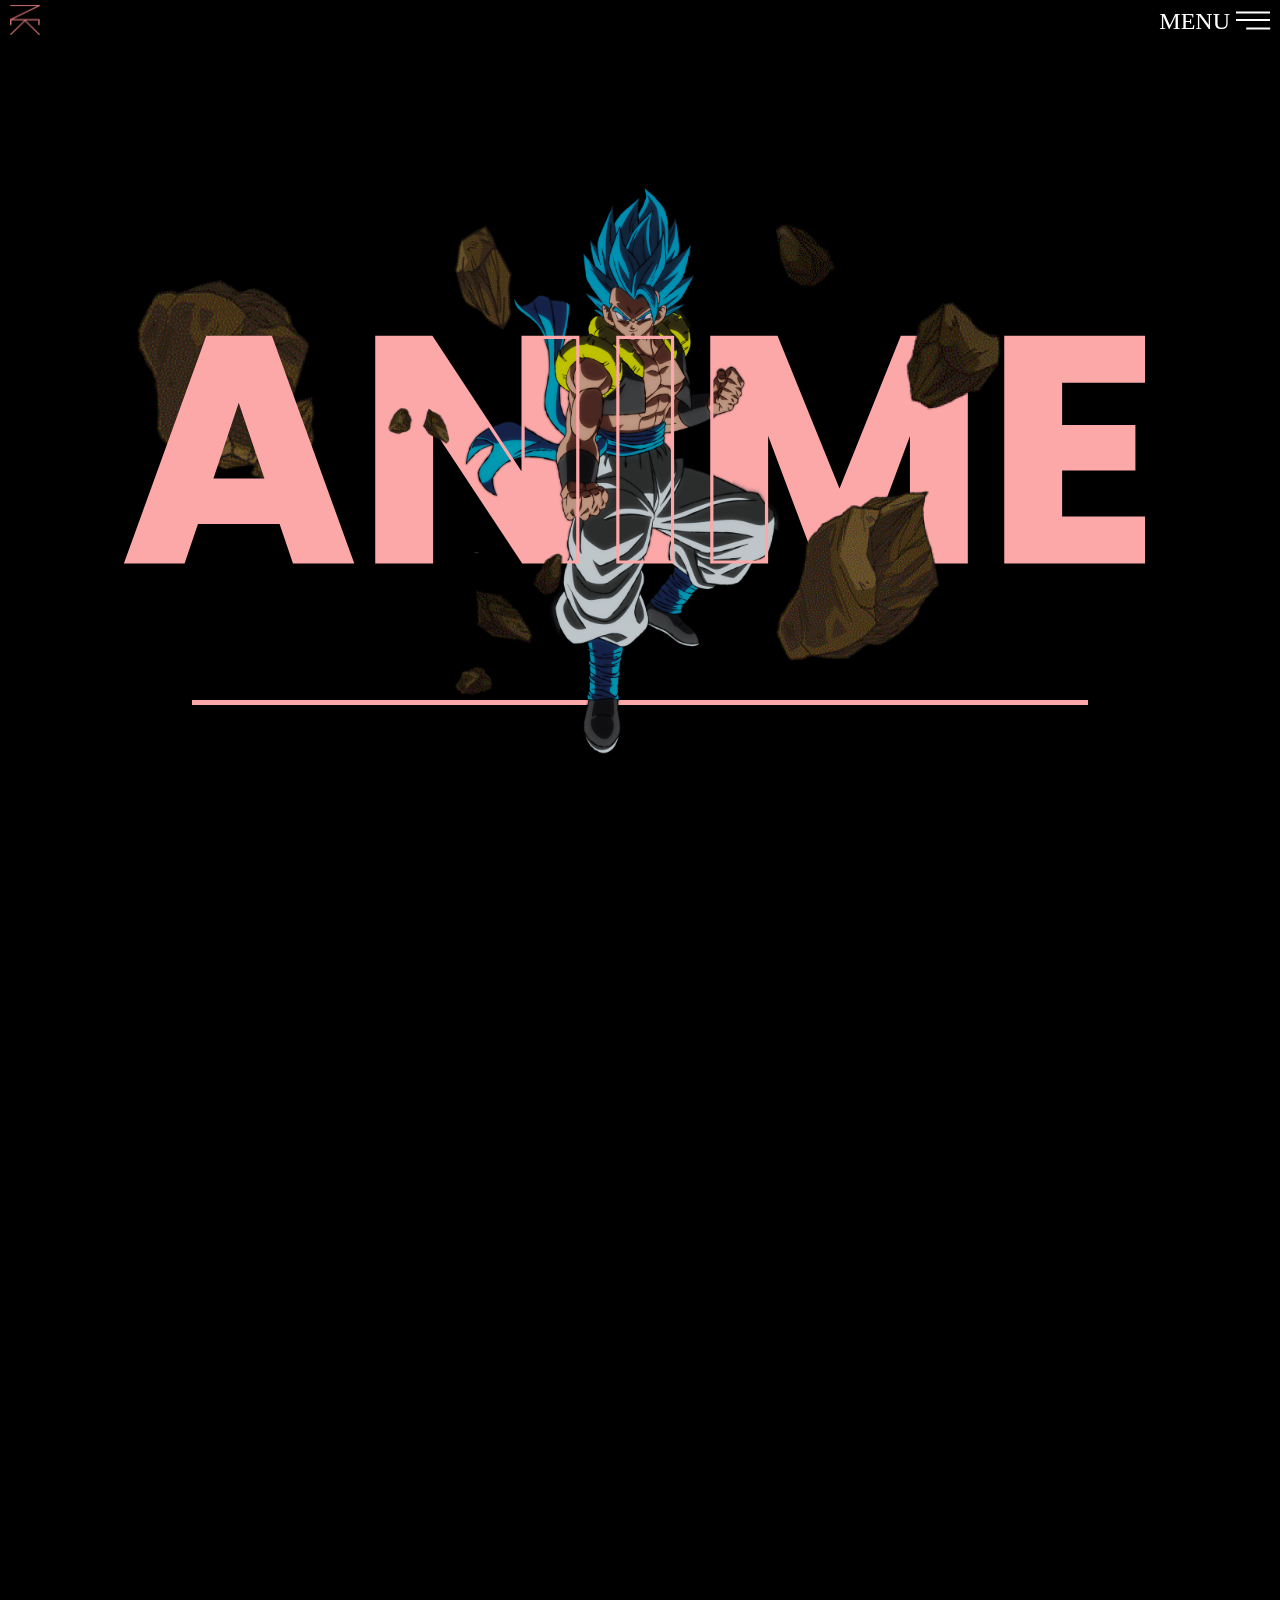
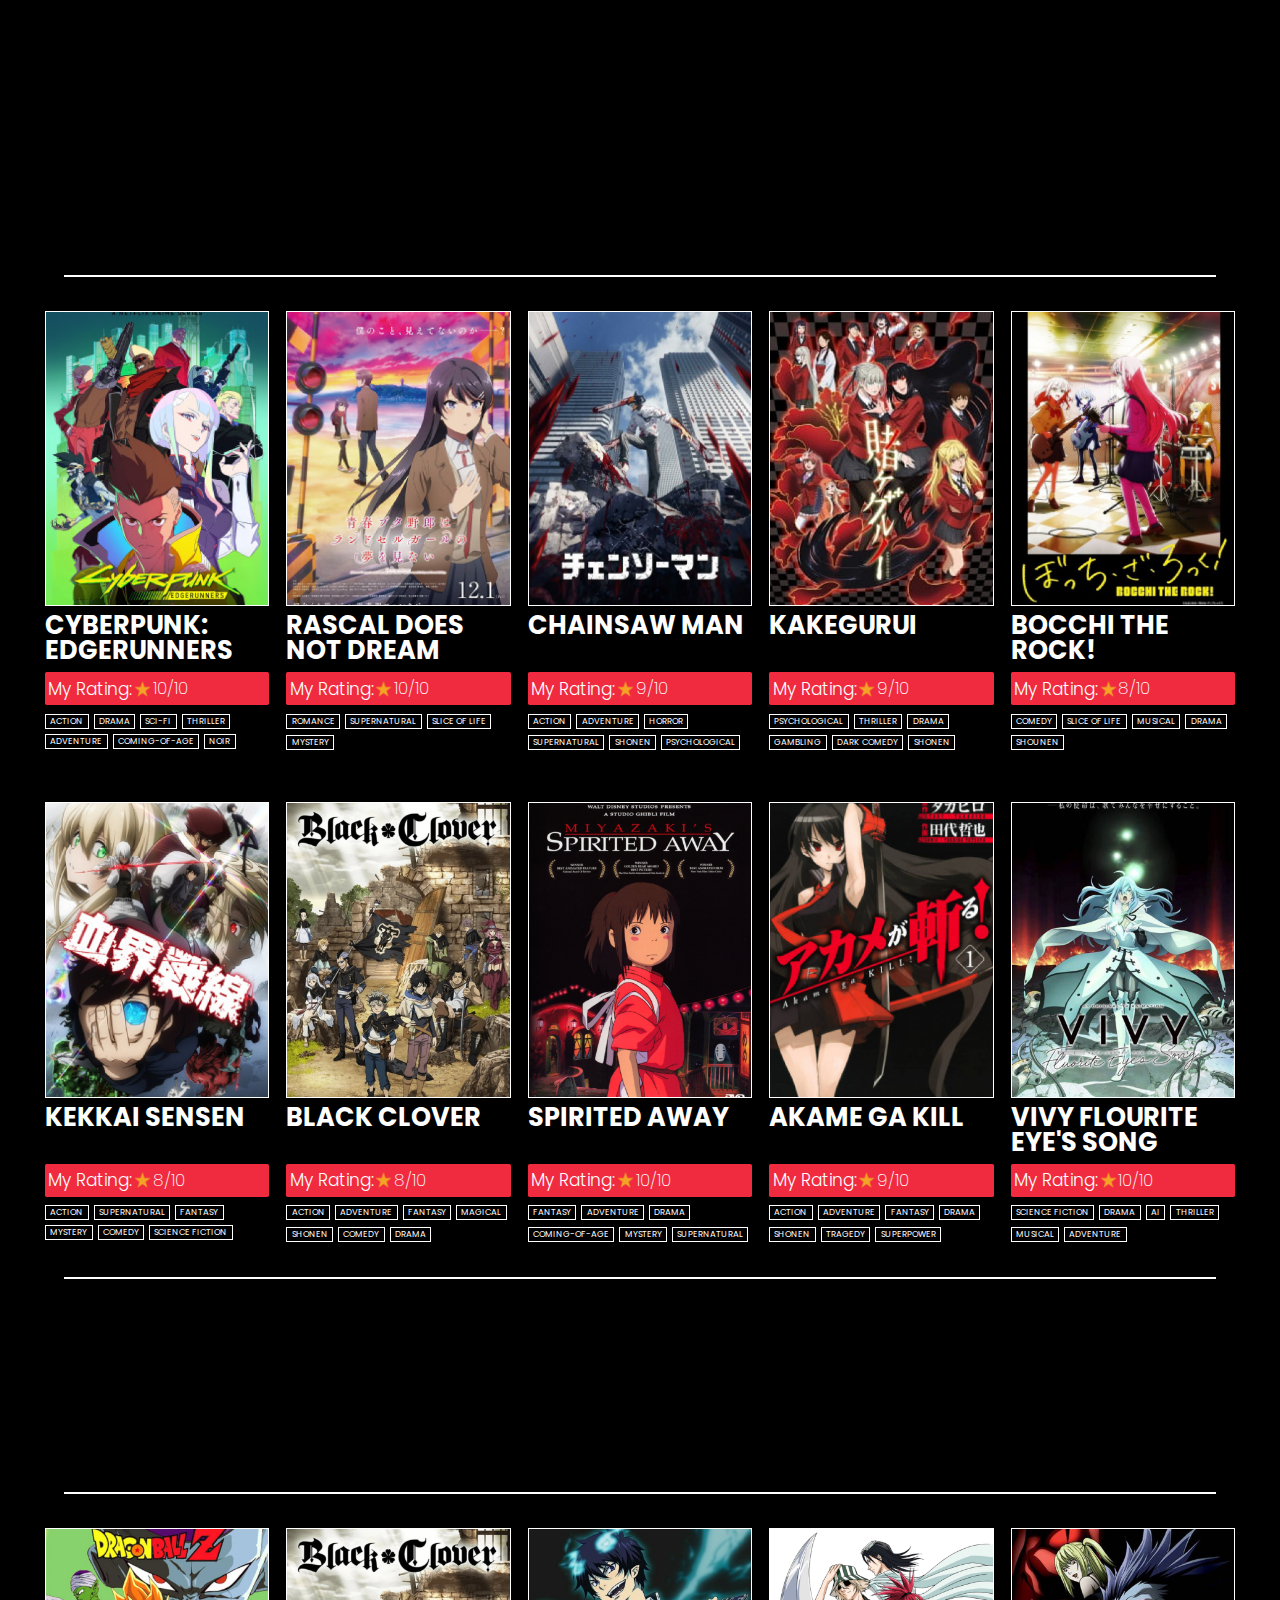
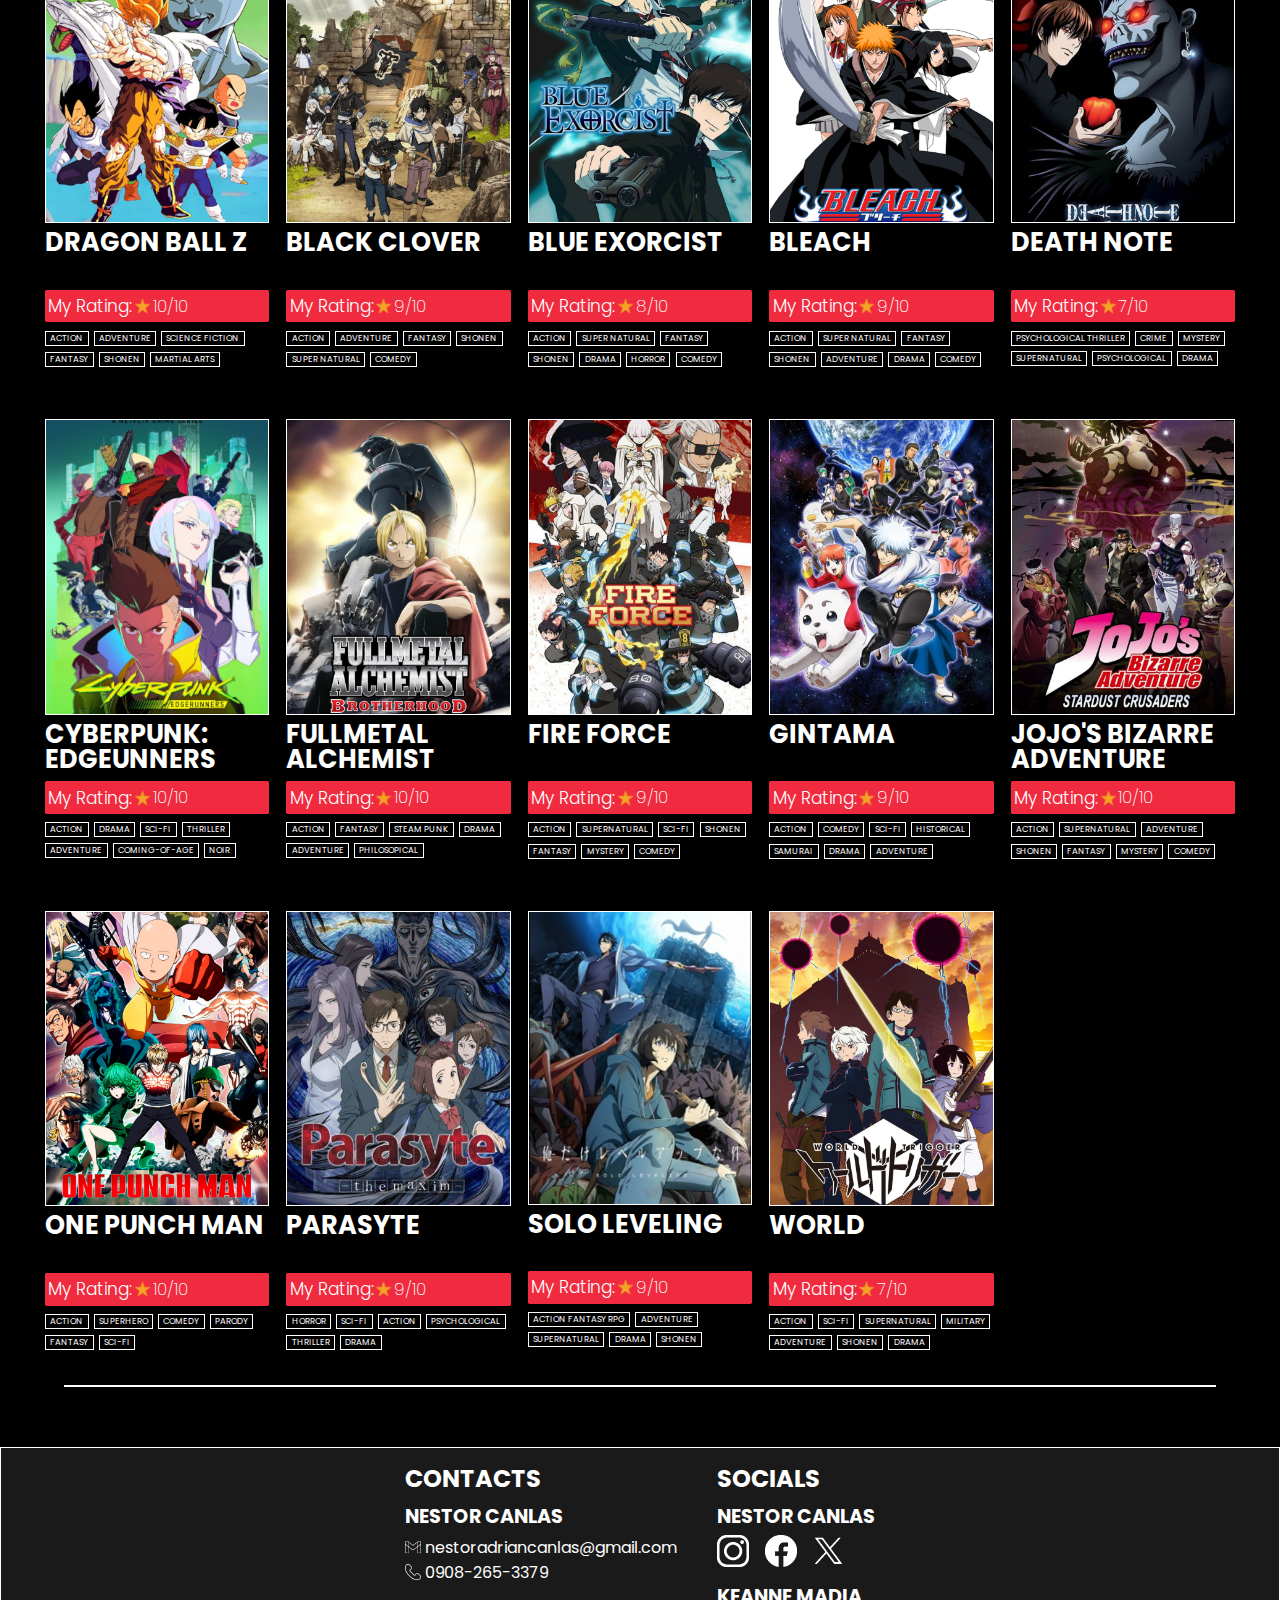
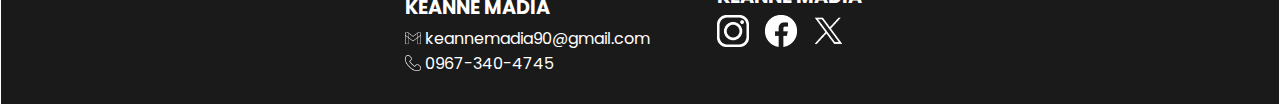
<file: anime.html>
<!DOCTYPE html>
<html lang="en">
<head> 
    <meta charset="UTF-8">
    <meta name="viewport" content="width=device-width, initial-scale=1.0">
    <title>ANIME</title>
    <link rel="stylesheet" href="css/anime.css">
    <link rel="icon" href="media/images/new logo.png" type="image/png">
</head>
<body>

    <nav>
        <img src="media/images/new logo.png" alt="Site logo NK">
        <aside>
            <h1>MENU</h1>
            <div class="burger">
                <span></span>
                <span></span>
                <span></span>
            </div>
        </aside>
    </nav>
    <div class="menu">
        <h1>MENU</h1>
        <hr>
        <ul>
            <a href="index.html"><li>HOME</li></a>
            <a href="index.html#about-us"><li>ABOUT US</li></a>
            <a href="index.html#main-hobby"><li>HOBBIES</li></a>
            <a href="Canlasportfolio.html"><li>NESTOR'S PORTFOLIO</li></a>
            <a href="Madiaportfolio.html"><li>KEANNE'S PORTFOLIO</li></a>
            <a href="#nestor"><li>Nestor's pick</li></a>
            <a href="#keanne"><li>Keanne's pick</li></a>
        </ul>
        <a href="#footer">CONTACTS</a>
    </div>

    <div class="intro-section">
        <h1>ANIME</h1>
        <div class="intro-img">
            <img src="media/images/hobbies/anime/animeintro.png" alt="">
        </div>
        <h1>ANIME</h1>
        <div class="stone">
            <img src="media/images/hobbies/anime/stone1.png" alt="stone1">
            <img src="media/images/hobbies/anime/stone2.png" alt="stone2">
            <img src="media/images/hobbies/anime/stone3.png" alt="stone3">
            <img src="media/images/hobbies/anime/stone4.png" alt="stone4">
            <img src="media/images/hobbies/anime/stone5.png" alt="stone5">
            <img src="media/images/hobbies/anime/stone6.png" alt="stone6">
            <img src="media/images/hobbies/anime/stone7.png" alt="stone7">
        </div>
    </div>
    

    <div class="main-top">
        <h1 class="epal">OUR <span>TOP 1</span> ANIME</h1>
        <div class="top-anime epal">     
            <div class="sub-top epal1"> 
                <div class="top-info">
                    <h1>JUJUTSU KAISEN</h1>
                    <p>
                        Follow young Yuji Itadori in this dark supernatural action series as he begins training in the
                        dangerous arts of jujutsu sorcery and explores the violent world of curses! Yuji Itadori eats a 
                        cursed finger to save a classmate, and now Ryomen Sukuna, a powerfully evil sorcerer known as
                        the King of Curses, lives in Itadori’s soul.
                    </p>
                    <div class="top-tag">
                        <span>ACTION</span>
                        <span>SUPERNATURAL</span>
                        <span>DARK FANTASY</span>
                        <span>SHONEN</span>
                        <span>ADVENTURE</span>
                        <span>COMEDY</span>
                    </div>
                    <div class="top-rate">
                        <p>OUR RATING:</p>
                        <img src="media/images/rate.png" alt="star rating">
                        <p>8/10</p>
                    </div>
                </div>
            </div>
        </div>
        <div class="top-hidden epal">
            <h1>JUJUTSU KAISEN</h1>
            <p>
                Follow young Yuji Itadori in this dark supernatural action series as he begins training in the
                dangerous arts of jujutsu sorcery and explores the violent world of curses! Yuji Itadori eats a 
                cursed finger to save a classmate, and now Ryomen Sukuna, a powerfully evil sorcerer known as
                the King of Curses, lives in Itadori’s soul.
            </p>
            <div class="top-tag">
                <span>ACTION</span>
                <span>SUPERNATURAL</span>
                <span>DARK FANTASY</span>
                <span>SHONEN</span>
                <span>ADVENTURE</span>
                <span>COMEDY</span>
            </div>
            <div class="top-rate">
                <p>OUR RATING:</p>
                <img src="media/images/rate.png" alt="star rating">
                <p>8/10</p>
            </div>
        </div>
    </div>  

    <div class="anime-pick" id="keanne">
        <h1 class="epal"><span>Keanne</span>'s picks</h1>
        <hr>
        <div class="pick-grid">
            <div>
                <img src="media/images/hobbies/anime/ER.png" alt="EDGERUNNER">
                <p>Cyberpunk: Edgerunners</p>
                <div class="pick-rate">
                    <h2>My Rating:</h2>
                    <img src="media/images/rate.png" alt=""> 
                    <p>10/10</p>
                </div>
                <div class="pick-genre">
                    <span>ACTION</span><span>DRAMA</span><span>SCI-FI</span>
                    <span>THRILLER</span><span>ADVENTURE</span><span>COMING-OF-AGE</span>
                    <span>NOIR</span><span>ROMANCE</span> 
                </div>
            </div>
            <div>
                <img src="media/images/hobbies/anime/RS.png" alt="BUNNY SENPAI">
                <p>Rascal does not dream</p>
                <div class="pick-rate">
                    <h2>My Rating:</h2>
                    <img src="media/images/rate.png" alt="watashi was star"> 
                    <p>10/10</p>
                </div>
                <div class="pick-genre">
                    <span>ROMANCE</span><span>SUPERNATURAL</span><span>SLICE OF Life</span><span>MYSTERY</span>
                </div>
            </div>
            <div>
                <img src="media/images/hobbies/anime/CM.png" alt="CHAINSAW MAN">
                <p>Chainsaw Man</p>
                <div class="pick-rate">
                    <h2>My Rating:</h2>
                    <img src="media/images/rate.png" alt="watashi was star"> 
                    <p>9/10</p>
                </div>
                <div class="pick-genre">
                    <span>ACTION</span><span>ADVENTURE</span><span>HORROR</span><span>SUPERNATURAL</span>
                    <span>SHONEN</span><span>PSYCHOLOGICAL</span> 
                </div>
            </div>
            <div>
                <img src="media/images/hobbies/anime/K.png" alt="KAKEGURUI">
                <p>Kakegurui</p>
                <div class="pick-rate">
                    <h2>My Rating:</h2>
                    <img src="media/images/rate.png" alt="watashi was star"> 
                    <p>9/10</p>
                </div>
                <div class="pick-genre">
                    <span>PSYCHOLOGICAL</span><span>THRILLER</span><span>DRAMA</span><span>GAMBLING</span>
                    <span>DARK COMEDY</span><span>SHONEN</span> 
                </div>
            </div>
            <div>
                <img src="media/images/hobbies/anime/BR.png" alt="BOCCHI THE ROCK">
                <p>Bocchi the Rock!</p>
                <div class="pick-rate">
                    <h2>My Rating:</h2>
                    <img src="media/images/rate.png" alt="watashi was star"> 
                    <p>8/10</p>
                </div>
                <div class="pick-genre">
                    <span>COMEDY</span><span>SLICE OF LIFE</span><span>MUSICAL</span>
                    <span>DRAMA</span><span>SHOUNEN</span>
                </div>
            </div>
            <div>
                <img src="media/images/hobbies/anime/KS.png" alt="KEKKAI SENSEN">
                <p>Kekkai Sensen</p>
                <div class="pick-rate">
                    <h2>My Rating:</h2>
                    <img src="media/images/rate.png" alt="watashi was star"> 
                    <p>8/10</p>
                </div>
                <div class="pick-genre">
                    <span>ACTION</span><span>SUPERNATURAL</span><span>FANTASY</span><span>MYSTERY</span>
                    <span>COMEDY</span><span>SCIENCE FICTION</span><span>SHONEN</span> 
                </div>
            </div>
            <div>
                <img src="media/images/hobbies/anime/BC.png" alt="BLACK CLOVER">
                <p>Black Clover</p>
                <div class="pick-rate">
                    <h2>My Rating:</h2>
                    <img src="media/images/rate.png" alt="watashi was star"> 
                    <p>8/10</p>
                </div>
                <div class="pick-genre">
                    <span>ACTION</span><span>ADVENTURE</span><span>FANTASY</span><span>MAGICAL</span>
                    <span>SHONEN</span><span>COMEDY</span><span>DRAMA</span> 
                </div>
            </div>
            <div>
                <img src="media/images/hobbies/anime/SA.png" alt="SPIRITED AWAY">
                <p>Spirited Away</p>
                <div class="pick-rate">
                    <h2>My Rating:</h2>
                    <img src="media/images/rate.png" alt="watashi was star"> 
                    <p>10/10</p>
                </div>
                <div class="pick-genre">
                    <span>FANTASY</span><span>ADVENTURE</span><span>DRAMA</span><span>COMING-OF-AGE</span>
                    <span>MYSTERY</span><span>SUPERNATURAL</span>
                </div>
            </div>
            <div>
                <img src="media/images/hobbies/anime/AK.png" alt="AKAME GA KILL">
                <p>Akame Ga Kill</p>
                <div class="pick-rate">
                    <h2>My Rating:</h2>
                    <img src="media/images/rate.png" alt="watashi was star"> 
                    <p>9/10</p>
                </div>
                <div class="pick-genre">
                    <span>ACTION</span><span>ADVENTURE</span><span>FANTASY</span><span>DRAMA</span>
                    <span>SHONEN</span><span>TRAGEDY</span><span>SUPERPOWER</span> 
                </div>
            </div>
            <div>
                <img src="media/images/hobbies/anime/VV.png" alt="VIVY">
                <p>Vivy Flourite Eye's Song</p>
                <div class="pick-rate">
                    <h2>My Rating:</h2>
                    <img src="media/images/rate.png" alt="watashi was star"> 
                    <p>10/10</p>
                </div>
                <div class="pick-genre">
                    <span>SCIENCE FICTION</span><span>DRAMA</span><span>AI</span><span>THRILLER</span>
                    <span>MUSICAL</span><span>ADVENTURE</span>
                </div>
            </div>
        </div>
        <hr>
    </div>

    <div class="anime-pick" id="nestor">
        <h1 class="epal"><span>Nestor</span>'s picks</h1>
        <hr>
        <div class="pick-grid">
            <div>
                <img src="media/images/hobbies/anime/DBZ.png" alt="Dragon Ball Z">
                <p>Dragon Ball Z</p>
                <div class="pick-rate">
                    <h2>My Rating:</h2>
                    <img src="media/images/rate.png" alt="watashi was star"> 
                    <p>10/10</p>
                </div>
                <div class="pick-genre">
                    <span>ACTION</span><span>ADVENTURE</span><span>SCIENCE FICTION</span><span>FANTASY</span>
                    <span>SHONEN</span><span>MARTIAL ARTS</span> 
                </div>
            </div>
            <div>
                <img src="media/images/hobbies/anime/BC.png" alt="Black Clover">
                <p>Black CLover</p>
                <div class="pick-rate">
                    <h2>My Rating:</h2>
                    <img src="media/images/rate.png" alt="watashi was star"> 
                    <p>9/10</p>
                </div>
                <div class="pick-genre">
                    <span>ACTION</span><span>ADVENTURE</span><span>FANTASY</span>
                    <span>SHONEN</span><span>SUPER NATURAL</span><span>COMEDY</span> 
                </div>
            </div>
            <div>
                <img src="media/images/hobbies/anime/BE.png" alt="Blue Exorcist">
                <p>Blue Exorcist</p>
                <div class="pick-rate">
                    <h2>My Rating:</h2>
                    <img src="media/images/rate.png" alt="watashi was star"> 
                    <p>8/10</p>
                </div>
                <div class="pick-genre">
                    <span>ACTION</span><span>SUPER NATURAL</span><span>FANTASY</span>
                    <span>SHONEN</span><span>DRAMA</span><span>HORROR</span><span>COMEDY</span>   
                </div>
            </div>
            <div>
                <img src="media/images/hobbies/anime/BH.png" alt="Bleach">
                <p>Bleach</p>
                <div class="pick-rate">
                    <h2>My Rating:</h2>
                    <img src="media/images/rate.png" alt="watashi was star"> 
                    <p>9/10</p>
                </div>
                <div class="pick-genre">
                    <span>ACTION</span><span>SUPER NATURAL</span><span>FANTASY</span>
                    <span>SHONEN</span><span>ADVENTURE</span><span>DRAMA</span><span>COMEDY</span>   
                </div>
            </div>
            <div>
                <img src="media/images/hobbies/anime/DN.png" alt="Death Note">
                <p>Death Note</p>
                <div class="pick-rate">
                    <h2>My Rating:</h2>
                    <img src="media/images/rate.png" alt="watashi was star"> 
                    <p>7/10</p>
                </div>
                <div class="pick-genre">
                    <span>Psychological Thriller</span><span>Crime</span><span>Mystery</span>
                    <span>Supernatural</span><span>Psychological</span><span>DRAMA</span><span>ACTION</span>   
                </div>
            </div>
            <div>
                <img src="media/images/hobbies/anime/ER.png" alt="Cyber: Edgerunners">
                <p>Cyberpunk: Edgeunners</p>
                <div class="pick-rate">
                    <h2>My Rating:</h2>
                    <img src="media/images/rate.png" alt="watashi was star"> 
                    <p>10/10</p>
                </div>
                <div class="pick-genre">
                    <span>ACTION</span><span>DRAMA</span><span>SCI-FI</span>
                    <span>THRILLER</span><span>ADVENTURE</span><span>COMING-OF-AGE</span>
                    <span>NOIR</span><span>ROMANCE</span>     
                </div>
            </div>
            <div>
                <img src="media/images/hobbies/anime/FA.png" alt="Full Metal alchemist">
                <p>Fullmetal Alchemist</p>
                <div class="pick-rate">
                    <h2>My Rating:</h2>
                    <img src="media/images/rate.png" alt="watashi was star"> 
                    <p>10/10</p>
                </div>
                <div class="pick-genre">
                    <span>ACTION</span><span>FANTASY</span><span>STEAM PUNK</span>
                    <span>DRAMA</span><span>ADVENTURE</span><span>PHILOSOPICAL</span>
                    <span>SCIENCE FICTION</span>     
                </div>
            </div>
            <div>
                <img src="media/images/hobbies/anime/FF.png" alt="Fire Force">
                <p>Fire Force</p>
                <div class="pick-rate">
                    <h2>My Rating:</h2>
                    <img src="media/images/rate.png" alt="watashi was star"> 
                    <p>9/10</p>
                </div>
                <div class="pick-genre">
                    <span>ACTION</span><span>SUPERNATURAL</span><span>SCI-FI</span>
                    <span>SHONEN</span><span>FANTASY</span><span>MYSTERY</span>
                    <span>COMEDY</span>     
                </div>
            </div>
            <div>
                <img src="media/images/hobbies/anime/GA.png" alt="Gintama">
                <p>Gintama</p>
                <div class="pick-rate">
                    <h2>My Rating:</h2>
                    <img src="media/images/rate.png" alt="watashi was star"> 
                    <p>9/10</p>
                </div>
                <div class="pick-genre">
                    <span>ACTION</span><span>COMEDY</span><span>SCI-FI</span>
                    <span>HISTORICAL</span><span>SAMURAI</span><span>DRAMA</span>
                    <span>ADVENTURE</span>     
                </div>
            </div>
            <div>
                <img src="media/images/hobbies/anime/JJBA.png" alt="Jojo's bizarre adventure">
                <p>Jojo's Bizarre Adventure</p>
                <div class="pick-rate">
                    <h2>My Rating:</h2>
                    <img src="media/images/rate.png" alt="watashi was star"> 
                    <p>10/10</p>
                </div>
                <div class="pick-genre">
                    <span>ACTION</span><span>SUPERNATURAL</span><span>ADVENTURE</span>
                    <span>SHONEN</span><span>FANTASY</span><span>MYSTERY</span>
                    <span>COMEDY</span>     
                </div>
            </div>
            <div>
                <img src="media/images/hobbies/anime/OPM.png" alt="One Punch Man">
                <p>One Punch Man</p>
                <div class="pick-rate">
                    <h2>My Rating:</h2>
                    <img src="media/images/rate.png" alt="watashi was star"> 
                    <p>10/10</p>
                </div>
                <div class="pick-genre">
                    <span>ACTION</span><span>SUPERHERO</span><span>COMEDY</span>
                    <span>PARODY</span><span>FANTASY</span><span>SCI-FI</span>  
                </div>
            </div>
            <div>
                <img src="media/images/hobbies/anime/PE.png" alt="Parasyte">
                <p>Parasyte</p>
                <div class="pick-rate">
                    <h2>My Rating:</h2>
                    <img src="media/images/rate.png" alt="watashi was star"> 
                    <p>9/10</p>
                </div>
                <div class="pick-genre">
                    <span>HORROR</span><span>SCI-FI</span><span>ACTION</span>
                    <span>PSYCHOLOGICAL</span><span>THRILLER</span><span>DRAMA</span>  
                </div>
            </div>
            <div>
                <img src="media/images/hobbies/anime/sololeveling.png" alt="Solo Leveling">
                <p>Solo Leveling</p>
                <div class="pick-rate">
                    <h2>My Rating:</h2>
                    <img src="media/images/rate.png" alt="watashi was star"> 
                    <p>9/10</p>
                </div>
                <div class="pick-genre">
                    <span>ACTION FANTASY RPG</span><span>ADVENTURE</span><span>SUPERNATURAL</span>
                    <span>DRAMA</span><span>SHONEN</span><span>MYSTERY</span>  
                </div>
            </div>
            <div>
                <img src="media/images/hobbies/anime/WT.png" alt="World Trigger">
                <p>World</p>
                <div class="pick-rate">
                    <h2>My Rating:</h2>
                    <img src="media/images/rate.png" alt="watashi was star"> 
                    <p>7/10</p>
                </div>
                <div class="pick-genre">
                    <span>ACTION</span><span>SCI-FI</span><span>SUPERNATURAL</span>
                    <span>MILITARY</span><span>ADVENTURE</span><span>SHONEN</span> 
                    <span>DRAMA</span>  
                </div>
            </div>
        </div>
        <hr>
    </div>

    <footer id="footer">
        <div class="foot-grid">
            <div class="foot-contact">
                <h1>CONTACTS</h1>
                <ul>
                    <li><h3>Nestor Canlas</h3></li>
                    <li>
                        <img src="media/images/gmailicon.png" alt="gmail icon">
                        <a href="mailto:nestoradriancanlas@gmail.com">nestoradriancanlas@gmail.com</a>
                    </li>
                    <li>
                        <img src="media/images/phoneicon.png" alt="phone icon">
                        <a href="tel:+639082653379">0908-265-3379</a>
                    </li>
                </ul>
                <ul>
                    <li><h3>Keanne MADIA</h3></li>
                    <li>
                        <img src="media/images/gmailicon.png" alt="gmail icon">
                        <a href="mailto:keannemadia90@gmail.com" target="_blank">keannemadia90@gmail.com</a>
                    </li>
                    <li>
                        <img src="media/images/phoneicon.png" alt="phone icon">
                        <a href="tel:+639673404745">0967-340-4745</a>
                    </li>
                </ul>
            </div>
            <div class="foot-social">
                <h1>SOCIALS</h1>
                <ul>
                    <h3>NESTOR CANLAS</h3>
                    <li>
                        <a href="https://www.instagram.com/collapse38472/" target="_blank"><img src="media/images/instaicon.png" alt="Instagram"></a>
                        <a href="https://www.facebook.com/profile.php?id=100008709796149" target="_blank"><img src="media/images/facebookicon.png" alt="facebook icon"></a>
                        <a href="https://x.com/NestorCanlas18" target="_blank"><img src="media/images/xicon.png" alt="X icon"></a>
                    </li>
                </ul>
                <ul>
                    <h3>KEANNE MADIA</h3>
                    <li>
                        <a href="https://www.instagram.com/collapse38472/" target="_blank"><img src="media/images/instaicon.png" alt="Instagram icon"></a>
                        <a href="https://www.facebook.com/reuloon" target="_blank"><img src="media/images/facebookicon.png" alt="facebook icon"></a>
                        <a href="https://x.com/dontfall1648511" target="_blank"><img src="media/images/xicon.png" alt="X icon"></a>
                    </li>
                </ul>
            </div>
        </div>
    </footer>

    <script src="js/main.js"></script>
    <script src="js/scroll.js" defer></script>
</body>
</html>
</file>
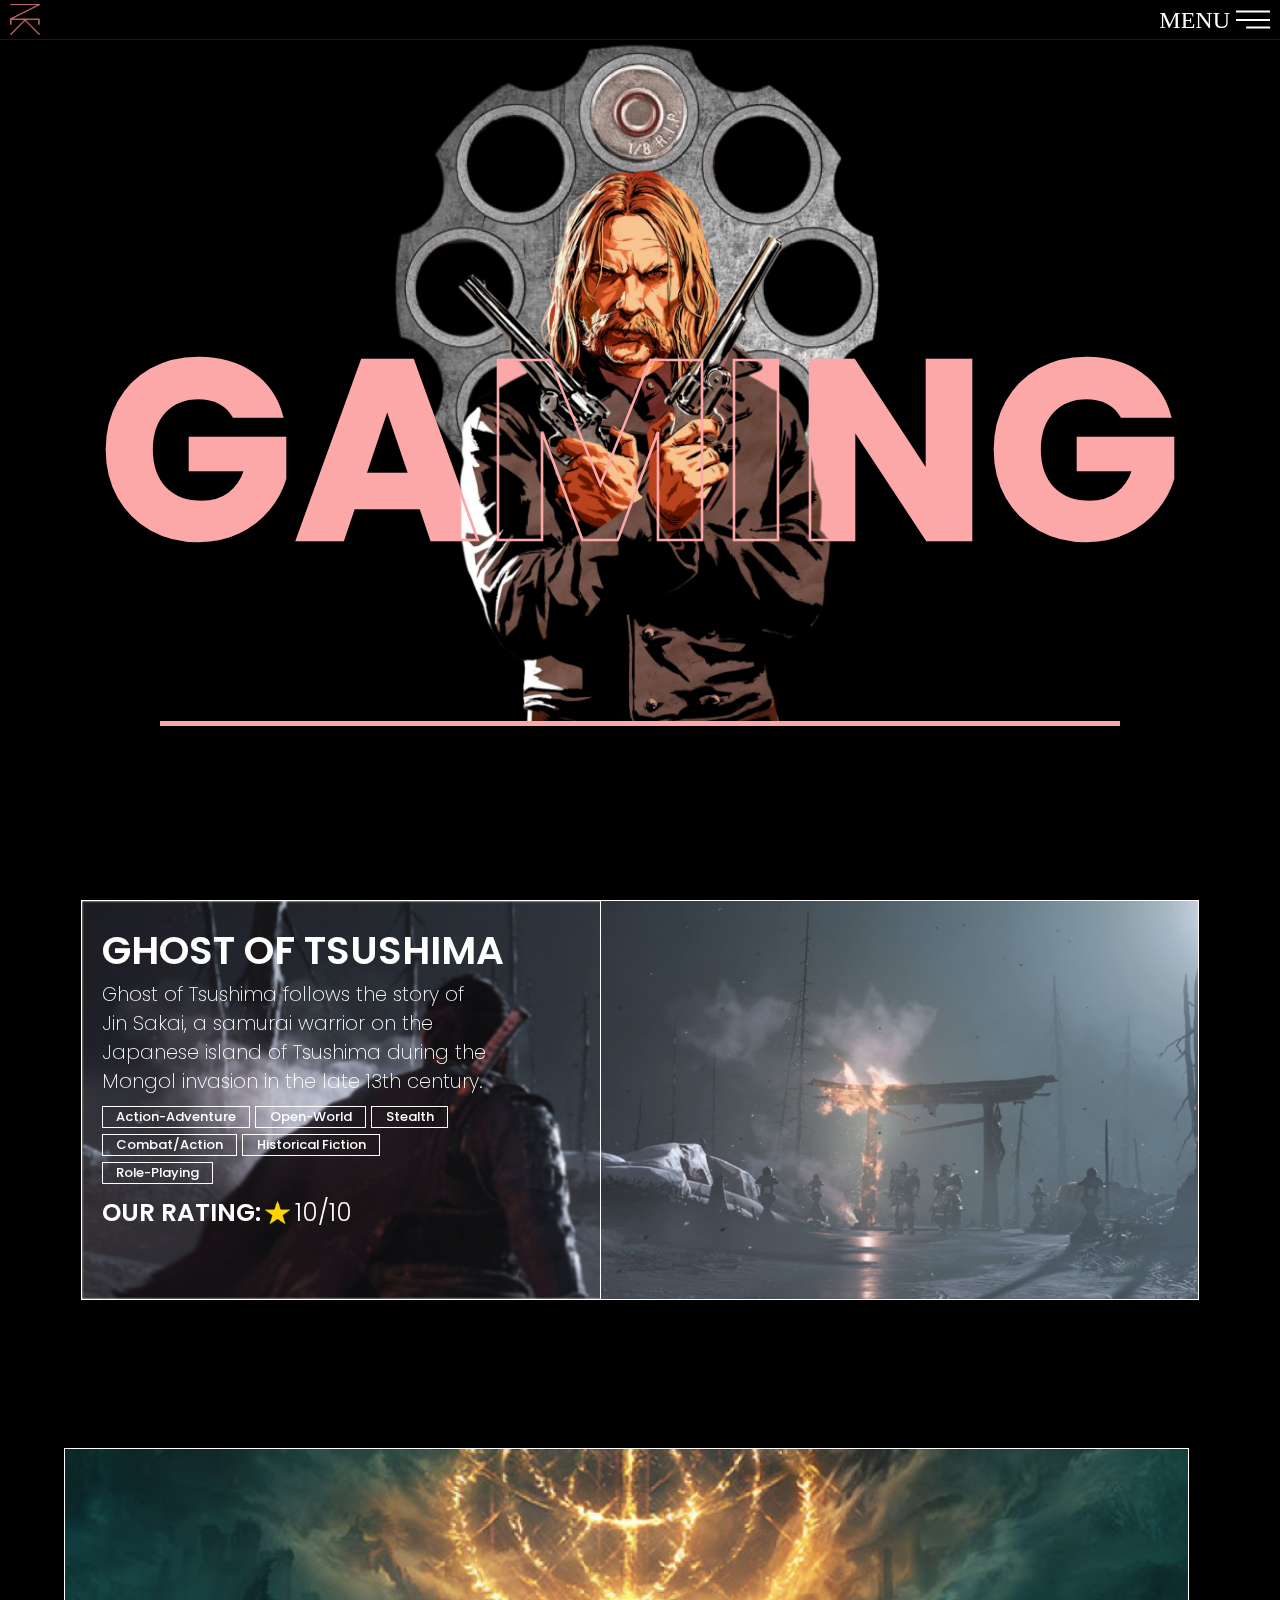
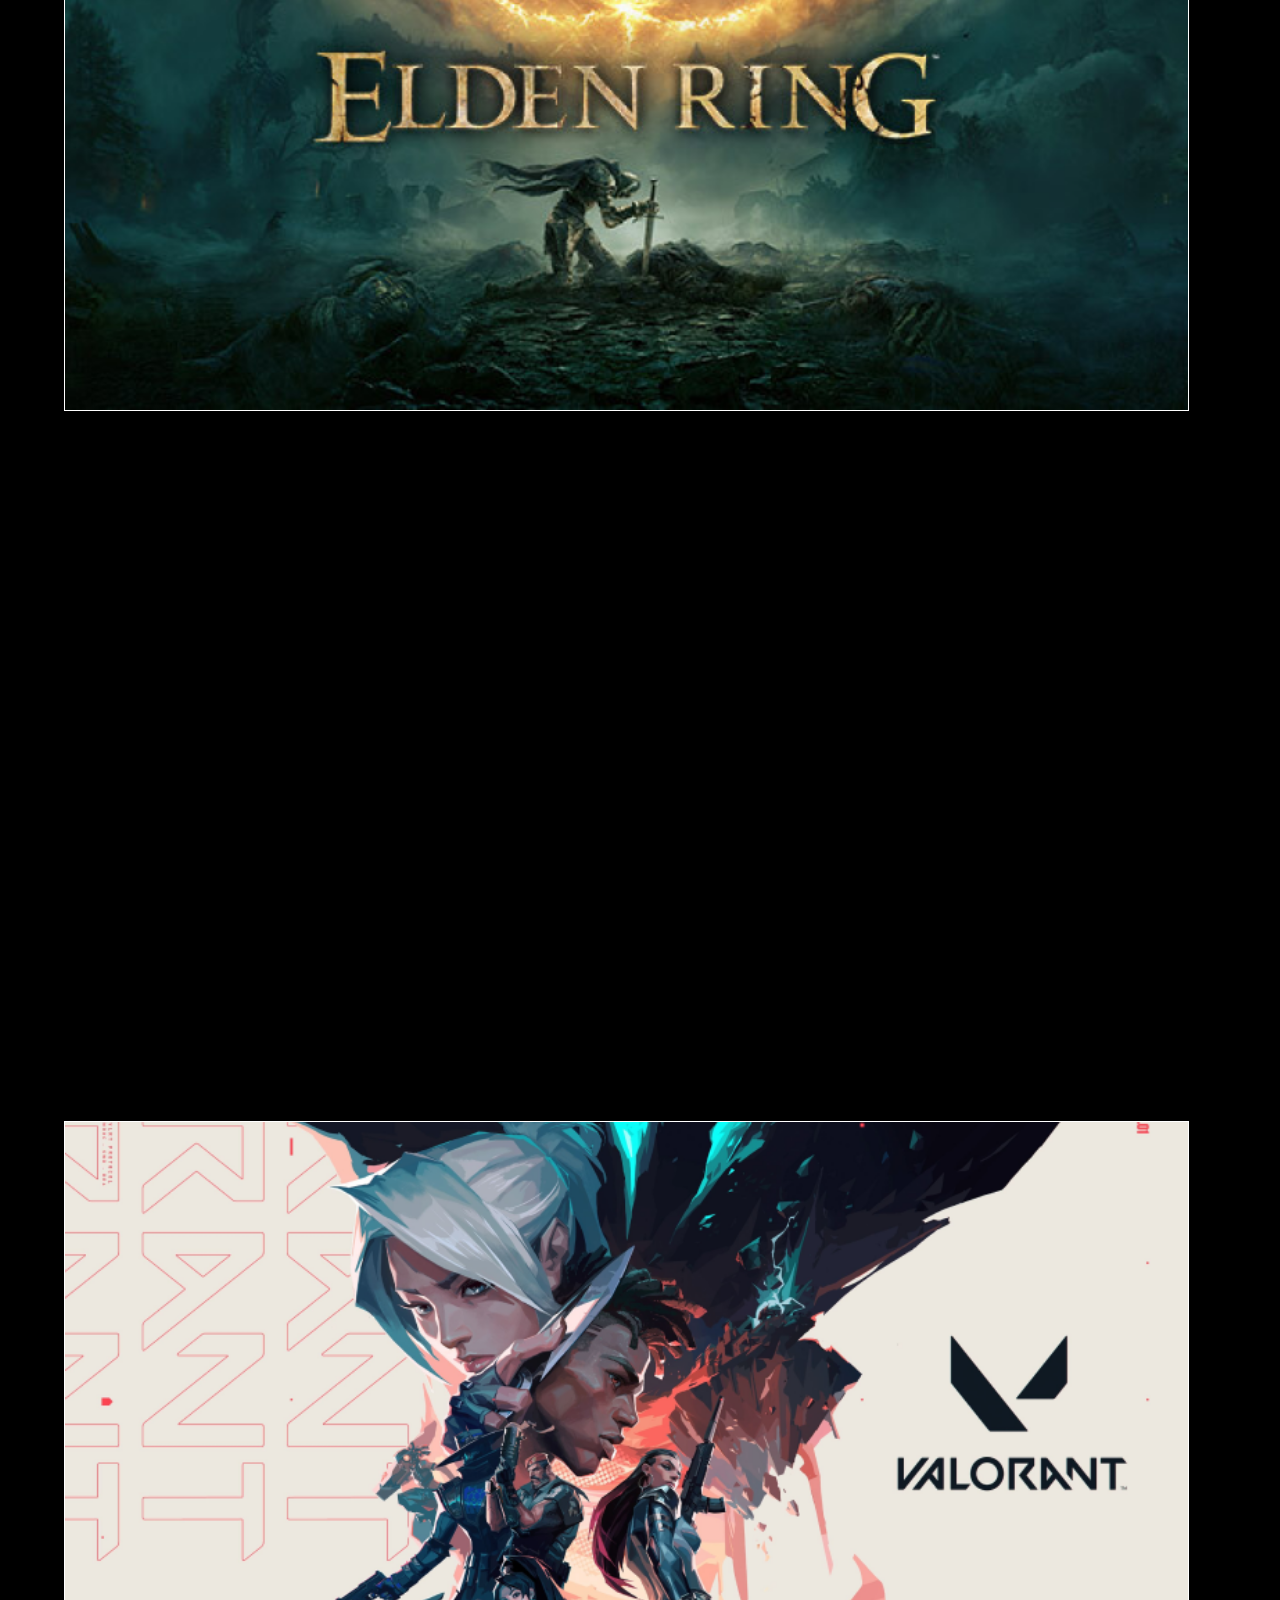
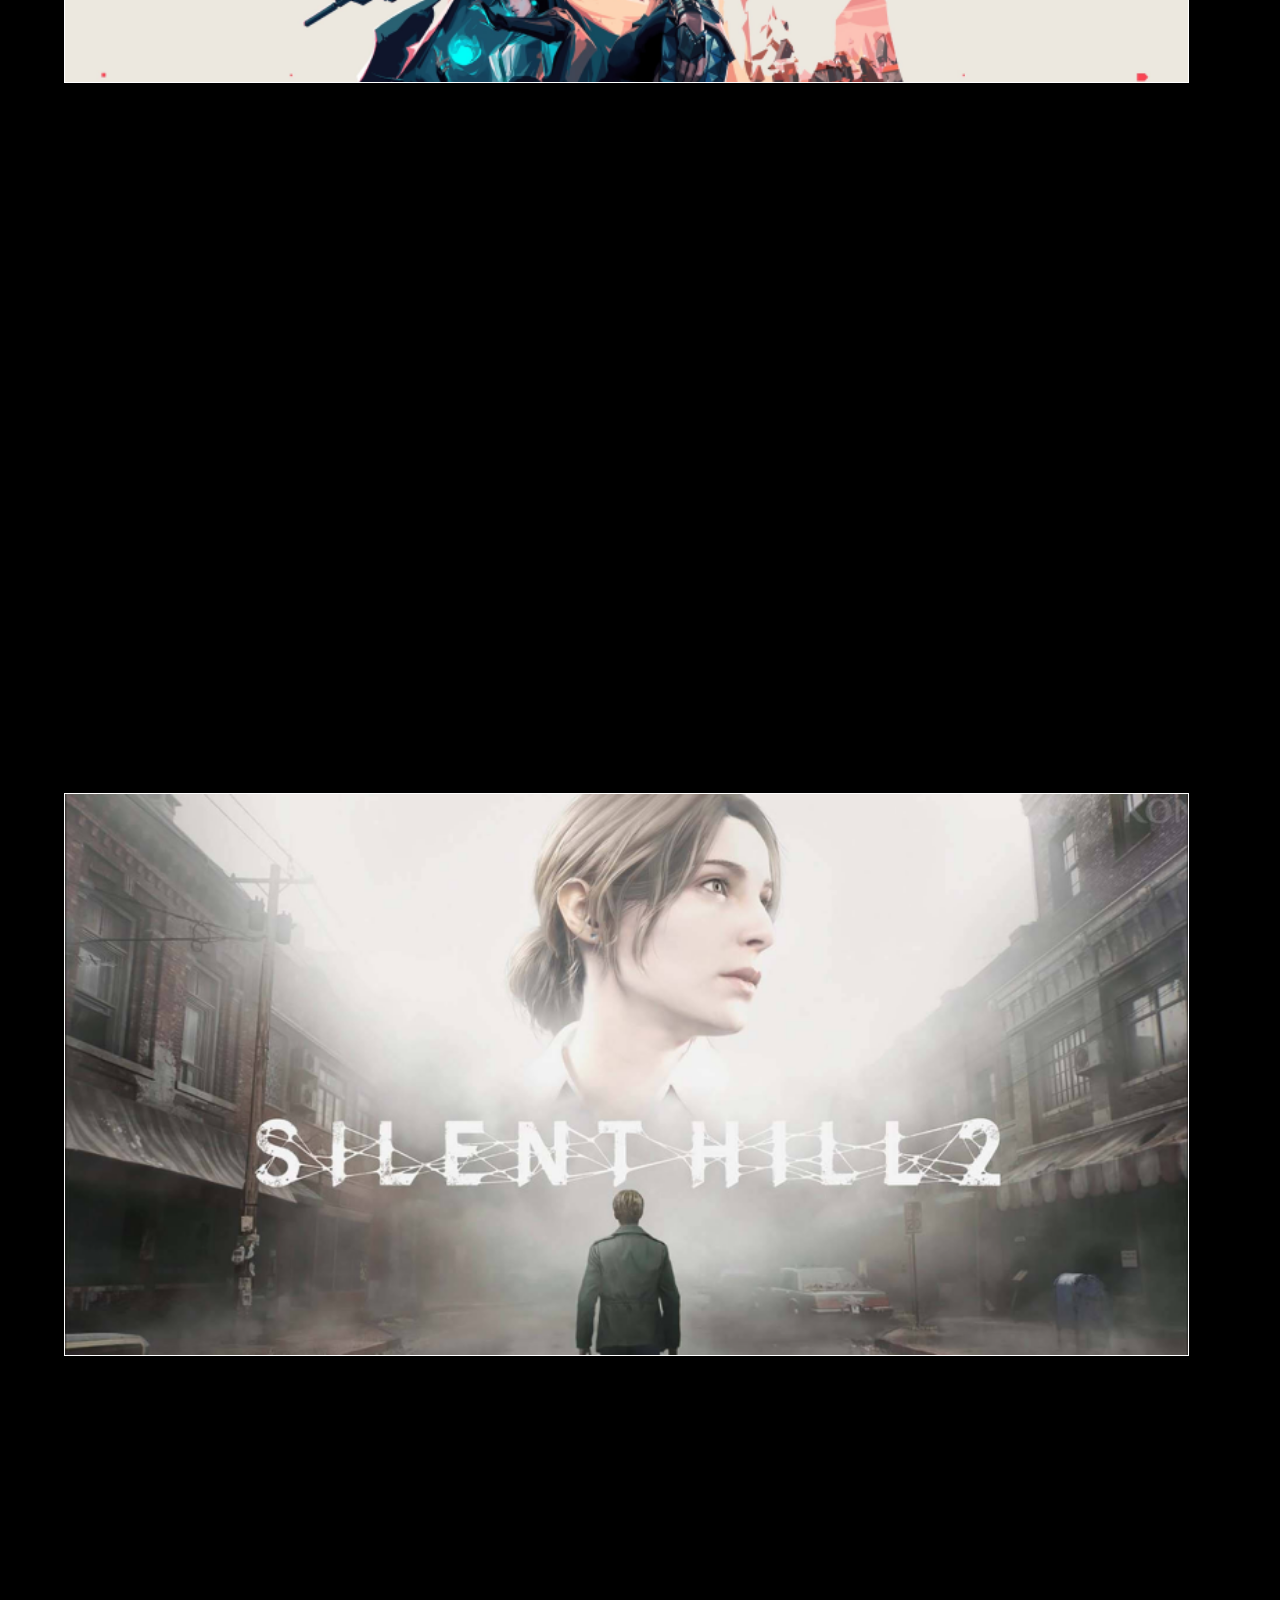
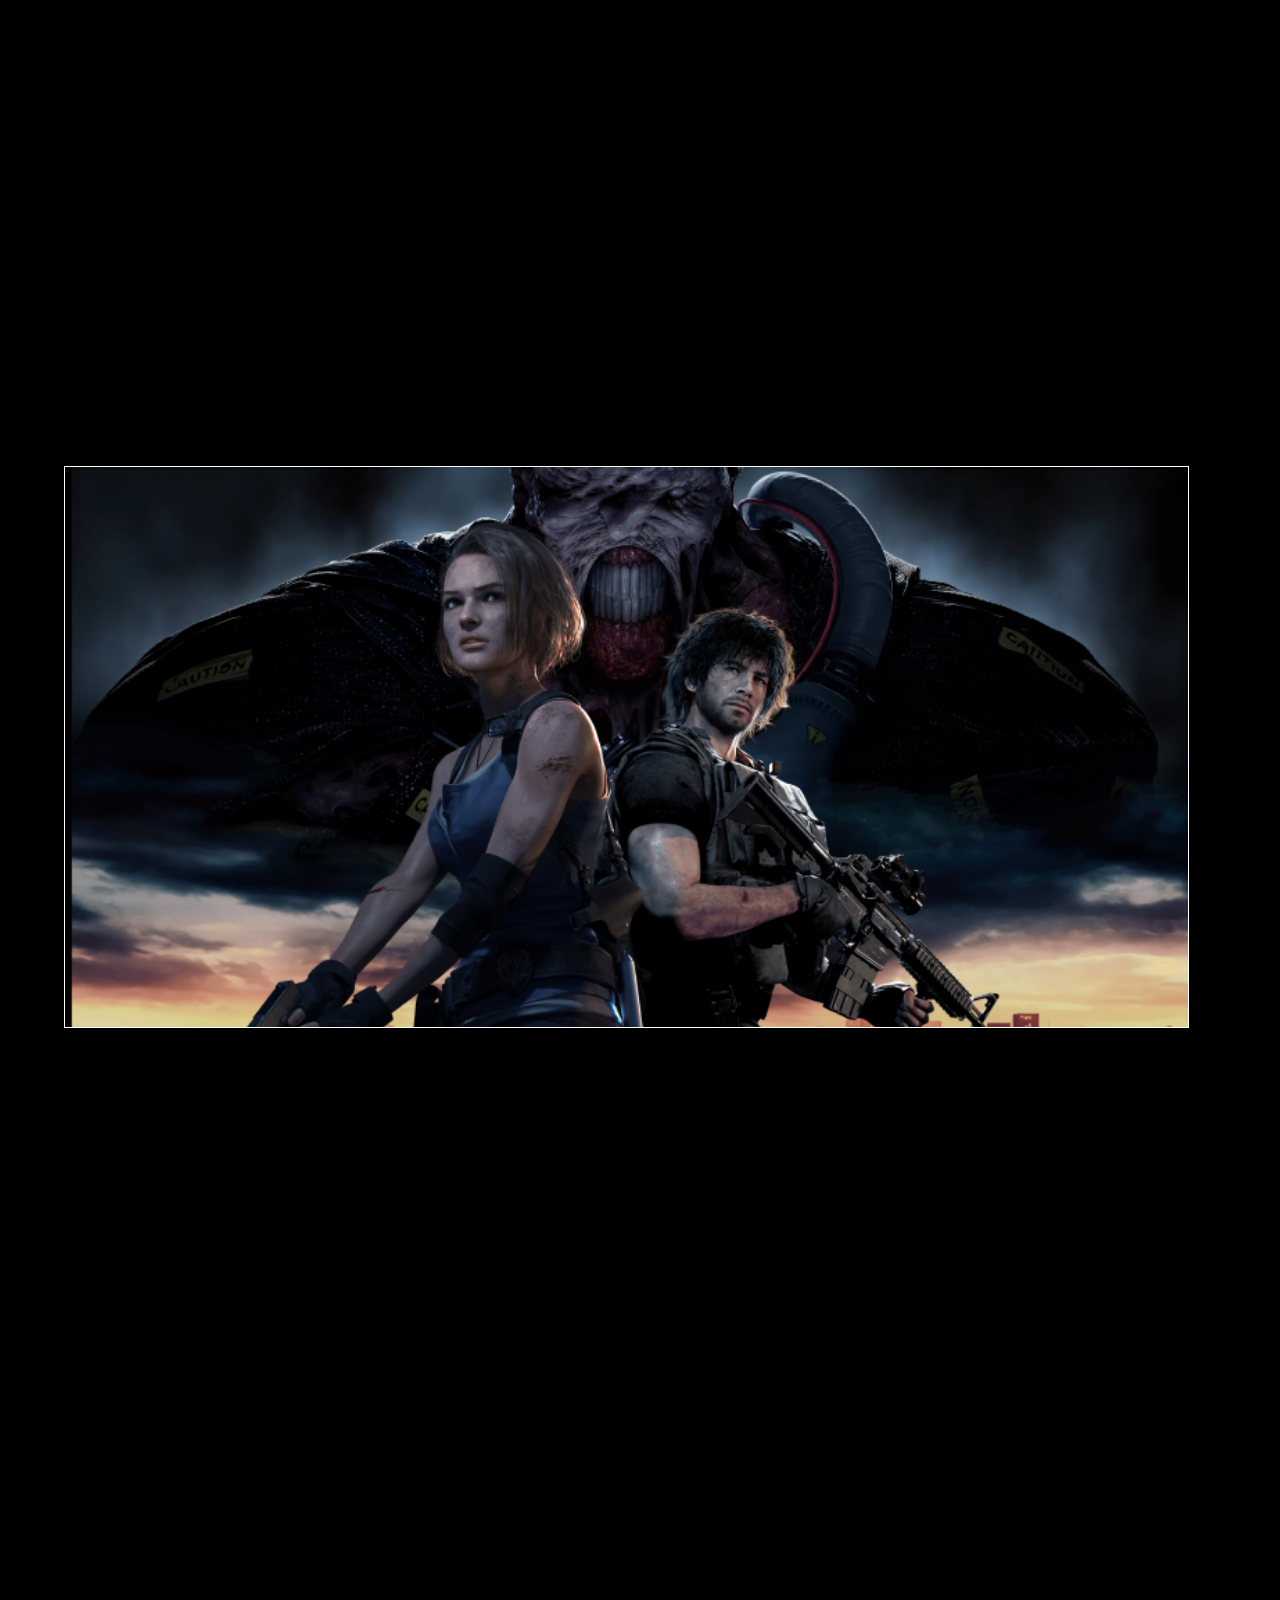
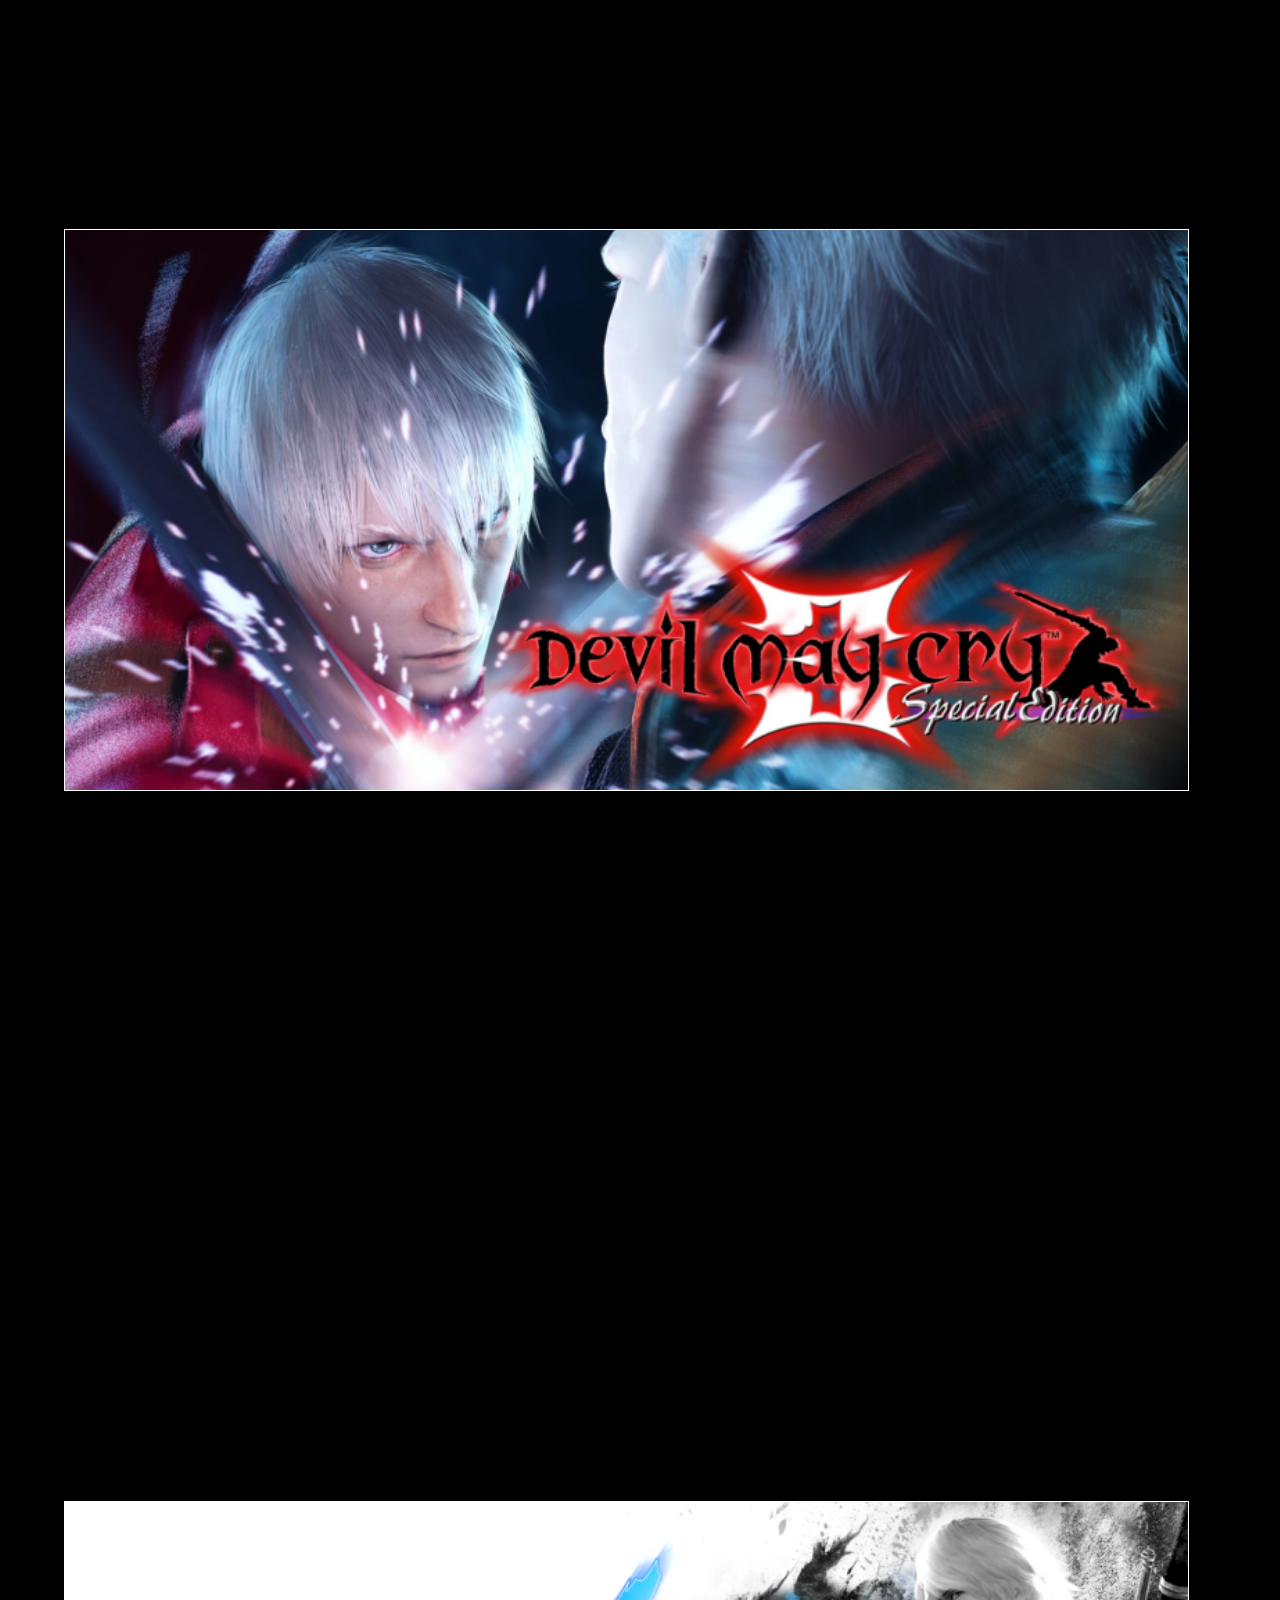
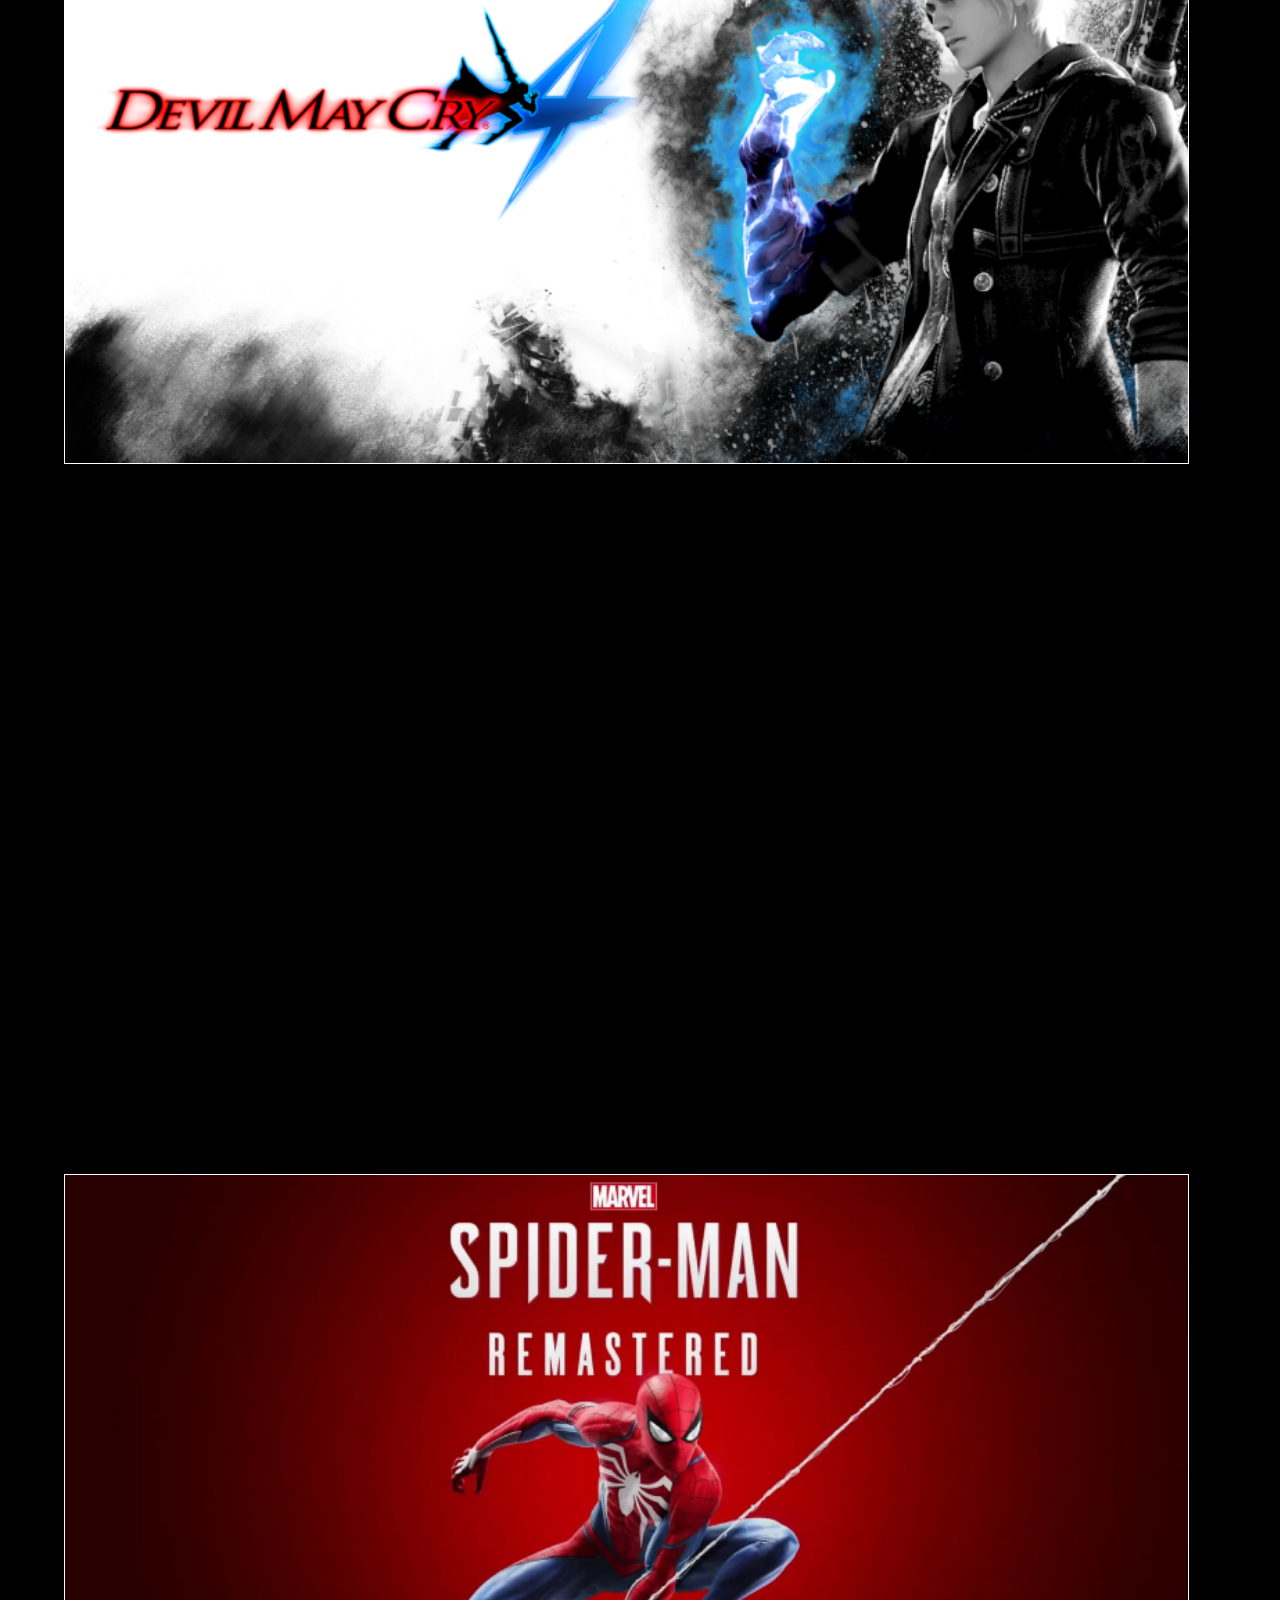
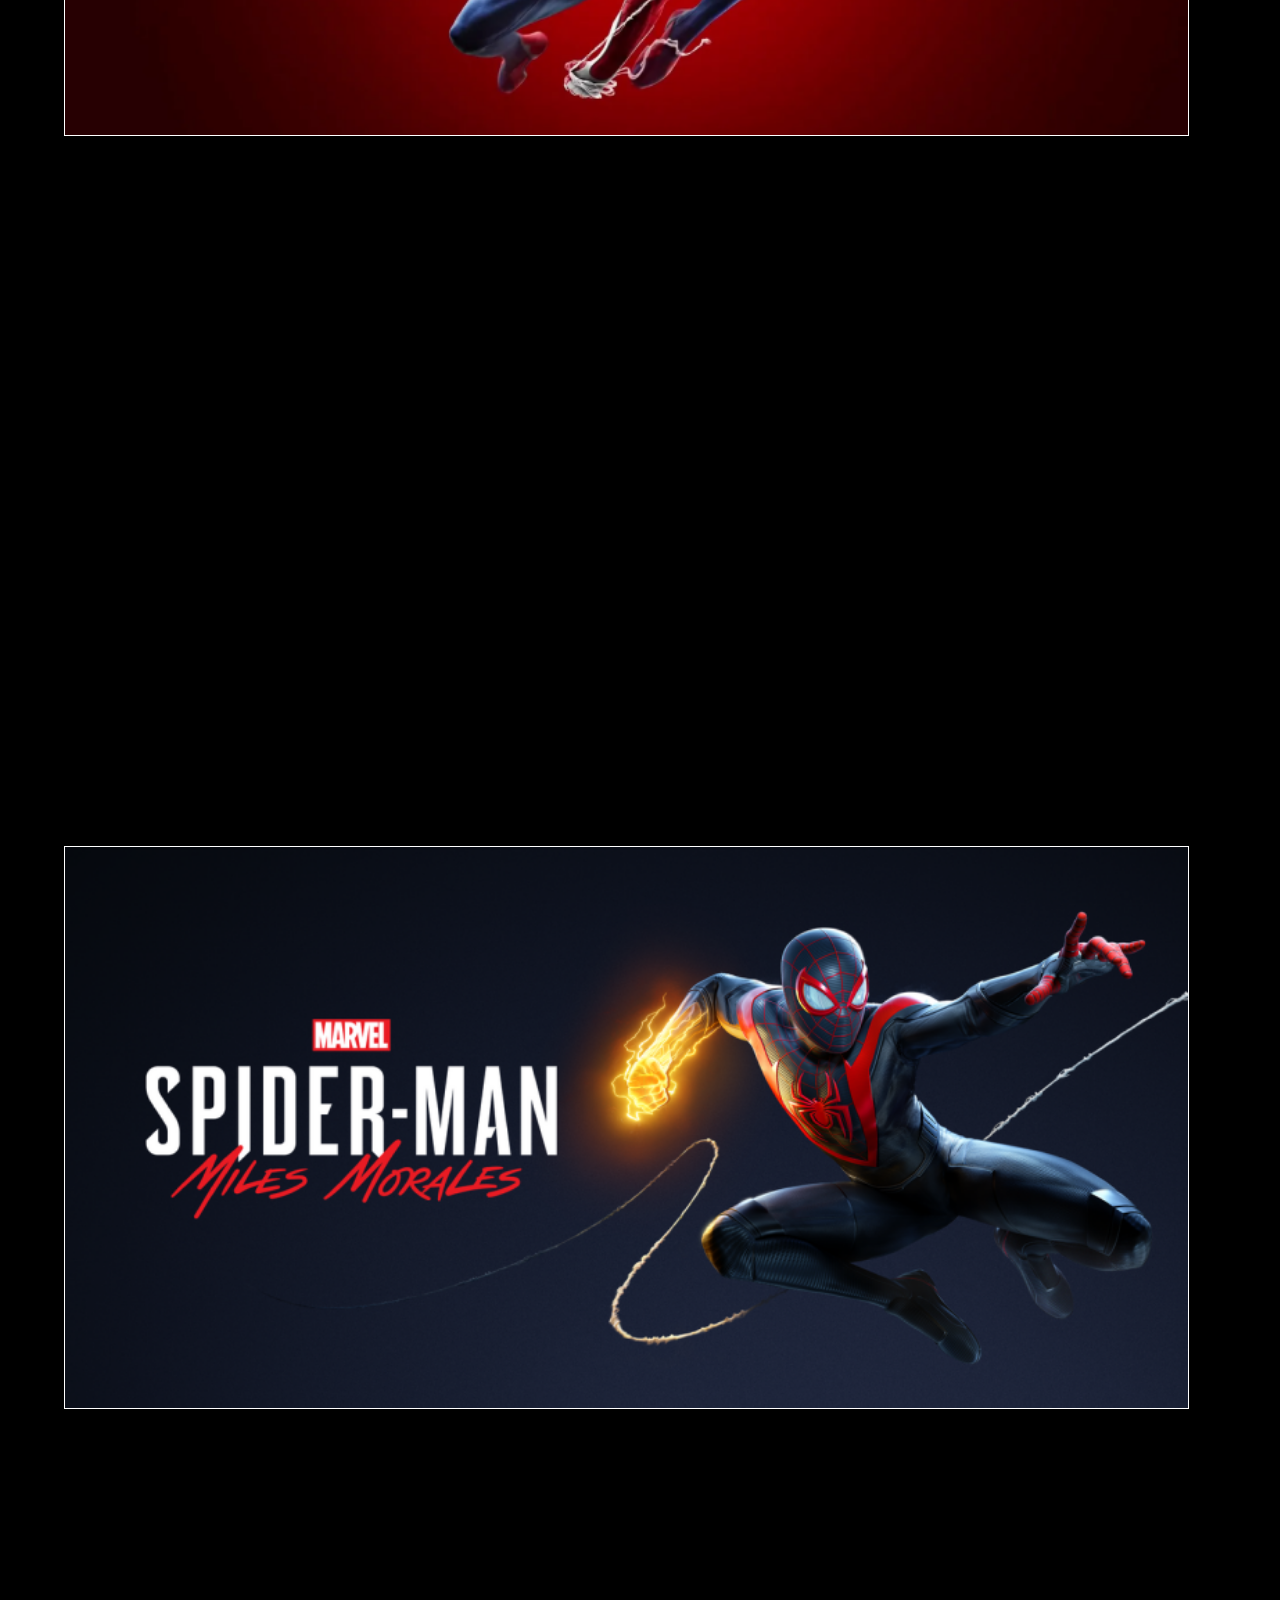
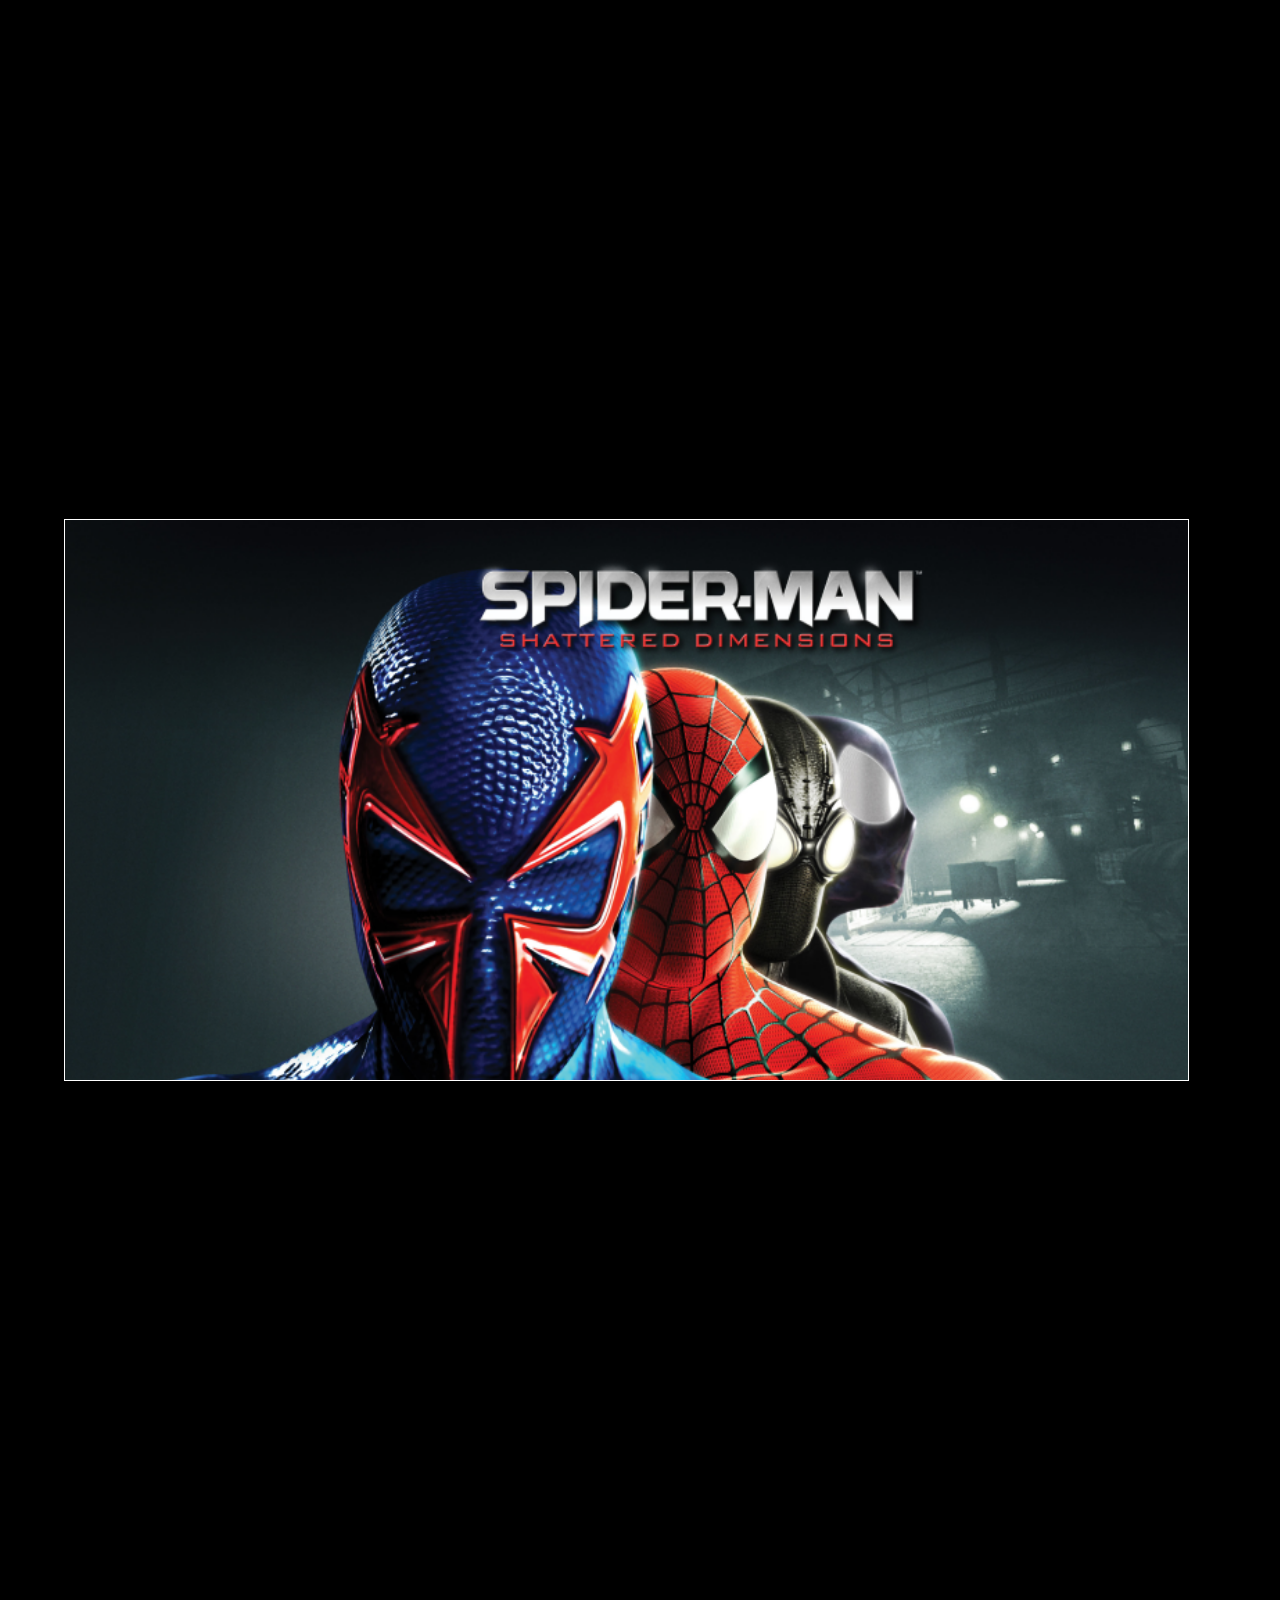
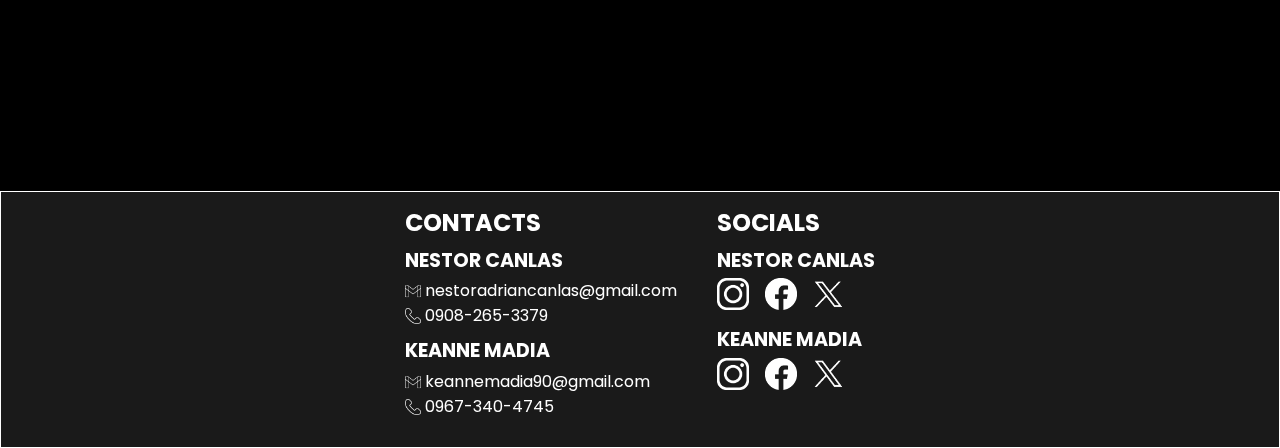
<file: gaming.html>
<!DOCTYPE html>
<html lang="en">
<head>
    <link rel="stylesheet" href="css/gaming.css">
    <meta charset="UTF-8">
    <meta name="viewport" content="width=device-width, initial-scale=1.0">
    <title>GAMING</title>
    <link rel="icon" href="media/images/new logo.png" type="image/png">
</head>
<body>
    
    <nav>
        <img src="media/images/new logo.png" alt="Site logo NK">
        <aside>
            <h1>MENU</h1>
            <div class="burger">
                <span></span>
                <span></span>
                <span></span>
            </div>
        </aside>
    </nav>
    <div class="menu">
        <h1>MENU</h1>
        <hr>
        <ul>
            <a href="index.html"><li>HOME</li></a>
            <a href="index.html#about-us"><li>ABOUT US</li></a>
            <a href="index.html#main-hobby"><li>HOBBIES</li></a>
            <a href="NestorPortfolio.html"><li>NESTOR'S PORTFOLIO</li></a>
            <a href="KeannePortfolio.html"><li>KEANNE'S PORTFOLIO</li></a>
            <a href="#nestor"><li>Nestor's picks</li></a>
            <a href="#keanne"><li>Keanne's picks</li></a>
        </ul>
        <a href="#footer">CONTACTS</a>
    </div>

    <div class="intro-section">
        <h1>GAMING</h1>
        <div class="intro-img">
            <img src="media/images/hobbies/gaming/micahbell.png" alt="Micah Bell">
        </div>
        <h1>GAMING</h1>
        <div class="ikot">
            <img src="media/images/hobbies/gaming/revolver.png" alt="revolver">
        </div>
    </div>

    <div class="fav-picks">
        <div class="fav-container epal">
            <div class="top-pick">
                <img src="media/images/hobbies/gaming/topcover.png" alt="top cover 'Ghost of Tsushima">
                <div class="fav-about epal">
                    <h1>GHOST OF TSUSHIMA</h1>
                    <p>Ghost of Tsushima follows the story of Jin Sakai, a samurai warrior on the Japanese island of Tsushima during the Mongol invasion in the late 13th century. After his lord is killed and his home is overrun, Jin must adapt to new, unconventional tactics to protect his people, forsaking traditional samurai codes in favor of stealth and guerrilla warfare.
                     As he becomes the "Ghost," Jin struggles with the conflict between his samurai honor and the need to fight in a way that goes against everything he was taught. The game explores themes of honor, sacrifice, and the cost of war as Jin faces tough moral choices in his quest to reclaim Tsushima and defeat the Mongol forces.
                    </p>
                    <div class="genre">
                        <h6>Action-Adventure</h6>
                        <h6>Open-World</h6>
                        <h6>Stealth</h6>
                        <h6>Combat/Action</h6>
                        <h6>Historical Fiction</h6>
                        <h6>Role-Playing</h6>
                    </div>
                    <span>
                        <p>OUR RATING: </p>
                            <img src="media/images/hobbies/gaming/star.png" alt="star">
                            <p>10/10</p>
                    </span>
                </div>
            </div>
        </div>
    </div>

        <div class="alt-main">
        <div class="alt-container">
            <div class="alt-pick">
                <img src="media/images/hobbies/gaming/alt-bg.png" alt="Ghost of Tsushima">
            </div>
            <div class="alt-about">
                <h1>GHOST OF TSUSHIMA</h1>
                <p>Ghost of Tsushima follows the story of Jin Sakai, a samurai warrior on the Japanese island of Tsushima during the Mongol invasion in the late 13th century. After his lord is killed and his home is overrun, Jin must adapt to new, unconventional tactics to protect his people, forsaking traditional samurai codes in favor of stealth and guerrilla warfare.
                 As he becomes the "Ghost," Jin struggles with the conflict between his samurai honor and the need to fight in a way that goes against everything he was taught. The game explores themes of honor, sacrifice, and the cost of war as Jin faces tough moral choices in his quest to reclaim Tsushima and defeat the Mongol forces. 
                </p>
                <div class="genre">
                    <h6>GENRE</h6>
                    <h6>GENRE</h6>
                    <h6>GENRE</h6>
                    <h6>GENRE</h6>
                    <h6>GENRE</h6>
                    <h6>GENRE</h6>
                </div>
                <span>
                    <p>OUR RATING: </p>
                    <img src="media/images/hobbies/gaming/star.png" alt="star">
                    <p>10/10</p>
                </span>
            </div>
        </div>
    </div>
  
    <div class="width-90">
        <div class="game-pick">    
            <h1 id="keanne" class="epal"><span>KEANNE</span>'S PICKS</h1>
            <div class="main-div">
                <img src="media/images/hobbies/gaming/eldenring.png" alt="Elden Ring">
                <div class="game-about  epal">
                    <h1>Elden Ring</h1>
                    <h6><span>GENRE:</span> Action RPG, Dark Fantasy, Open-World, Adventure.</h6>
                    <h6><span>DEVELOPER:</span> FromSoftware.</h6>
                    <p>Players take on the role of a "Tarnished," a fallen warrior on a quest to restore the shattered Elden Ring and become the Elden Lord. The game focuses on open-world exploration, challenging combat,
                    and uncovering hidden lore through environmental storytelling. Players can customize their character, battle powerful enemies and bosses, and explore a world filled with secrets, mystical forces, and deep, interconnected mythos.,
                    </p>
                    <div class="rating">
                    <p>MY RATING: </p>
                        <img src="media/images/hobbies/gaming/star.png" alt="star">
                        <p>10/10</p>
                    </div>
                </div>
            </div>
            <div class="main-div">
                <img src="media/images/hobbies/gaming/valorant.png" alt="Valorant">
                <div class="game-about epal">
                    <h1>Valorant</h1>
                    <h6><span>GENRE:</span> Tactical Shooter, First-Person Shooter (FPS), Multiplayer, Strategy.</h6>
                    <h6><span>DEVELOPER:</span> Riot Games.</h6>
                    <p>Valorant is a free-to-play tactical first-person shooter developed by Riot Games. The game blends precise gunplay with hero-based abilities, offering a team-based experience where players compete in 5v5 matches. Each player selects an "Agent,"
                    a character with unique abilities that add strategic depth to the gameplay. The main game mode is a bomb-planting/defusal format, where attackers attempt to plant a device (the "spike") while defenders try to prevent them.
                    </p>
                    <div class="rating">
                        <p>MY RATING: </p>
                        <img src="media/images/hobbies/gaming/star.png" alt="star">
                        <p>8/10</p>
                    </div>
                </div>
            </div>
            <div class="main-div">
                <img src="media/images/hobbies/gaming/silenthill2.png" alt="Silent Hill">
                <div class="game-about epal">
                    <h1>Silent Hill 2 Remake</h1>
                    <h6><span>GENRE:</span> Survival Horror, Psychological Horror, Action-Adventure.</h6>
                    <h6><span>DEVELOPER:</span> Bloober Team.</h6>
                    <p>The game retains the original’s emphasis on psychological horror, atmosphere, and narrative, while updating visuals and gameplay mechanics. Players must solve puzzles, manage limited resources, and face horrifying monsters, with a focus on survival in a haunting and oppressive environment.
                    The game uses a third-person perspective, with combat and exploration playing key roles, while its deep story and unsettling themes provoke thought about guilt, grief, and the human psyche.
                    </p>
                    <div class="rating">
                        <p>MY RATING: </p>
                        <img src="media/images/hobbies/gaming/star.png" alt="star">
                        <p>10/10</p>
                    </div>
                </div>
            </div>
            <div class="main-div">
                <img src="media/images/hobbies/gaming/residentevil.png" alt="Resident Evil 3">
                <div class="game-about epal">
                    <h1>Resident Evil 3 Remake</h1>
                    <h6><span>GENRE:</span> Survival Horror, Third-Person Shooter, Action-Adventure.</h6>
                    <h6><span>DEVELOPER:</span> Konami Productions.</h6>
                    <p>Resident Evil 3 Remake follows Jill Valentine, a former S.T.A.R.S. member, as she tries to escape Raccoon City, which is overrun by zombies and monstrous creatures due to the outbreak of the T-virus.
                    Along the way, Jill is relentlessly pursued by the bioengineered Nemesis, a terrifying creature sent by the Umbrella Corporation to eliminate her and other survivors.
                    </p>
                    <div class="rating">
                        <p>MY RATING: </p>
                        <img src="media/images/hobbies/gaming/star.png" alt="star">
                        <p>9/10</p>
                    </div>
                </div>
            </div>
        </div>

        <div class="game-pick">    
            <h1 id="nestor" class="epal"><span>NESTOR</span>'S PICKS</h1>
            <div class="main-div">
                <img src="media/images/hobbies/gaming/dmc3.png" alt="Devil May Cry 3">
                <div class="game-about epal">
                    <h1>Devil May Cry 3: Dante's Awakening</h1>
                    <h6><span>GENRE:</span> Hack-and-Slash, Action-Adventure, Beat 'em up, platformer</h6>
                    <h6><span>DEVELOPER:</span> Capcom</h6>
                    <p>
                        Devil May Cry 3: Dante's Awakening is a 2005 action-adventure game developed and published by Capcom. The game is a prequel to the original Devil May Cry, featuring a younger Dante.
                    </p>
                    <div class="rating">
                    <p>MY RATING: </p>
                        <img src="media/images/hobbies/gaming/star.png" alt="star">
                        <p>10/10</p>
                    </div>
                </div>
            </div>
            <div class="main-div">
                <img src="media/images/hobbies/gaming/dmc4.png" alt="Devil May Cry4">
                <div class="game-about epal">
                    <h1>Devil May Cry 4</h1>
                    <h6><span>GENRE:</span> Hack-and-Slash, Action-Adventure, Beat 'em up, platformer, Action-packed</h6>
                    <h6><span>DEVELOPER:</span> Capcom</h6>
                    <p>
                        Devil May Cry 4 is a 2008 action-adventure game developed and published by Capcom. It was released for the PlayStation 3, Xbox 360, and Microsoft Windows platforms. It is the fourth installment in the Devil May Cry series and is written by Bingo Morihashi and directed by Hideaki Itsuno. <br>
                        Nero is a young demon hunter who lives on the isolated island of Fortuna and is also a member of the Order of the Sword: a religious sect of knights who worship the Legendary Dark Knight Sparda as a God. Dante arrives, and murders The Order's leader, the High Priest Sanctus, in front of the entire congregation.
                    </p>
                    <div class="rating">
                        <p>MY RATING: </p>
                        <img src="media/images/hobbies/gaming/star.png" alt="star">
                        <p>9.5/10</p>
                    </div>
                </div>
            </div>
            <div class="main-div">
                <img src="media/images/hobbies/gaming/sm1.png" alt="Marvel's Spider-man Remastered">
                <div class="game-about epal">
                    <h1>Marvel's Spider-man Remastered</h1>
                    <h6><span>GENRE:</span> Openworld, Superhero, Action, Singleplayer, Story Rich, Adventure</h6>
                    <h6><span>DEVELOPER:</span> Insomniac Games, Nixxes Software</h6>
                    <p>
                        in Marvel’s Spider-Man Remastered, the worlds of Peter Parker and Spider-Man collide in an original action-packed story. Play as an experienced Peter Parker, fighting big crime and iconic villains in Marvel’s New York.
                    </p>
                    <div class="rating">
                        <p>MY RATING: </p>
                        <img src="media/images/hobbies/gaming/star.png" alt="star">
                        <p>9/10</p>
                    </div>
                </div>
            </div>
            <div class="main-div">
                <img src="media/images/hobbies/gaming/sm2.png" alt="Marvel's Spider-man: Miles Morales">
                <div class="game-about epal">
                    <h1>Marvel's Spider-man: Miles Morales</h1>
                    <h6><span>GENRE:</span> Openworld, Superhero, Action, Singleplayer, Story Rich, Adventure</h6>
                    <h6><span>DEVELOPER:</span> Insomniac Games, Nixxes Software</h6>
                    <p>
                        After the events of Marvel’s Spider-Man Remastered, teenage Miles Morales is adjusting to his new home while following in the footsteps of his mentor, Peter Parker, as a new Spider-Man. When a fierce power struggle threatens to destroy his home, Miles must take up the mantle of Spider-Man and own it
                    </p>
                    <div class="rating">
                        <p>MY RATING: </p>
                        <img src="media/images/hobbies/gaming/star.png" alt="star">
                        <p>9/10</p>
                    </div>
                </div>
            </div>
            <div class="main-div">
                <img src="media/images/hobbies/gaming/sms.png" alt="Spider-Man: Shattered Dimensions">
                <div class="game-about epal">
                    <h1>Spider-Man: Shattered Dimensions</h1>
                    <h6><span>GENRE:</span> Action-Adventure, Beat 'Em Up, Platformer, Superhero, Third-Person</h6>
                    <h6><span>DEVELOPER:</span> Beenox</h6>
                    <p>
                        Spider-Man: Shattered Dimensions was unveiled on March 30, 2010, where two of the universes, 
                        Amazing and Noir, were revealed. The third universe, 2099, was revealed on June 8. 
                        The final universe, Ultimate, was first shown to players at San Diego Comic-Con in 2010. 
                        Developer Beenox sought to make each universe feel unique by creating an individual art style for each universe and giving each Spider-Man different gameplay mechanics.
                    </p>
                    <div class="rating">
                        <p>MY RATING: </p>
                        <img src="media/images/hobbies/gaming/star.png" alt="star">
                        <p>8/10</p>
                    </div>
                </div>
            </div>
        </div>
    </div>

    <footer id="footer">
        <div class="foot-grid">
            <div class="foot-contact">
                <h1>CONTACTS</h1>
                <ul>
                    <li><h3>Nestor Canlas</h3></li>
                    <li>
                        <img src="media/images/gmailicon.png" alt="gmail icon">
                        <a href="mailto:nestoradriancanlas@gmail.com">nestoradriancanlas@gmail.com</a>
                    </li>
                    <li>
                        <img src="media/images/phoneicon.png" alt="phone icon">
                        <a href="tel:+639082653379">0908-265-3379</a>
                    </li>
                </ul>
                <ul>
                    <li><h3>Keanne MADIA</h3></li>
                    <li>
                        <img src="media/images/gmailicon.png" alt="gmail icon">
                        <a href="mailto:keannemadia90@gmail.com" target="_blank">keannemadia90@gmail.com</a>
                    </li>
                    <li>
                        <img src="media/images/phoneicon.png" alt="phone icon">
                        <a href="tel:+639673404745">0967-340-4745</a>
                    </li>
                </ul>
            </div>
            <div class="foot-social">
                <h1>SOCIALS</h1>
                <ul>
                    <h3>NESTOR CANLAS</h3>
                    <li>
                        <a href="https://www.instagram.com/collapse38472/" target="_blank"><img src="media/images/instaicon.png" alt="Instagram"></a>
                        <a href="https://www.facebook.com/profile.php?id=100008709796149" target="_blank"><img src="media/images/facebookicon.png" alt="facebook icon"></a>
                        <a href="https://x.com/NestorCanlas18" target="_blank"><img src="media/images/xicon.png" alt="X icon"></a>
                    </li>
                </ul>
                <ul>
                    <h3>KEANNE MADIA</h3>
                    <li>
                        <a href="https://www.instagram.com/collapse38472/" target="_blank"><img src="media/images/instaicon.png" alt="Instagram icon"></a>
                        <a href="https://www.facebook.com/reuloon" target="_blank"><img src="media/images/facebookicon.png" alt="facebook icon"></a>
                        <a href="https://x.com/dontfall1648511" target="_blank"><img src="media/images/xicon.png" alt="X icon"></a>
                    </li>
                </ul>
            </div>
        </div>
    </footer>

    <script src="js/main.js"></script>
    <script src="js/scroll.js" defer></script>
</body>
</html>
</file>
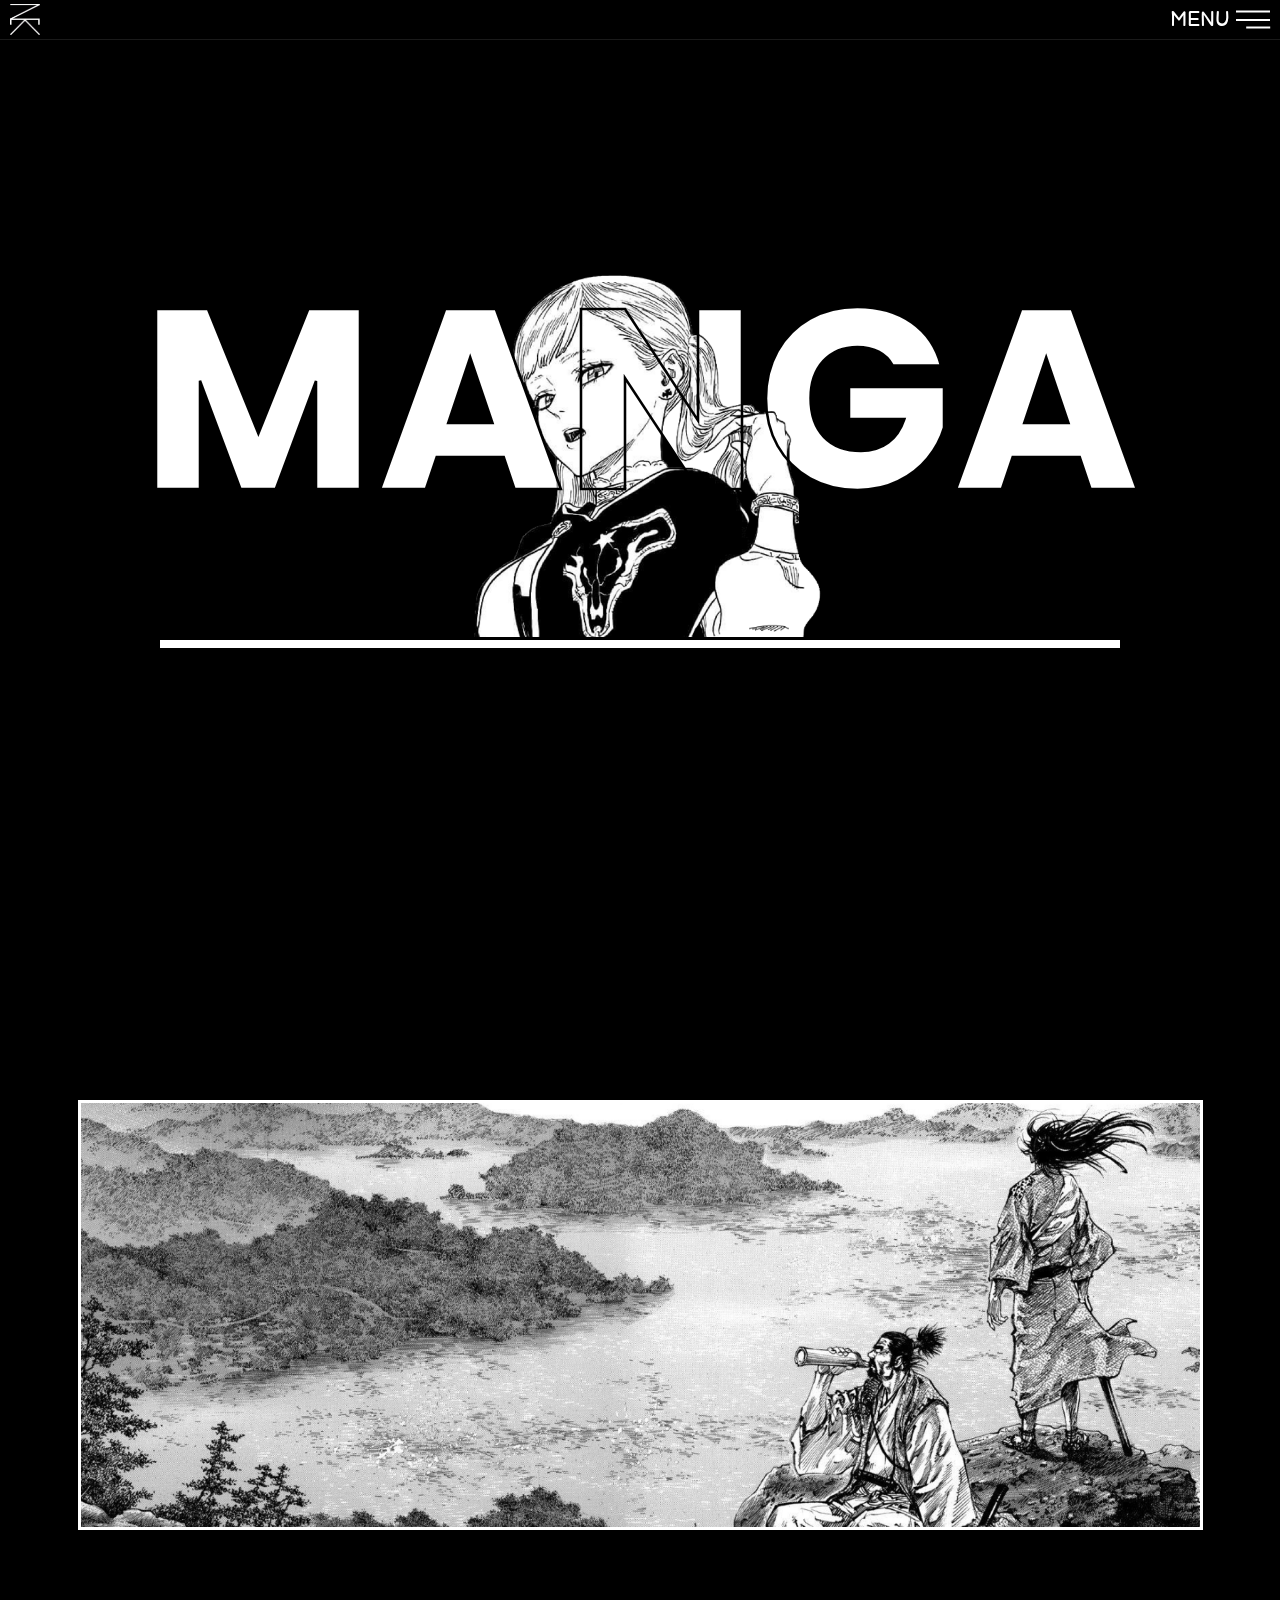
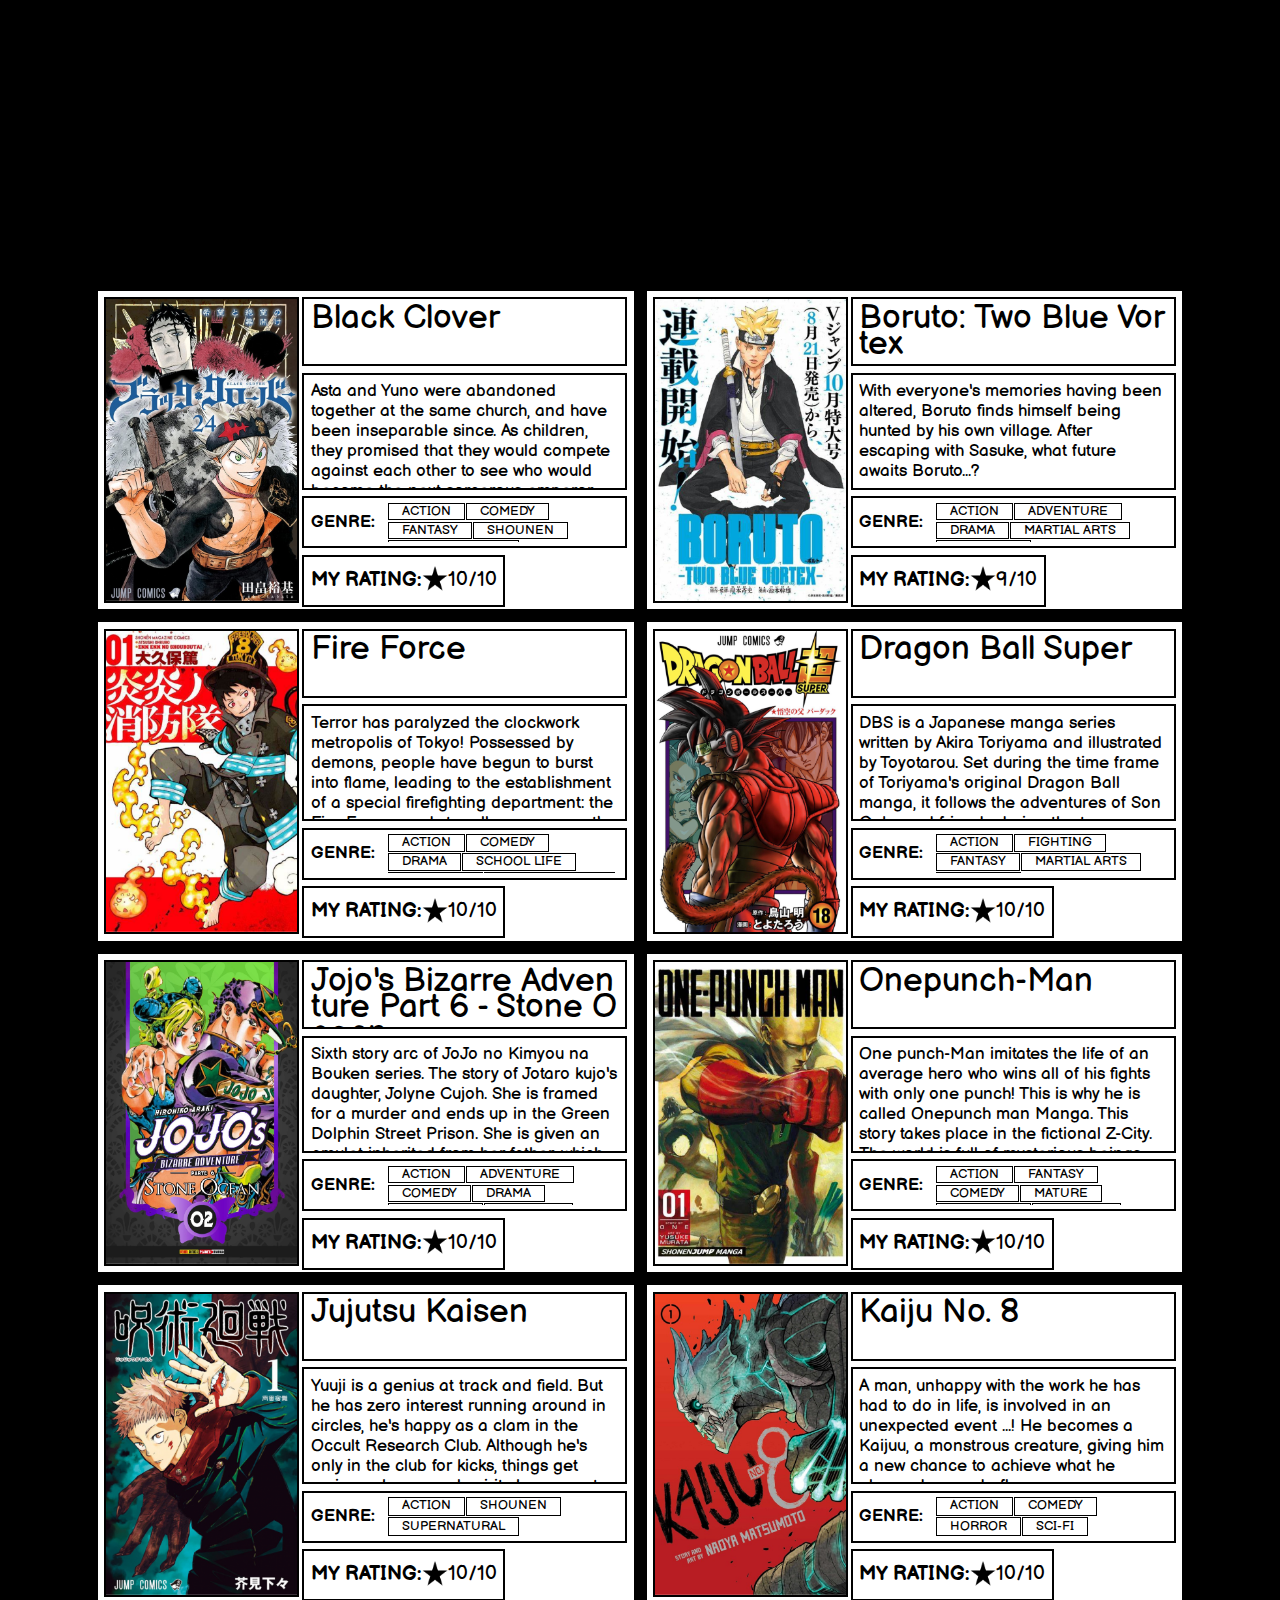
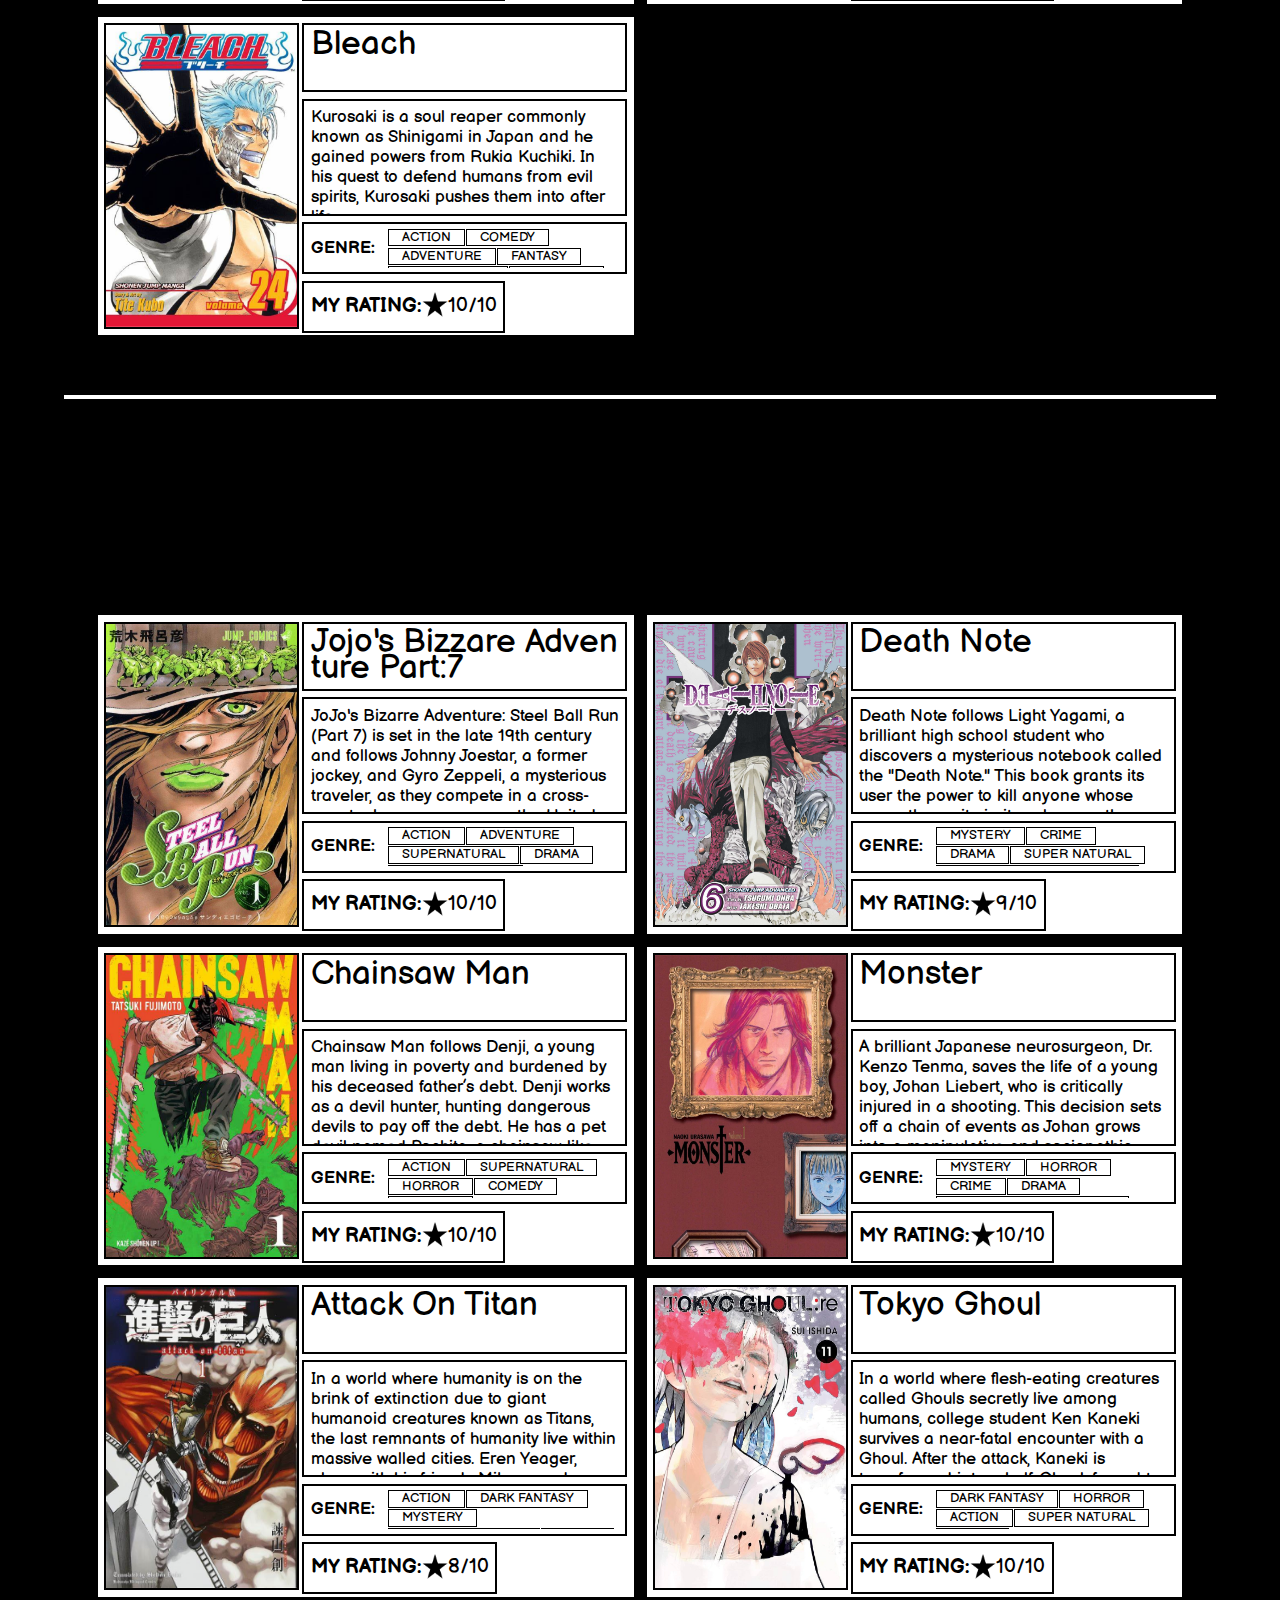
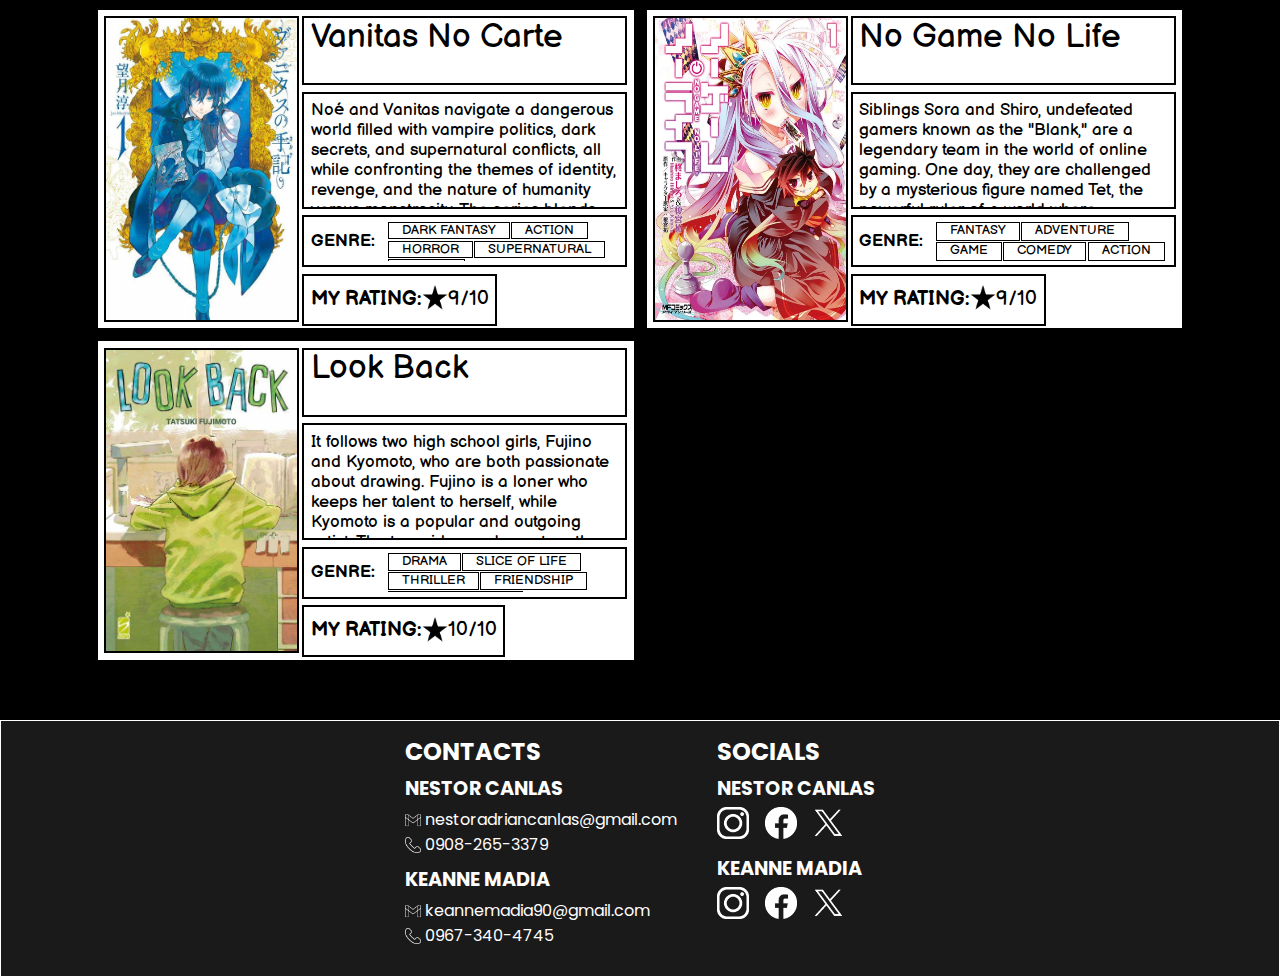
<file: manga.html>
<!DOCTYPE html>
<html lang="en">
<head>
    <meta charset="UTF-8">
    <meta name="viewport" content="width=device-width, initial-scale=1.0">
    <title>MANGA</title>
    <link rel="stylesheet" href="css/manga.css  ">
    <link rel="icon" href="media/images/new logo.png" type="image/png">
</head>
<body>

    <nav>
        <img src="media/images/sitelogo.png" alt="">
        <aside>
            <h1>MENU</h1>
            <div class="burger">
                <span></span>
                <span></span>
                <span></span>
            </div>
        </aside>
    </nav>
    <div class="menu">
        <h1>MENU</h1>
        <hr>
        <ul>
            <a href="index.html"><li>HOME</li></a>
            <a href="index.html#about-us"><li>ABOUT US</li></a>
            <a href="index.html#main-hobby"><li>HOBBIES</li></a>
            <a href="Canlasportfolio.html"><li>NESTOR'S PORTFOLIO</li></a>
            <a href="Madiaportfolio.html"><li>KEANNE'S PORTFOLIO</li></a>
            <a href="#nestor"><li>Nestor's pick</li></a>
            <a href="#keanne"><li>Keanne's pick</li></a>
        </ul>
        <a href="#footer">CONTACTS</a>
    </div>

    <div class="intro-section">
        <h1>MANGA</h1>
        <div class="intro-img">
            <img src="media/images/hobbies/manga/mangaintro.png" alt="Manga intro cover">
        </div>
        <h1>MANGA</h1>
        <div class="bubble">
            <img src="media/images/hobbies/manga/bubble 1.png" alt="bubble">
            <p>WHAT</p>
            <p>A LITTLE</p>
            <p>INSECT.</p>
        </div>
    </div>

    <div class="top-manga">
        <div class="sub-manga">
            <img src="media/images/hobbies/manga/topmanga.png" alt="top manga">
            <div class="epal">
                <p>OUR TOP PICK <br> MANGA</p>
                <hr>
                <h1>"VAGABOND"</h1>
                <span>
                    <p>OUR RATING:</p>
                    <img src="media/images/rate.png" alt="rating">
                    <p>10/10</p>
                </span>
            </div>
            <div class="epal">
                <div>
                    <h1>SUMMARY</h1>
                    <hr>
                    <p>The story starts in 1600, in the aftermath of the decisive Battle of Sekigahara. Two 17-year-old teenagers who joined the losing side, Takezō Shinmen and Matahachi Hon'iden, lie wounded in the battlefield and pursued by survivor hunters. They manage to escape and swear to become "Invincible Under The Heavens" (天下無双, Tenka Musō). Their paths separate: Takezō decides to become a vagabond and wander the world challenging strong opponents, and Matahachi chooses to stay with women. Takezō returns to his hometown, the Miyamoto village, to tell Matahachi's mother, Osugi Hon'iden, that her son is alive. However, Osugi reacts hostile because the village detests Takezō for his extremely violent and antisocial tendencies, and because the future of the Hon'iden gentry family is compromised now that their heir Matahachi is missing. Osugi pulls strings to accuse Takezō of being a criminal. Takezō fights his pursuers but is eventually caught by the monk Takuan Sōhō, who makes him reconsider his purpose in life. Takuan frees him and, to make him start his life anew, renames him Musashi Miyamoto. </p>
                </div>
            </div>
        </div>
        <div class="hidden-info">
            <div class="top-info">
                <div class="sub-info">
                    <h1>OUR TOP PICK MANGA</h1>
                    <h2>VAGABOND</h2>
                    <span>
                        <p>OUR RATING:</p>
                        <img src="media/images/rate.png" alt="our rating">
                        <p>10/10</p>
                    </span>
                </div> 
            </div>
            <div class="cover-sum">
                <div class="sub-sum">
                    <div>
                        <h1>SUMMARY</h1>
                        <hr>
                        <p>Striving for enlightenment by way of the sword, Miyamoto Musashi is prepared to cut down anyone who stands in his way. Vagabond is an action-packed portrayal of the life and times of the quintessential warrior-philosopher—one of the most celebrated samurai of all time!</p>
                    </div>    
                </div>
            </div>
        </div>
    </div>
    
    <div class="all-pick">
        <div class="cover-pick">
            <div class="manga-pick" id="nestor">
                <div class="who-pick epal">
                    <div>
                        <h1>Nestor's Picks</h1>
                    </div>
                </div>
            </div>
            <div class="pick-grid">
                <div class="manga-card">
                    <div class="card-info">
                        <img src="media/images/hobbies/manga/MBC.png" alt="Black Clover">
                        <div>
                            <div>
                                <p>Black Clover</p>
                            </div>
                            <div>
                                <p>
                                    Asta and Yuno were abandoned together at the same church, and have been inseparable since. As children, they promised that they would compete against each other to see who would become the next sorcerous emperor. However, as they grew up, some differences between them became plain. Yuno was a genius with magic, with amazing power and control, while Aster could not use magic at all, and tried to make up for his lack by training physically. When they received their grimoires at age 15, Yuno got a spectacular book with a four-leaf-clover (most people receive a three-leaf-clover), while Aster received nothing at all. However, when Yuno was threatened, the truth about Aster's power was revealed-- he received a five-leaf-clover grimoire, a 'black clover' book of anti-magic. Now the two friends are heading out in the world, both seeking the same goal!
                                </p>
                            </div>
                            <div>
                                <h1>GENRE:</h1>
                                <div>
                                    <span>ACTION</span>
                                    <span>COMEDY</span>
                                    <span>FANTASY</span>
                                    <span>SHOUNEN</span>
                                    <span>SUPERNATURAL</span>
                                </div>
                            </div>
                            <div>
                                <p>MY RATING:</p>
                                <img src="media/images/rate.png" alt="WATASHI WA STAR">
                                <p>10/10</p>
                            </div>
                        </div>
                    </div>
                </div>
                <div class="manga-card">
                    <div class="card-info">
                        <img src="media/images/hobbies/manga/MBO.png" alt="Boruto: Two Blue Vortex">
                        <div>
                            <div>
                                <p>Boruto: Two Blue Vortex</p>
                            </div>
                            <div>
                                <p>
                                    With everyone's memories having been altered, Boruto finds himself being hunted by his own village. After escaping with Sasuke, what future awaits Boruto...? 
                                </p>
                            </div>
                            <div>
                                <h1>GENRE:</h1>
                                <div>
                                    <span>ACTION</span>
                                    <span>ADVENTURE</span>
                                    <span>DRAMA</span>
                                    <span>MARTIAL ARTS</span>
                                    <span>SHOUNEN</span>
                                </div>
                            </div>
                            <div>
                                <p>MY RATING:</p>
                                <img src="media/images/rate.png" alt="WATASHI WA STAR">
                                <p>9/10</p>
                            </div>
                        </div>
                    </div>
                </div>
                <div class="manga-card">
                    <div class="card-info">
                        <img src="media/images/hobbies/manga/MFF.png" alt="Fire Force">
                        <div>
                            <div>
                                <p>Fire Force</p>
                            </div>
                            <div>
                                <p>
                                    Terror has paralyzed the clockwork metropolis of Tokyo! Possessed by demons, people have begun to burst into flame, leading to the establishment of a special firefighting department: the Fire Force, ready to roll on a moment's notice to fight spontaneous combustion anywhere it might break out. One of the Fire Force teams is about to get a unique addition: Shinra, a boy who possesses the unique power to run at the speed of a rocket, leaving behind the famous "devil's footprints" and destroying his shoes in the process. Can the Fire Force discover the source of this strange phenomenon and put a stop to it? Or will the city burn to ashes first?
                                </p>
                            </div>
                            <div>
                                <h1>GENRE:</h1>
                                <div>
                                    <span>ACTION</span>
                                    <span>COMEDY</span>
                                    <span>DRAMA</span>
                                    <span>SCHOOL LIFE</span>
                                    <span>SHOUNEN</span>
                                    <span>SUPERNATURAL</span>
                                </div>
                            </div>
                            <div>
                                <p>MY RATING:</p>
                                <img src="media/images/rate.png" alt="WATASHI WA STAR">
                                <p>10/10</p>
                            </div>
                        </div>
                    </div>
                </div>
                <div class="manga-card">
                    <div class="card-info">
                        <img src="media/images/hobbies/manga/DBS.png" alt="DBS">
                        <div>
                            <div>
                                <p>Dragon Ball Super</p>
                            </div>
                            <div>
                                <p>
                                    DBS is a Japanese manga series written by Akira Toriyama and illustrated by Toyotarou. Set during the time frame of Toriyama's original Dragon Ball manga, it follows the adventures of Son Goku and friends during the ten-year timeskip after the defeat of Majin Buu. 
                                </p>
                            </div>
                            <div>
                                <h1>GENRE:</h1>
                                <div>
                                    <span>ACTION</span>
                                    <span>FIGHTING</span>
                                    <span>FANTASY</span>
                                    <span>MARTIAL ARTS</span>
                                    <span>SHONEN</span>
                                </div>
                            </div>
                            <div>
                                <p>MY RATING:</p>
                                <img src="media/images/rate.png" alt="WATASHI WA STAR">
                                <p>10/10</p>
                            </div>
                        </div>
                    </div>
                </div>
                <div class="manga-card">
                    <div class="card-info">
                        <img src="media/images/hobbies/manga/MJJBA.png" alt="Jojo's Bizarre Adventure Part 6 - Stone Ocean">
                        <div>
                            <div>
                                <p>Jojo's Bizarre Adventure Part 6 - Stone Ocean</p>
                            </div>
                            <div>
                                <p>
                                    Sixth story arc of JoJo no Kimyou na Bouken series.

                                    The story of Jotaro kujo's daughter, Jolyne Cujoh. She is framed for a murder and ends up in the Green Dolphin Street Prison. She is given an amulet inherited from her father, which cuts her hand and unlocks her Stand ability, Stone Free, which allows her to unravel her body into living string. The string can form a humanoid Stand within 2 meters of her body, and can extend further as string. In the prison, she soon becomes uneasy allies with fellow convicts and Stand users Hermes (Kiss) and Foofighters. 
                                </p>
                            </div>
                            <div>
                                <h1>GENRE:</h1>
                                <div>
                                    <span>ACTION</span>
                                    <span>ADVENTURE</span>
                                    <span>COMEDY</span>
                                    <span>DRAMA</span>
                                    <span>SHOUNEN</span>
                                    <span>MYSTERY</span>
                                    <span>SUPERNATURAL</span>
                                </div>
                            </div>
                            <div>
                                <p>MY RATING:</p>
                                <img src="media/images/rate.png" alt="WATASHI WA STAR">
                                <p>10/10</p>
                            </div>
                        </div>
                    </div>
                </div>
                <div class="manga-card">
                    <div class="card-info">
                        <img src="media/images/hobbies/manga/MOPM.png" alt="Onepunch-Man">
                        <div>
                            <div>
                                <p>Onepunch-Man</p>
                            </div>
                            <div>
                                <p>
                                    One punch-Man imitates the life of an average hero who wins all of his fights with only one punch! This is why he is called Onepunch man Manga. This story takes place in the fictional Z-City. The world is full of mysterious beings, villains and monsters that cause destruction and havoc. An association of heroes has been established to protect the citizens from all harms and enemies. People with superhuman ability can register themselves with the association that protects citizens. There, they will be required to take a series of tests to determine their ability and what class they are. Class S being the highest and class C being the lowest.
                                </p>
                            </div>
                            <div>
                                <h1>GENRE:</h1>
                                <div>
                                    <span>ACTION</span>
                                    <span>FANTASY</span>
                                    <span>COMEDY</span>
                                    <span>MATURE</span>
                                    <span>SHOUNEN</span>
                                    <span>MYSTERY</span>
                                    <span>SCI-FI</span>
                                    <span>SEINEN</span>
                                    <span>SUPERNATURAL</span>
                                </div>
                            </div>
                            <div>
                                <p>MY RATING:</p>
                                <img src="media/images/rate.png" alt="WATASHI WA STAR">
                                <p>10/10</p>
                            </div>
                        </div>
                    </div>
                </div>
                <div class="manga-card">
                    <div class="card-info">
                        <img src="media/images/hobbies/manga/MJJK.png" alt="Jujutsu Kaisen">
                        <div>
                            <div>
                                <p>Jujutsu Kaisen</p>
                            </div>
                            <div>
                                <p>
                                    Yuuji is a genius at track and field. But he has zero interest running around in circles, he's happy as a clam in the Occult Research Club. Although he's only in the club for kicks, things get serious when a real spirit shows up at school! Life's about to get really strange in Sugisawa Town #3 High School! 
                                </p>
                            </div>
                            <div>
                                <h1>GENRE:</h1>
                                <div>
                                    <span>ACTION</span>
                                    <span>SHOUNEN</span>
                                    <span>SUPERNATURAL</span>
                                </div>
                            </div>
                            <div>
                                <p>MY RATING:</p>
                                <img src="media/images/rate.png" alt="WATASHI WA STAR">
                                <p>10/10</p>
                            </div>
                        </div>
                    </div>
                </div>
                <div class="manga-card">
                    <div class="card-info">
                        <img src="media/images/hobbies/manga/MK8.png" alt="Kaiju No. 8">
                        <div>
                            <div>
                                <p>Kaiju No. 8</p>
                            </div>
                            <div>
                                <p>
                                    A man, unhappy with the work he has had to do in life, is involved in an unexpected event ...!
                                    He becomes a Kaijuu, a monstrous creature, giving him a new chance to achieve what he always dreamed of!
                                </p>
                            </div>
                            <div>
                                <h1>GENRE:</h1>
                                <div>
                                    <span>ACTION</span>
                                    <span>COMEDY</span>
                                    <span>HORROR</span>
                                    <span>SCI-FI</span>
                                </div>
                            </div>
                            <div>
                                <p>MY RATING:</p>
                                <img src="media/images/rate.png" alt="WATASHI WA STAR">
                                <p>10/10</p>
                            </div>
                        </div>
                    </div>
                </div>
                <div class="manga-card">
                    <div class="card-info">
                        <img src="media/images/hobbies/manga/MBH.png" alt="Bleach">
                        <div>
                            <div>
                                <p>Bleach</p>
                            </div>
                            <div>
                                <p>
                                    Kurosaki is a soul reaper commonly known as Shinigami in Japan and he gained powers from Rukia Kuchiki. In his quest to defend humans from evil spirits, Kurosaki pushes them into after life. 
                                </p>
                            </div>
                            <div>
                                <h1>GENRE:</h1>
                                <div>
                                    <span>ACTION</span>
                                    <span>COMEDY</span>
                                    <span>ADVENTURE</span>
                                    <span>FANTASY</span>
                                    <span>MARTIAL ARTS</span>
                                    <span>SHOUNEN</span>
                                </div>
                            </div>
                            <div>
                                <p>MY RATING:</p>
                                <img src="media/images/rate.png" alt="WATASHI WA STAR">
                                <p>10/10</p>
                            </div>
                        </div>
                    </div>
                </div>
            </div>
        </div>
        <hr>
        <div class="cover-pick">
            <div class="manga-pick" id="keanne">
                <div class="who-pick epal">
                    <div>
                        <h1>Keanne's Picks</h1>
                    </div>
                </div>
            </div>
            <div class="pick-grid">
                <div class="manga-card">
                    <div class="card-info">
                        <img src="media/images/hobbies/manga/JJBA7.png" alt="JBBA PART 7">
                        <div>
                            <div>
                                <p>Jojo's Bizzare Adventure Part:7</p>
                            </div>
                            <div>
                                <p>
                                    JoJo's Bizarre Adventure: Steel Ball Run (Part 7) is set in the late 19th century and follows Johnny Joestar, a former jockey, and Gyro Zeppeli, a mysterious traveler, as they compete in a cross-country horse race across the United States for the grand prize of $50 million. 
                                    Along the way, they encounter supernatural forces, rival racers, and dangerous Stand users. The story blends action, adventure, and psychological drama with themes of redemption, fate, and the pursuit of personal goals.
                                </p>
                            </div>
                            <div>
                                <h1>GENRE:</h1>
                                <div>
                                    <span>ACTION</span>
                                    <span>ADVENTURE</span>
                                    <span>SUPERNATURAL</span>
                                    <span>DRAMA</span>
                                    <span>PSYCHOLOGICAL</span>
                                </div>
                            </div>
                            <div>
                                <p>MY RATING:</p>
                                <img src="media/images/rate.png" alt="WATASHI WA STAR">
                                <p>10/10</p>
                            </div>
                        </div>
                    </div>
                </div>
                <div class="manga-card">
                    <div class="card-info">
                        <img src="media/images/hobbies/manga/MDN.png" alt="DEATH NOTE">
                        <div>
                            <div>
                                <p>Death Note</p>
                            </div>
                            <div>
                                <p>
                                    Death Note follows Light Yagami, a brilliant high school student who discovers a mysterious notebook called the "Death Note." This book grants its user the power to kill anyone whose name they write in it, as long as they know the person's face.
                                     Light decides to use this power to rid the world of criminals, seeing himself as a god-like figure who will create a utopia by eliminating evil. However, his actions attract the attention of law enforcement worldwide, leading to a high-stakes game of cat-and-mouse with a brilliant and eccentric detective known only as "L," who is determined to stop him.
                                </p>
                            </div>
                            <div>
                                <h1>GENRE:</h1>
                                <div>
                                    <span>MYSTERY</span>
                                    <span>CRIME</span>
                                    <span>DRAMA</span>
                                    <span>SUPER NATURAL</span>
                                    <span>PYSCHOLOGICAL THRILLER</span>
                                </div>
                            </div>
                            <div>
                                <p>MY RATING:</p>
                                <img src="media/images/rate.png" alt="WATASHI WA STAR">
                                <p>9/10</p>
                            </div>
                        </div>
                    </div>
                </div>
                <div class="manga-card">
                    <div class="card-info">
                        <img src="media/images/hobbies/manga/MCM.png" alt="CHAINSAW MAN">
                        <div>
                            <div>
                                <p>Chainsaw Man</p>
                            </div>
                            <div>
                                <p>
                                    Chainsaw Man follows Denji, a young man living in poverty and burdened by his deceased father’s debt. Denji works as a devil hunter, hunting dangerous devils to pay off the debt.
                                     He has a pet devil named Pochita, a chainsaw-like creature, who helps him in his work. After being betrayed and killed by his employer, Denji is revived by merging with Pochita, gaining the ability to transform parts of his body into chainsaw-like weapons. With his newfound powers, Denji is recruited by the Public Safety Bureau, where he becomes a devil hunter working alongside other devil hunters to battle increasingly powerful and terrifying devils. Throughout his journey, Denji navigates the dangers of devil hunting, complex relationships, and his own desires for a better life.
                                </p>
                            </div>
                            <div>
                                <h1>GENRE:</h1>
                                <div>
                                    <span>ACTION</span>
                                    <span>SUPERNATURAL</span>
                                    <span>HORROR</span>
                                    <span>COMEDY</span>
                                    <span>SHONEN</span>
                                </div>
                            </div>
                            <div>
                                <p>MY RATING:</p>
                                <img src="media/images/rate.png" alt="WATASHI WA STAR">
                                <p>10/10</p>
                            </div>
                        </div>
                    </div>
                </div>
                <div class="manga-card">
                    <div class="card-info">
                        <img src="media/images/hobbies/manga/MM.png" alt="MONSTER">
                        <div>
                            <div>
                                <p>Monster</p>
                            </div>
                            <div>
                                <p>
                                    A brilliant Japanese neurosurgeon, Dr. Kenzo Tenma, saves the life of a young boy, Johan Liebert, who is critically injured in a shooting. This decision sets off a chain of events as Johan grows into a manipulative and sociopathic killer. Driven by guilt, Tenma embarks on a dark quest to stop Johan, uncover the truth about his past, and prevent more deaths.
                                     The story explores themes of good versus evil, morality, and the psychological nature of its characters.
                                </p>
                            </div>
                            <div>
                                <h1>GENRE:</h1>
                                <div>
                                    <span>MYSTERY</span>
                                    <span>HORROR</span>
                                    <span>CRIME</span>
                                    <span>DRAMA</span>
                                    <span>PYSCOLOGICAL THRILLER</span>
                                </div>
                            </div>
                            <div>
                                <p>MY RATING:</p>
                                <img src="media/images/rate.png" alt="WATASHI WA STAR">
                                <p>10/10</p>
                            </div>
                        </div>
                    </div>
                </div>
                <div class="manga-card">
                    <div class="card-info">
                        <img src="media/images/hobbies/manga/MAT.png" alt="ATTACK ON TITAN">
                        <div>
                            <div>
                                <p>Attack On Titan</p>
                            </div>
                            <div>
                                <p>
                                    In a world where humanity is on the brink of extinction due to giant humanoid creatures known as Titans, the last remnants of humanity live within massive walled cities. Eren Yeager, along with his friends Mikasa and Armin, witnesses the destruction of their home and the death of Eren’s mother when a Titan breaches the wall.'
                                    Driven by revenge, Eren joins the military to fight the Titans, only to discover he has the ability to transform into a Titan himself.
                                </p>
                            </div>
                            <div>
                                <h1>GENRE:</h1>
                                <div>
                                    <span>ACTION</span>
                                    <span>DARK FANTASY</span>
                                    <span>MYSTERY</span>
                                    <span>POST APOCALYPTIC</span>
                                    <span>DRAMA</span>
                                </div>
                            </div>
                            <div>
                                <p>MY RATING:</p>
                                <img src="media/images/rate.png" alt="WATASHI WA STAR">
                                <p>8/10</p>
                            </div>
                        </div>
                    </div>
                </div>
                <div class="manga-card">
                    <div class="card-info">
                        <img src="media/images/hobbies/manga/MTG.png" alt="TOKYO GHOUL">
                        <div>
                            <div>
                                <p>Tokyo Ghoul</p>
                            </div>
                            <div>
                                <p>
                                    In a world where flesh-eating creatures called Ghouls secretly live among humans, college student Ken Kaneki survives a near-fatal encounter with a Ghoul. After the attack, Kaneki is transformed into a half-Ghoul, forced to live between the human and Ghoul worlds.
                                     Struggling to accept his new identity, he is drawn into the violent and complex world of Ghouls, dealing with the moral conflicts of survival, identity, and his place in a brutal society.
                                </p>
                            </div>
                            <div>
                                <h1>GENRE:</h1>
                                <div>
                                    <span>DARK FANTASY</span>
                                    <span>HORROR</span>
                                    <span>ACTION</span>
                                    <span>SUPER NATURAL</span>
                                    <span>DRAMA</span>
                                </div>
                            </div>
                            <div>
                                <p>MY RATING:</p>
                                <img src="media/images/rate.png" alt="WATASHI WA STAR">
                                <p>10/10</p>
                            </div>
                        </div>
                    </div>
                </div>
                <div class="manga-card">
                    <div class="card-info">
                        <img src="media/images/hobbies/manga/MVC.png" alt="VANITAS NO CARTE">
                        <div>
                            <div>
                                <p>Vanitas No Carte</p>
                            </div>
                            <div>
                                <p>
                                    Noé and Vanitas navigate a dangerous world filled with vampire politics, dark secrets, and supernatural conflicts, all while confronting the themes of identity, revenge, and the nature of humanity versus monstrosity.
                                     The series blends gothic horror, mystery, and dark fantasy in a tale of both tragic pasts and hopeful futures.
                                </p>
                            </div>
                            <div>
                                <h1>GENRE:</h1>
                                <div>
                                    <span>DARK FANTASY</span>
                                    <span>ACTION</span>
                                    <span>HORROR</span>
                                    <span>SUPERNATURAL</span>
                                    <span>ACTION</span>
                                </div>
                            </div>
                            <div>
                                <p>MY RATING:</p>
                                <img src="media/images/rate.png" alt="WATASHI WA STAR">
                                <p>9/10</p>
                            </div>
                        </div>
                    </div>
                </div>
                <div class="manga-card">
                    <div class="card-info">
                        <img src="media/images/hobbies/manga/MNL.png" alt="NO GAME NO LIFE">
                        <div>
                            <div>
                                <p>No Game No Life</p>
                            </div>
                            <div>
                                <p>
                                    Siblings Sora and Shiro, undefeated gamers known as the "Blank," are a legendary team in the world of online gaming. One day, they are challenged by a mysterious figure named Tet,
                                     the powerful ruler of a world where everything, even life and death, is determined by games. Transported to this new realm, Sora and Shiro discover that the world’s 16 species are locked in a perpetual struggle for dominance, governed by strict rules of games.
                                </p>
                            </div>
                            <div>
                                <h1>GENRE:</h1>
                                <div>
                                    <span>FANTASY</span>
                                    <span>ADVENTURE</span>
                                    <span>GAME</span>
                                    <span>COMEDY</span>
                                    <span>ACTION</span>
                                </div>
                            </div>
                            <div>
                                <p>MY RATING:</p>
                                <img src="media/images/rate.png" alt="WATASHI WA STAR">
                                <p>9/10</p>
                            </div>
                        </div>
                    </div>
                </div>
                <div class="manga-card">
                    <div class="card-info">
                        <img src="media/images/hobbies/manga/MLB.png" alt="LOOK BACK">
                        <div>
                            <div>
                                <p>Look Back</p>
                            </div>
                            <div>
                                <p>
                                    It follows two high school girls, Fujino and Kyomoto, who are both passionate about drawing. Fujino is a loner who keeps her talent to herself, while Kyomoto is a popular and outgoing artist. The two girls are drawn together after a tragic event forces them to confront their personal struggles and the impact of their art on the world.
                                     Through their growing relationship, they explore themes of creativity, rivalry, friendship, and the deep emotional struggles that come with expressing oneself through art.
                                </p>
                            </div>
                            <div>
                                <h1>GENRE:</h1>
                                <div>
                                    <span>DRAMA</span>
                                    <span>SLICE OF LIFE</span>
                                    <span>THRILLER</span>
                                    <span>FRIENDSHIP</span>
                                    <span>PSYCHOLOGICAL</span>
                                </div>
                            </div>
                            <div>
                                <p>MY RATING:</p>
                                <img src="media/images/rate.png" alt="WATASHI WA STAR">
                                <p>10/10</p>
                            </div>
                        </div>
                    </div>
                </div>
            </div>
        </div>
    </div>

    <footer id="footer">
        <div class="foot-grid">
            <div class="foot-contact">
                <h1>CONTACTS</h1>
                <ul>
                    <li><h3>Nestor Canlas</h3></li>
                    <li>
                        <img src="media/images/gmailicon.png" alt="gmail icon">
                        <a href="mailto:nestoradriancanlas@gmail.com">nestoradriancanlas@gmail.com</a>
                    </li>
                    <li>
                        <img src="media/images/phoneicon.png" alt="phone icon">
                        <a href="tel:+639082653379">0908-265-3379</a>
                    </li>
                </ul>
                <ul>
                    <li><h3>Keanne MADIA</h3></li>
                    <li>
                        <img src="media/images/gmailicon.png" alt="gmail icon">
                        <a href="mailto:keannemadia90@gmail.com" target="_blank">keannemadia90@gmail.com</a>
                    </li>
                    <li>
                        <img src="media/images/phoneicon.png" alt="phone icon">
                        <a href="tel:+639673404745">0967-340-4745</a>
                    </li>
                </ul>
            </div>
            <div class="foot-social">
                <h1>SOCIALS</h1>
                <ul>
                    <h3>NESTOR CANLAS</h3>
                    <li>
                        <a href="https://www.instagram.com/collapse38472/" target="_blank"><img src="media/images/instaicon.png" alt="Instagram"></a>
                        <a href="https://www.facebook.com/profile.php?id=100008709796149" target="_blank"><img src="media/images/facebookicon.png" alt="facebook icon"></a>
                        <a href="https://x.com/NestorCanlas18" target="_blank"><img src="media/images/xicon.png" alt="X icon"></a>
                    </li>
                </ul>
                <ul>
                    <h3>KEANNE MADIA</h3>
                    <li>
                        <a href="https://www.instagram.com/collapse38472/" target="_blank"><img src="media/images/instaicon.png" alt="Instagram icon"></a>
                        <a href="https://www.facebook.com/reuloon" target="_blank"><img src="media/images/facebookicon.png" alt="facebook icon"></a>
                        <a href="https://x.com/dontfall1648511" target="_blank"><img src="media/images/xicon.png" alt="X icon"></a>
                    </li>
                </ul>
            </div>
        </div>
    </footer>

    <script src="js/main.js"></script>
    <script src="js/scroll.js" defer></script>
</body>
</html>
</file>
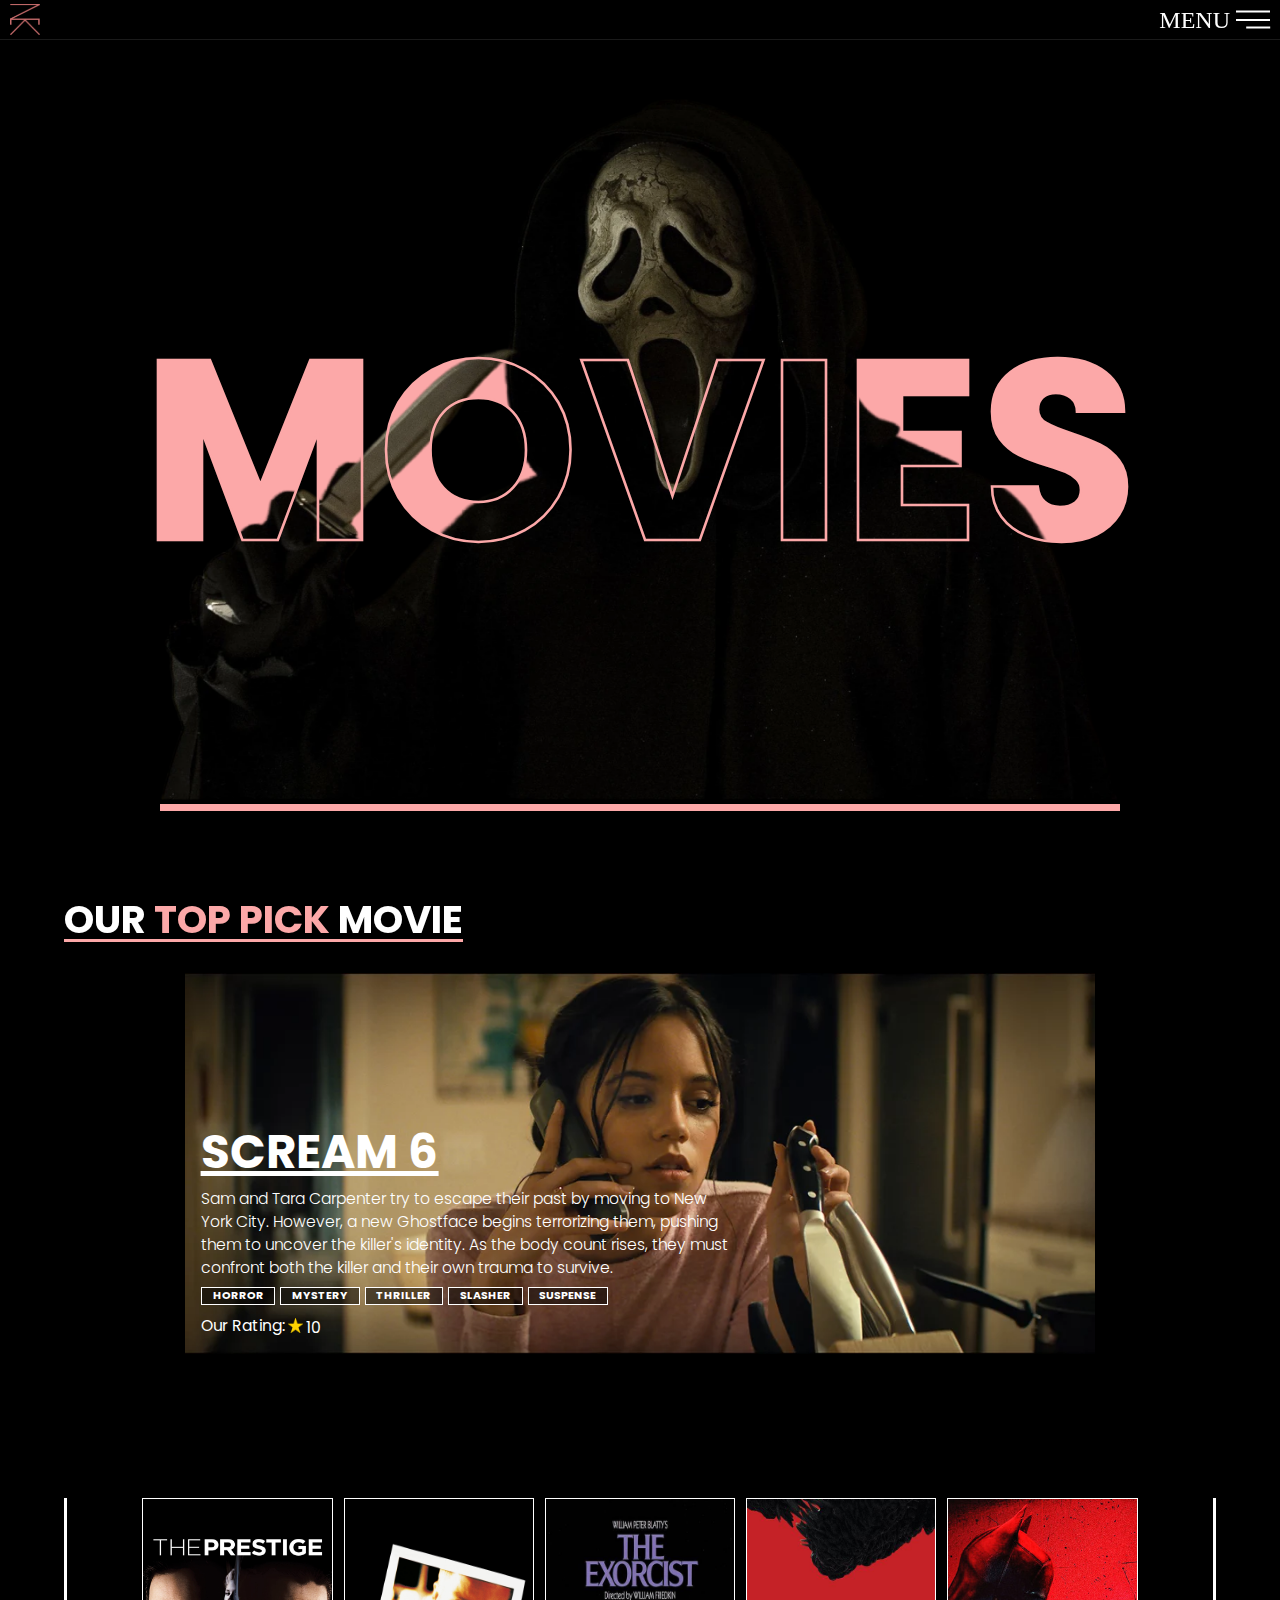
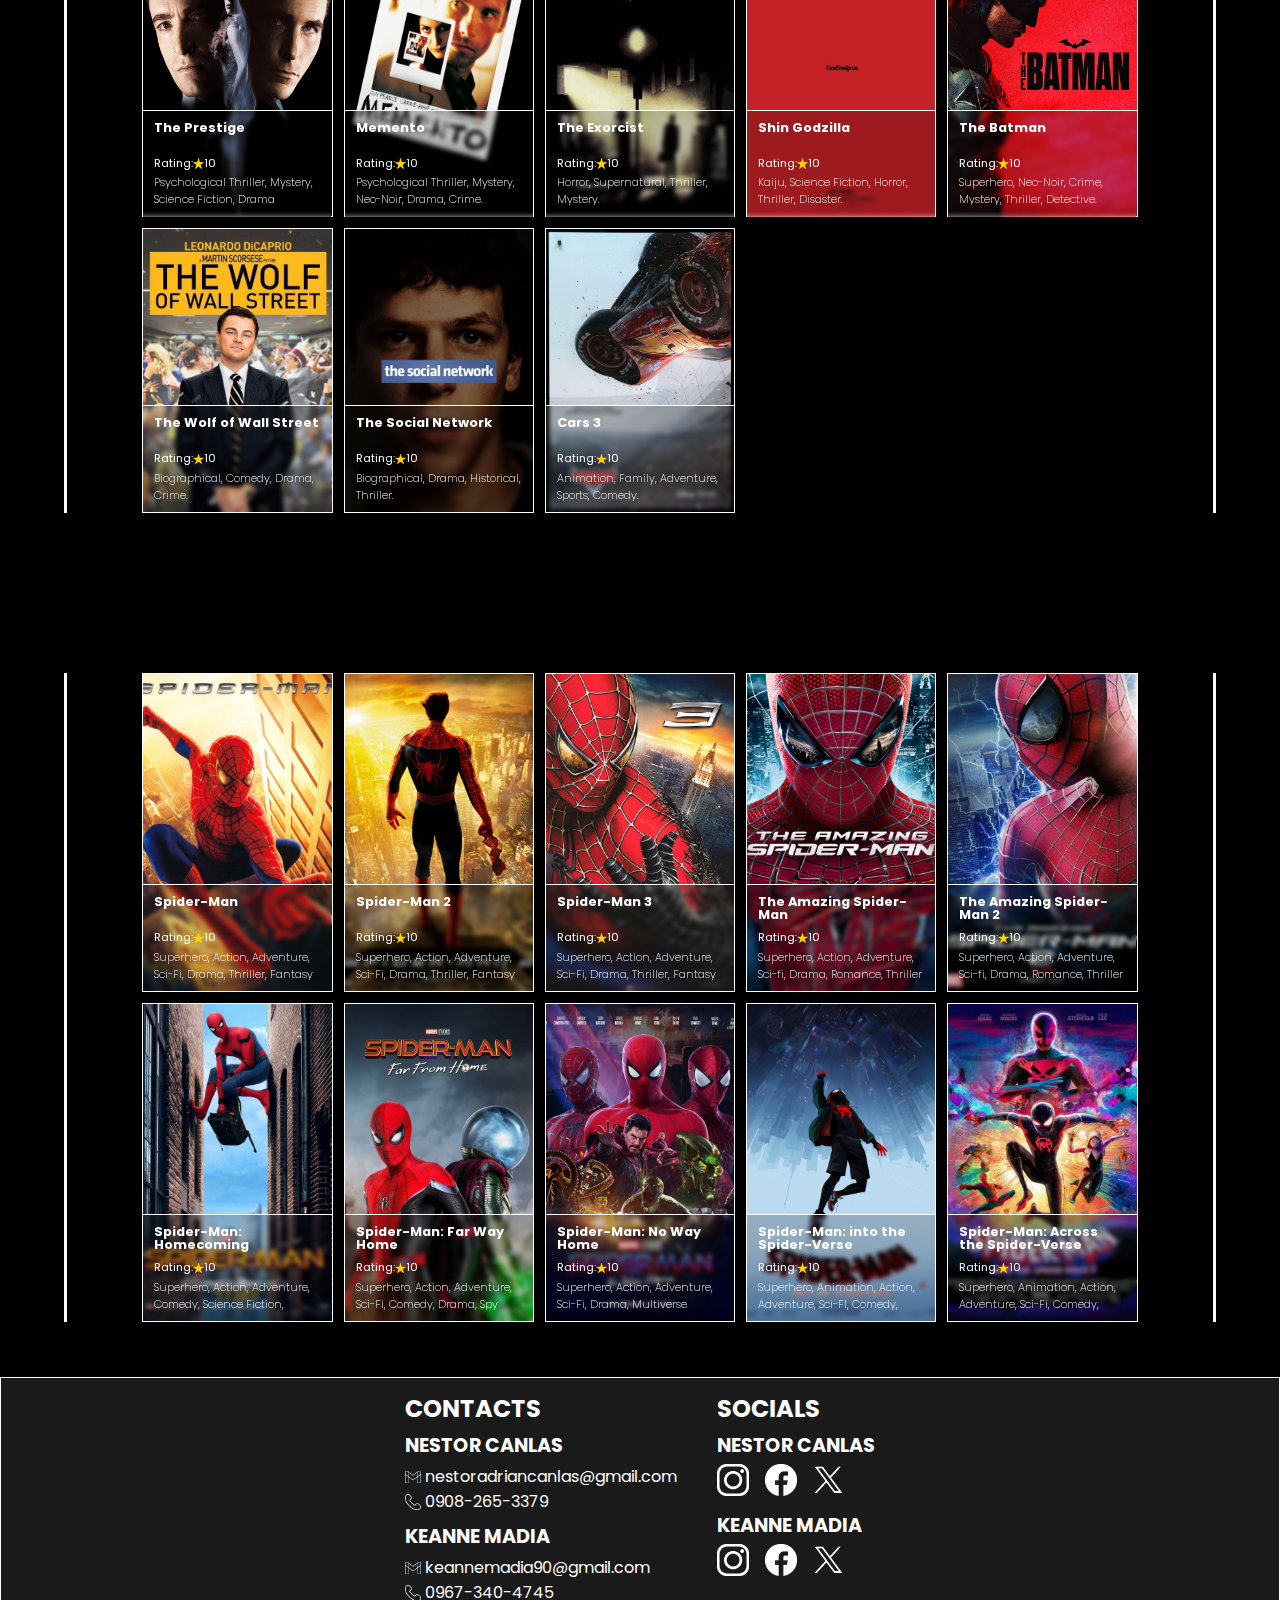
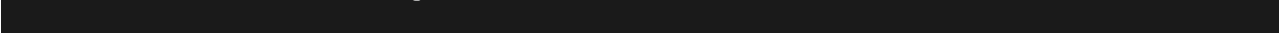
<file: movies.html>
<!DOCTYPE html>
<html lang="en">
<head>
    <meta charset="UTF-8">
    <meta name="viewport" content="width=device-width, initial-scale=1.0">
    <title>MOVIES</title>
    <link rel="stylesheet" href="css/movies.css">
    <link rel="icon" href="media/images/new logo.png" type="image/png">
</head>
<body>

    <nav>
        <img src="media/images/new logo.png" alt="Site logo NK">
        <aside>
            <h1>MENU</h1>
            <div class="burger">
                <span></span>
                <span></span>
                <span></span>
            </div>
        </aside>
    </nav>
    <div class="menu">
        <h1>MENU</h1>
        <hr>
        <ul>
            <a href="index.html"><li>HOME</li></a>
            <a href="index.html#about-us"><li>ABOUT US</li></a>
            <a href="index.html#main-hobby"><li>HOBBIES</li></a>
            <a href="Canlasportfolio.html"><li>NESTOR'S PORTFOLIO</li></a>
            <a href="Madiaportfolio.html"><li>KEANNE'S PORTFOLIO</li></a>
            <a href="#nestor"><li>Nestor's pick</li></a>
            <a href="#keanne"><li>Keanne's pick</li></a>
        </ul>
        <a href="#footer">CONTACTS</a>
    </div>


    <div class="intro-section">
        <h1>MOVIES</h1>
        <div class="intro-img">
            <img src="media/images/hobbies/movies/ghostface.png" alt="DeadPool">
        </div>
        <h1>MOVIES</h1>
    </div>

    <div class="width-90">
        <div class="top-pick">
            <div class="fav-picks">
                <div class="most-fav epal">
                    <h1>OUR <span>TOP PICK</span> MOVIE</h1>
                </div>
                <div class="fav-container">
                    <img src="media/images/hobbies/movies/top-movie.png" alt="top movie cover 'SCREAM'">
                    <div class="fav-about">
                        <h1>SCREAM 6</h1> 
                        <p>
                            Sam and Tara Carpenter try to escape their past by moving to New York City. However, a new Ghostface begins terrorizing them,
                            pushing them to uncover the killer's identity. As the body count rises, they must confront both the killer and their own trauma to survive.
                        </p>    
                        <div class="genre">
                            <h6>HORROR</h6>
                            <h6>MYSTERY</h6>
                            <h6>THRILLER</h6>
                            <h6>SLASHER</h6>
                            <h6>SUSPENSE</h6>
                        </div>
                        <span>
                            <p>Our Rating: </p>
                                <img src="media/images/hobbies/movies/star.png" alt="star">
                                <p>10</p>
                        </span>
                    </div>
                </div>
            </div>
        </div>
    

        <div class="alt-main">
            <div class="alt-container">
                <div class="alt-pick">
                    <img src="media/images/hobbies/movies/altbg.png" alt="SCREAM">
                </div>
                <div class="alt-about">
                    <h1>SCREAM 6</h1>
                    <p>Sam and Tara Carpenter try to escape their past by moving to New York City. However, a new Ghostface begins terrorizing them,
                        pushing them to uncover the killer's identity. As the body count rises, they must confront both the killer and their own trauma to survive.
                    </p>
                    <div class="genre">
                        <h6>GENRE</h6>
                        <h6>GENRE</h6>
                        <h6>GENRE</h6>
                        <h6>GENRE</h6>
                        <h6>GENRE</h6>
                        <h6>GENRE</h6>
                    </div>
                    <span>
                        <p>OUR RATING: </p>
                        <img src="media/images/hobbies/movies/star.png" alt="star">
                        <p>10/10</p>
                    </span>
                </div>
            </div>
        </div>
    </div>

    <div class="width-90">
        <div class="main-div">
            <h1  id="keanne" class="epal"><span>KEANNE'S</span> FAVORITES</h1>
            <div class="movie-grid">
                <div class="movie-container">
                    <img src="media/images/hobbies/movies/prestige.png" alt="The Prestige">
                    <div class="movie-about">
                        <div>
                        <h3>The Prestige</h3>
                        <span> 
                            <p>Rating: </p>
                            <img src="media/images/hobbies/movies/star.png" alt="star">
                            10
                        </span>
                        <p>Psychological Thriller, Mystery, Science Fiction, Drama</p>
                    </div>
                </div>
                </div>
                <div class="movie-container">
                    <img src="media/images/hobbies/movies/memento.png" alt="Memento">
                    <div class="movie-about">
                        <div>
                        <h3>Memento</h3>
                        <span> 
                            <p>Rating: </p>
                            <img src="media/images/hobbies/movies/star.png" alt="star">
                            10
                        </span>
                        <p>Psychological Thriller, Mystery, Neo-Noir, Drama, Crime.</p>
                        </div>
                    </div>
                </div>
                <div class="movie-container">
                    <img src="media/images/hobbies/movies/exorcist.png" alt="The Exorcist">
                    <div class="movie-about">
                        <div>
                        <h3>The Exorcist</h3>
                        <span> 
                            <p>Rating: </p>
                            <img src="media/images/hobbies/movies/star.png" alt="star">
                            10
                        </span>
                        <p>Horror, Supernatural, Thriller, Mystery.
                        </p>
                        </div>
                </div>
                </div>
                <div class="movie-container">
                    <img src="media/images/hobbies/movies/godzilla.png" alt="Godzilla">
                    <div class="movie-about">
                        <div>
                        <h3>Shin Godzilla</h3>
                        <span> 
                            <p>Rating: </p>
                            <img src="media/images/hobbies/movies/star.png" alt="star">
                            10
                        </span>
                        <p>Kaiju, Science Fiction, Horror, Thriller, Disaster.</p>
                    </div>
                    </div>
                </div>
                <div class="movie-container">
                    <img src="media/images/hobbies/movies/batman.png" alt="The Batman">
                    <div class="movie-about">
                        <div>
                        <h3>The Batman</h3>
                        <span> 
                            <p>Rating: </p>
                            <img src="media/images/hobbies/movies/star.png" alt="star">
                            10
                        </span>
                        <p>Superhero, Neo-Noir, Crime, Mystery, Thriller, Detective.</p>
                        </div>
                    </div>
                </div>
                <div class="movie-container">
                    <img src="media/images/hobbies/movies/wallstreet.png" alt="The Wolf of Wall Street">
                    <div class="movie-about">
                        <div>
                        <h3>The Wolf of Wall Street</h3>
                        <span> 
                            <p>Rating: </p>
                            <img src="media/images/hobbies/movies/star.png" alt="star">
                            10
                        </span>
                        <p>Biographical, Comedy, Drama, Crime.</p>
                    </div>
                    </div>
                </div>
                <div class="movie-container">
                    <img src="media/images/hobbies/movies/socialnetwork.png" alt="The Social Network">
                    <div class="movie-about">
                        <div>
                        <h3>The Social Network</h3>
                        <span> 
                            <p>Rating: </p>
                            <img src="media/images/hobbies/movies/star.png" alt="star">
                            10
                        </span>
                        <p>Biographical, Drama, Historical, Thriller.</p>
                    </div>
                    </div>
                </div>
                <div class="movie-container">
                    <img src="media/images/hobbies/movies/cars.png" alt="Cars 3">
                    <div class="movie-about">
                        <div>
                        <h3>Cars 3</h3>
                        <span> 
                            <p>Rating: </p>
                            <img src="media/images/hobbies/movies/star.png" alt="star">
                            10
                        </span>
                        <p>Animation, Family, Adventure, Sports, Comedy.</p>
                    </div>
                    </div>
                </div>
            </div>

            <h1 id="nestor" class="epal"><span>NESTOR'S</span> FAVORITES</h1>
            <div class="movie-grid" id="nestor">
                <div class="movie-container">
                    <img src="media/images/hobbies/movies/raimi1.png" alt="Raimi spiderman 1">
                    <div class="movie-about">
                        <div>
                        <h3>Spider-Man</h3>
                        <span> 
                            <p>Rating: </p>
                            <img src="media/images/hobbies/movies/star.png" alt="star">
                            10
                        </span>
                        <p>Superhero, Action, Adventure, Sci-Fi, Drama, Thriller, Fantasy</p>
                    </div>
                </div>
                </div>
                <div class="movie-container">
                    <img src="media/images/hobbies/movies/raimi2.png" alt="Raimi spiderman 2">
                    <div class="movie-about">
                        <div>
                        <h3>Spider-Man 2</h3>
                        <span> 
                            <p>Rating: </p>
                            <img src="media/images/hobbies/movies/star.png" alt="star">
                            10
                        </span>
                        <p>Superhero, Action, Adventure, Sci-Fi, Drama, Thriller, Fantasy</p>
                        </div>
                    </div>
                </div>
                <div class="movie-container">
                    <img src="media/images/hobbies/movies/raimi3.png" alt="Raimi spiderman 3">
                    <div class="movie-about">
                        <div>
                        <h3>Spider-Man 3</h3>
                        <span> 
                            <p>Rating: </p>
                            <img src="media/images/hobbies/movies/star.png" alt="star">
                            10
                        </span>
                        <p>Superhero, Action, Adventure, Sci-Fi, Drama, Thriller, Fantasy</p>
                        </div>
                    </div>
                </div>
                <div class="movie-container">
                    <img src="media/images/hobbies/movies/amazing1.png" alt="Amazing spiderman 1">
                    <div class="movie-about">
                        <div>
                        <h3>The Amazing Spider-Man</h3>
                        <span> 
                            <p>Rating: </p>
                            <img src="media/images/hobbies/movies/star.png" alt="star">
                            10
                        </span>
                        <p>Superhero, Action, Adventure, Sci-fi, Drama, Romance, Thriller</p>
                    </div>
                    </div>
                </div>
                <div class="movie-container">
                    <img src="media/images/hobbies/movies/amazing2.png" alt="Amazing spiderman 2">
                    <div class="movie-about">
                        <div>
                        <h3>The Amazing Spider-Man 2</h3>
                        <span> 
                            <p>Rating: </p>
                            <img src="media/images/hobbies/movies/star.png" alt="star">
                            10
                        </span>
                        <p>Superhero, Action, Adventure, Sci-fi, Drama, Romance, Thriller</p>
                        </div>
                    </div>
                </div>
                <div class="movie-container">
                    <img src="media/images/hobbies/movies/holland1.png" alt="Tom holland spider man 1">
                    <div class="movie-about">
                        <div>
                        <h3>Spider-Man: Homecoming</h3>
                        <span> 
                            <p>Rating: </p>
                            <img src="media/images/hobbies/movies/star.png" alt="star">
                            10
                        </span>
                        <p>Superhero, Action, Adventure, Comedy, Science Fiction, Coming-of-Age</p>
                    </div>
                    </div>
                </div>
                <div class="movie-container">
                    <img src="media/images/hobbies/movies/holland2.png" alt="Tom holland spider man 2">
                    <div class="movie-about">
                        <div>
                        <h3>Spider-Man: Far Way Home</h3>
                        <span> 
                            <p>Rating: </p>
                            <img src="media/images/hobbies/movies/star.png" alt="star">
                            10
                        </span>
                        <p>Superhero, Action, Adventure, Sci-Fi, Comedy, Drama, Spy Thriller</p>
                    </div>
                    </div>
                </div>
                <div class="movie-container">
                    <img src="media/images/hobbies/movies/holland3.png" alt="Tom holland spider man 3">
                    <div class="movie-about">
                        <div>
                        <h3>Spider-Man: No Way Home</h3>
                        <span> 
                            <p>Rating: </p>
                            <img src="media/images/hobbies/movies/star.png" alt="star">
                            10
                        </span>
                        <p>Superhero, Action, Adventure, Sci-Fi, Drama, Multiverse</p>
                    </div>
                    </div>
                </div>
                <div class="movie-container">
                    <img src="media/images/hobbies/movies/into1.png" alt="black spiderman 1">
                    <div class="movie-about">
                        <div>
                        <h3>Spider-Man: into the Spider-Verse</h3>
                        <span> 
                            <p>Rating: </p>
                            <img src="media/images/hobbies/movies/star.png" alt="star">
                            10
                        </span>
                        <p>Superhero, Animation, Action, Adventure, Sci-FI, Comedy, Family, Coming-of-Age</p>
                    </div>
                    </div>
                </div>
                <div class="movie-container">
                    <img src="media/images/hobbies/movies/into2.png" alt="black spiderman 2">
                    <div class="movie-about">
                        <div>
                        <h3>Spider-Man: Across the Spider-Verse</h3>
                        <span> 
                            <p>Rating: </p>
                            <img src="media/images/hobbies/movies/star.png" alt="star">
                            10
                        </span>
                        <p>Superhero, Animation, Action, Adventure, Sci-Fi, Comedy, Family, Multiverse, Coming-of-Age</p>
                    </div>
                    </div>
                </div>
            </div>       
        </div>
    </div>

    <footer id="footer">
        <div class="foot-grid">
            <div class="foot-contact">
                <h1>CONTACTS</h1>
                <ul>
                    <li><h3>Nestor Canlas</h3></li>
                    <li>
                        <img src="media/images/gmailicon.png" alt="gmail icon">
                        <a href="mailto:nestoradriancanlas@gmail.com">nestoradriancanlas@gmail.com</a>
                    </li>
                    <li>
                        <img src="media/images/phoneicon.png" alt="phone icon">
                        <a href="tel:+639082653379">0908-265-3379</a>
                    </li>
                </ul>
                <ul>
                    <li><h3>Keanne MADIA</h3></li>
                    <li>
                        <img src="media/images/gmailicon.png" alt="gmail icon">
                        <a href="mailto:keannemadia90@gmail.com" target="_blank">keannemadia90@gmail.com</a>
                    </li>
                    <li>
                        <img src="media/images/phoneicon.png" alt="phone icon">
                        <a href="tel:+639673404745">0967-340-4745</a>
                    </li>
                </ul>
            </div>
            <div class="foot-social">
                <h1>SOCIALS</h1>
                <ul>
                    <h3>NESTOR CANLAS</h3>
                    <li>
                        <a href="https://www.instagram.com/collapse38472/" target="_blank"><img src="media/images/instaicon.png" alt="Instagram"></a>
                        <a href="https://www.facebook.com/profile.php?id=100008709796149" target="_blank"><img src="media/images/facebookicon.png" alt="facebook icon"></a>
                        <a href="https://x.com/NestorCanlas18" target="_blank"><img src="media/images/xicon.png" alt="X icon"></a>
                    </li>
                </ul>
                <ul>
                    <h3>KEANNE MADIA</h3>
                    <li>
                        <a href="https://www.instagram.com/collapse38472/" target="_blank"><img src="media/images/instaicon.png" alt="Instagram icon"></a>
                        <a href="https://www.facebook.com/reuloon" target="_blank"><img src="media/images/facebookicon.png" alt="facebook icon"></a>
                        <a href="https://x.com/dontfall1648511" target="_blank"><img src="media/images/xicon.png" alt="X icon"></a>
                    </li>
                </ul>
            </div>
        </div>
    </footer>

    <script src="js/main.js"></script>
    <script src="js/scroll.js" defer></script>
</body>
</html>
</file>
<file: css/anime.css>
@import url('https://fonts.googleapis.com/css2?family=Poppins:ital,wght@0,100;0,200;0,300;0,400;0,500;0,600;0,700;0,800;0,900;1,100;1,200;1,300;1,400;1,500;1,600;1,700;1,800;1,900&family=Space+Mono:ital,wght@0,400;0,700;1,400;1,700&display=swap');
*{
    padding: 0;
    margin: 0;
    box-sizing: border-box;
}
body{
    background-color: black;
    color: white;
    font-family: poppins;
    width: 100%;
    position: relative;
}
:root {
    --accent1: #FCA8A8;
    --accent2: #F02B3F; 
}
/*NAV BAR*/
nav{
    font-size: 20px;
    display: flex;
    top:0;
    left: 0;
    justify-content: space-between;
    align-items: center;
    height: 2em;
    position: fixed;
    width: 100%;
    backdrop-filter: blur(0.2em);
    z-index: 999;
}
nav > img{
    width: 1.5em;
    margin-left: 0.5em;
}
aside{
    display: flex;
    margin-right: 0.5em;
    align-items: center;
    gap: 0.3em;
}
aside h1{
    font-weight: 200;
    font-size: 1.2em;
    font-family: bebas neue;
    line-height: .8;
    margin-top: 0.1em;
}
.burger{
    width: 1.7em;
    height: 1.7em;
    position: relative;
}
.burger span{
    width: 100%;
    height: 0.1em;
    background-color: white;
    display: block;
    position: absolute;
    transition: all 0.3s ease-in-out;
}
.burger span:nth-child(1){
    left: 50%;
    top: 50%;
    transform: translate(-50%, -50%);
}
.burger span:nth-child(2){
    left: 50%;
    top: 25%;
    transform: translate(-50%, -25%);
}
.burger span:nth-child(3){
    left: 100%;
    top: 75%;
    transform: translate(-100%, -75%);
    width: 70%;
}
.burger.active span:nth-child(2){
    left: 0;
    top: 50%;
    transform: rotate(45deg);
    background-color: red;
    width: 70%;
}
.burger.active span:nth-child(1){
    width: 0;
}
.burger.active span:nth-child(3){
    left: 0;
    top: 50%;
    transform: rotate(-45deg);
    width: 70%;
    background-color: red;
}
.menu{
    font-size: 20px;
    height: 100vh;
    width: 25em;
    position: fixed;
    top: 0;
    right: -30em;
    display: flex;
    align-items: flex-start;
    flex-direction: column;
    margin-top: 40px;
    background-color: white;
    color: black;
    transition: 0.3s ease-in-out;
    z-index: 999;
}

.menu h1{
    font-size: 3em;
    margin-left: 0.5em;
}
.menu hr{
    margin: 0em 0em 1em 1.5em;
    width: 90%;
    border: none;
    background-color: black;
    height: 0.1em;
}

.menu ul a{
    display: flex;
    text-decoration: none;
    color: black;
    margin-left: 1em;
    font-size: 1.8em;
    font-weight: bold;
    border-bottom: 0.1em solid black;
	transition: 0.3s ease-in-out;
}
.menu ul a:hover{
    color: var(--accent1);
}
.menu ul a:nth-child(6),
.menu ul a:nth-child(7){
    color: white;
    background-color: var(--accent1);
    padding: 0em 0.5em;
    border-radius: 0.2em;
    color: color;
    margin-top: 0.5em;
}
.menu ul a:nth-child(6):hover,
.menu ul a:nth-child(7):hover{
    color: var(--accent2);
}
.menu ul{
    list-style-type: none;
}
.menu > a{
    text-decoration: none;
    color:  white;
    font-size: 1.8em;
    padding: 0.3em 1em;
    background-color: var(--accent2);
    margin: auto auto 20% auto;
    line-height: 1;
    border-radius: 0.2em;
    transition: 0.3s ease-in-out;
    font-weight: bold;
}
.menu  > a:hover{
    color: var(--accent1);
    border-color: var(--accent1);
}
.menu.active{
    right: 0;
}
/*NAV BAR*/
/*INTRO SECTION*/
.intro-section{
    font-size: 20px;
    height: 100vh;
    display: flex;
    justify-content: center;
    align-items: center;
}
.intro-img{
    position: relative;
}
.intro-img > img{
    position: relative;
    width: 30vw;
}
.intro-section h1{
    position: absolute;
    font-size: 15vw;
    transition: 0.3s ease-in-out;
    animation: h1galaw 4s ease-in-out infinite;
}
.intro-img::after{
    content: '';
    width: 200%;
    height: 0.2em;
    background-color: var(--accent1);
    position: absolute;
    bottom: 3em;
    left: 50%;
    transform: translateX(-50%);
    z-index: -1;
}
.intro-section *:nth-child(1){
    color: var(--accent1);
}
.intro-section *:nth-child(3){
    -webkit-text-stroke: 0.01em var(--accent1);
    color: transparent;
}
@keyframes h1galaw {
    0%{
        transform:translateY(0);
    }
    50%{
        transform:translateY(-0.09em);
    }
    100%{
        transform:translateY(0);
    }
 }
 @keyframes bato1 {
    0%{
        transform:translateY(0);
    }
    50%{
        transform:translateY(-3em);
    }
    100%{
        transform:translateY(0);
    }
 }
 .stone{
    position: absolute;
    width: 100%;
    height: 20vw;
 }
 .stone img{
    filter: brightness(200%);
    position: absolute;
 }
 .stone img:nth-child(1){
    left: 60%;
    top: 60%;
    width: 12vw;
    animation: bato1 6s ease-in-out infinite;
 }
 .stone img:nth-child(2){
    left: 20%;
    top: 10%;
    width: 13vw;
    animation: bato1 4s ease-in-out infinite;
    z-index: -1;
 }
 .stone img:nth-child(3){
    left: 55%;
    top: -40%;
    z-index: -1;
    width: 5vw;
    animation: bato1 5s ease-in-out infinite;
 }
 .stone img:nth-child(4){
    left: 60%;
    top: -10%;
    width: 8vw;
    animation: bato1 3s ease-in-out infinite;
 }
 .stone img:nth-child(5){
    left: 40%;
    top: 90%;
    width: 8vw;
    animation: bato1 7s ease-in-out infinite;
 }
 .stone img:nth-child(6){
    left: 35%;
    top: 30%;
    width: 5vw;
    animation: bato1 5s ease-in-out infinite;
 }
 .stone img:nth-child(7){
    left: 40%;
    top: -40%;
    width: 5vw;
    animation: bato1 10s ease-in-out infinite;
 }
/*INTRO SECTION*/
/*TOP ANIME*/
.top-anime{
    font-size: 20px;
    background-image: url('../media/images/hobbies/anime/topanime.png');
    background-size: cover;
    background-position: center;
    height: 25em;
    width: 75em;
    display: flex;
    justify-content: right;
    border: 0.05em solid white;
}
.sub-top{
    background-color: rgba(0, 0, 0, 20%);
    backdrop-filter: blur(0.5em);
    width: 40%;
    height: 100%;
    border-left: 0.05em solid white;
}
.main-top{
    font-size: 20px;
    width: max-content;
    margin: 5em auto 20em auto;
}
.main-top > h1{
    line-height: 1;
    font-size: 3em;
    border-bottom: 0.1em solid var(--accent1);
    width: max-content;
    margin-bottom: 0.5em;
}
.main-top h1 span{
    color: var(--accent1);
}
.top-info{  
    margin: 1em;
}
.top-info p:nth-child(2){
    margin-bottom: 0.8em;
}
.top-info h1{
    font-size: 2.5em;
}
.top-rate{
    display: flex;
    gap: 0.1em;
    align-items: center;
}
.top-rate p:nth-child(1){
    font-weight: bold;
}
.top-rate img{
    width: 1.2em;
    margin-bottom: 0.1em;
}
.top-tag{
    display: flex;
    flex-wrap: wrap;
    margin-bottom: 0.8em;
    gap: 0.2em;   
}
.top-tag span{
    background-color:rgba(0, 0, 0, 50%);
    border: 0.08em solid white;
    padding: 0em 0.5em;
}
.top-hidden{
    width: 50em;
    font-size: 20px;
    display: none;
}
.top-hidden span{
    background-color:rgba(255, 255, 255, 20%);
    border: 0.1em solid rgb(255, 255, 255);
    padding: 0em 0.5em;
}
.top-hidden h1{
    margin-top: 1em;
    font-size: 3em;
}
.top-hidden p:nth-child(2){
   margin-bottom: 0.8em;
}
/*TOP ANIME*/
/*PICKS*/
.anime-pick{
    font-size: 20px;
    width: 90%;
    margin: 3em auto;
}
.anime-pick hr{
    border: none;
    height: 0.1em;
    width: 100%;
    background-color: white;
}
.anime-pick h1{
    font-size: 3em;
    margin-left: 0.5em;
    margin-bottom: 1em;
    border-bottom: 0.05em solid var(--accent1);
    width: max-content;
}
.anime-pick h1 span{
    color: var(--accent1);
}
.pick-grid{
    font-size: 20px;
    justify-content: center;
    display: grid;
    width: 90%;
    margin: 0 auto;
    grid-template-columns: repeat(5, 13.2em);
    gap: 3em 1em;
    padding: 2em 0em;
}
.pick-grid div{
    width: 100%;
}
.pick-grid > div > p{
    font-weight: bold;
    font-size: 1.5em;
    line-height: 1;
    text-transform: uppercase;
    max-width: 100%;
    word-wrap: break-word;
    height: 3.5ch;
    overflow: auto;
    scrollbar-width: thin;
}
.pick-grid > div > img{
    border: 0.1em solid white;
    width: 13.2em;
}
.pick-rate{
    display: flex;
    gap:0.1em;
    align-items: center;
    margin-bottom: 0.2em;
    border-radius: 0.1em;
    padding:0.2em;
    background-color: var(--accent2);
}
.pick-rate h2{
    font-size: 1em;
    font-weight: 300;
}
.pick-rate img{
    width: 1em;
}
.pick-rate p{
    line-height: 1;
    font-weight: 200;
}
.pick-genre{
    height: 2.2em;
    display: flex;
    flex-wrap: wrap;
    gap: 0.3em;
    overflow-y: auto;
    scrollbar-width: thin;
    margin-top: 0.5em;   
}
.pick-genre span{
    padding: 0em 0.5em;
    border: 0.05em solid white;
    text-transform: uppercase;
    font-size: 0.5em;
    height: max-content;
}
/*PICKS*/
/*footer*/
footer{
    display: flex;
    justify-content: center;
    font-size: 20px;
    background-color: rgba(255, 255, 255, 10%);
    border: 0.05em solid white;
    color: white;
    padding: 1em 0em;
}
.foot-grid{
    display: flex;
    gap: 2em;
    flex-wrap: wrap;
    padding: 0em 3em;
}
.foot-social,
.foot-contact{
    width: max-content;
    font-size: 0.8em;
}
footer h1{
    font-size: 1.5em; 
    line-height: 0.9; 
    margin-bottom: 0.5em;
}
footer h3{
    font-size: 1.2em;
    font-weight: bold;
    text-transform: uppercase;
    margin-bottom: 0.2em;
}
footer a{
    text-decoration: none;
    color: white;
    transition: 0.3s ease-in-out;
}
footer ul{
    list-style-type: none; 
    margin-bottom: 0.5em; 
}
.foot-social img{
    width: 2em;
    transition: 0.3s ease-in-out;
}
.foot-social ul li{
    display: flex;
    align-items: center;
    gap: 1em;
}
.foot-contact ul li{
    display: flex;
    align-items: center;
    gap: 0.3em;
}
.foot-contact img{
    width: 1em;
}
.foot-contact a:hover{
    color: var(--accent1);
}
.foot-social a img:hover{
    transform: translateY(-0.2em);
}
/*footer*/
/*SCROLL ANIM*/
.epal{
    opacity: 0;
    transition: 1s all;
    filter: blur(5px);
    transform: translateX(-100%);
}
.show{
    opacity: 1;
    filter: blur(0);
    transform: translate(0);
}
.epal1{
    opacity: 0;
    transition: 2s all;
}
.show1{
    opacity: 1;
}
.epal2{
    opacity: 0;
    transition: 1s all;
    filter: blur(5px);
    transform: translatey(100%);
}
.show2{
    opacity: 1;
    filter: blur(0);
    transform: translateY(0);
}
.epal3{
    opacity: 0;
    transition: 1s all;
    filter: blur(5px);
    transform: translateX(-100%);
}
.show3{
    opacity: 1;
    filter: blur(0);
    transform: translateX(0);
}
/*SCROLL ANIM*/
/*SCROLL custom*/
.sub-top{
    transition-delay: .7s;
}
/*SCROLL custom*/
/*INTRO-SECTION*/
@media (max-width:1500px){
    .intro-section{
        font-size: 25px;
    }

    .intro-img img{
        width: 35vw;
    }
    .intro-section h1{
        font-size: 25vw;
    }
     .stone img:nth-child(1){
        width: 14vw;
     }
     .stone img:nth-child(2){
        left: 10%;
        top: -20%;
        width: 15vw;
        z-index: -1;
     }
     .stone img:nth-child(3){
        left: 60%;
        top: -40%;
        z-index: -1;
        width: 5.83vw;
     }
     .stone img:nth-child(4){
        left: 70%;
        top: -10%;
        width: 9.33vw;
     }
     .stone img:nth-child(5){
        left: 35%;
        top: 90%;
        width: 9.33vw;
     }
     .stone img:nth-child(6){
        left: 30%;
        width: 5.83vw;  
     }
     .stone img:nth-child(7){
        left: 35%;
        width: 5.83vw;
     }
}
@media (max-width:1100px){
    .intro-section{
        font-size: 20px;
    }
}
@media (max-width:770px){
    .intro-section{
        font-size: 15px;
    }
}
@media (max-width:550px){
    .intro-section{
        font-size: 10px;
    }
}
@media (max-width:375px){
    .intro-section{
        font-size: 8px;
    }
}
/*INTRO-SECTION*/
/*nav media query*/
@media (min-width:2560px){
    nav{
        font-size: 40px;
    }
    .menu{
        margin-top: 80px;
        font-size: 20px;
    }
}
@media (max-width:900px){
    .menu{
        font-size: 15px;
    }
}
@media (max-width:700px){
    .menu > a{
        margin: 0.5em 0 0 0.95em;
    }
}
@media (max-width:500px){
    .menu{
        font-size: 14px;
    }
}
@media (max-width:400px){
    .menu{
        font-size: 12px;
    }
}
/*nav media query*/

/*nav media query*/
/*footer media query*/
@media (min-width: 2560px){
    footer{
        font-size: 26.6px;
    }
}
@media (min-width: 3840px){
    footer{
        font-size: 40px;
    }
}
@media (max-width:440px){
    .foot-grid{
        font-size: 15px;
    }
}
/*footer media query*/
/*ALL query*/
@media (min-width: 2560px){
    .pick-grid,
    .anime-pick,
    .main-top,
    .top-anime{
        font-size: 26.67px;
    }
}
@media (min-width: 3840px){
    .pick-grid,
    .anime-pick,
    .main-top,
    .top-anime{
        font-size: 40px;
    }
}
@media (max-width:1650px){
    .main-top,
    .top-anime{
        font-size: 15px;
    }
}
@media (max-width:1500px){
    .pick-grid{
        font-size: 17px; 
    }
}
@media (max-width:1250px){
    .main-top,
    .top-anime{
        font-size: 13px;
    }
    .pick-grid{
        font-size: 15px; 
    }
}
@media (max-width:1100px){
    .main-top,
    .top-anime{
        font-size: 10px;
    }
    .pick-grid{
        font-size: 13px; 
    }
    .anime-pick{
        font-size: 15px;
    }
}
@media (max-width:1060px){
    .main-top{
        font-size: 10px;  
    }
}
@media (max-width:1020px){
    .pick-genre{
        font-size: 14px;
    }
    .anime-pick{
        font-size: 10px;
    }
    .pick-grid{
        font-size: 11px;
    }
}
@media (max-width:860px){
    .anime-pick{
        font-size: 10px;
    }
    .pick-grid{
        grid-template-columns: repeat(4, 13.2em);  
    }
}
@media (max-width:830px){
    .main-top,
    .top-anime{
        font-size: 8px;
    }
}
@media (max-width:700px){
    .main-top{
        font-size: 6px !important;    
    }
    .sub-top{
        display: none;
    }
    .top-anime{
        font-size: 6px;
    }
    .top-hidden{
        display: block;
        font-size: 7px;
    }
    .anime-pick{
        font-size: 10px;
    }
    .pick-grid{
        grid-template-columns: repeat(3, 13.2em);  
    }
}
@media (max-width:550px){
    .main-top{
        font-size: 5px;  
    }
    .anime-pick{
        font-size: 8px;
    }
    .pick-grid{
       font-size: 10px; 
    }
}
@media (max-width:500px){
    .main-top,
    .top-anime{
        font-size: 5px;
    }
    .top-hidden{
        font-size: 6px;
    }
}
@media (max-width:475px){
    .anime-pick{
        font-size: 8px;
    }
    .pick-genre{
        font-size: 13.5px;
    }
    .pick-grid{
       font-size: 13.5px; 
       grid-template-columns: repeat(2, 13.2em);  
    }
}
@media (max-width:415px){
    .main-top,
    .top-anime{
        font-size: 4px;
    }
    .top-hidden{
        font-size: 5px;
    }
    .pick-genre{
        font-size: 10px;
    }
    .pick-grid{
       font-size: 10px; 
       grid-template-columns: repeat(2, 13.2em);  
    }
}
@media (max-width:400px){
    .main-top{
       font-size: 8px; 
    }
}
@media (max-width:330px){
    .main-top,
    .top-anime{
        font-size: 3.5px;
    }
    .top-hidden{
        font-size: 4.5px;
    }
}
/*ALL query*/
</file>
<file: css/gaming.css>
@import url('https://fonts.googleapis.com/css2?family=Poppins:ital,wght@0,100;0,200;0,300;0,400;0,500;0,600;0,700;0,800;0,900;1,100;1,200;1,300;1,400;1,500;1,600;1,700;1,800;1,900&family=Space+Mono:ital,wght@0,400;0,700;1,400;1,700&display=swap');
*{
    padding: 0;
    margin: 0;
    box-sizing: border-box;
}
body{
    background-color: black;
    color: white;
    font-family: poppins;
    position: relative;
}
:root {
    --accent1: #FCA8A8;
    --accent2: #F02B3F; 
}
/*NAV BAR*/
nav{
    font-size: 20px;
    display: flex;
    top:0;
    left: 0;
    justify-content: space-between;
    align-items: center;
    height: 2em;
    position: fixed;
    width: 100%;
    border-bottom: 0.05em solid rgba(255, 255, 255, 10%);
    backdrop-filter: blur(0.2em);
    z-index: 999;
}
nav > img{
    width: 1.5em;
    margin-left: 0.5em;
}
aside{
    display: flex;
    margin-right: 0.5em;
    align-items: center;
    gap: 0.3em;
}
aside h1{
    font-weight: 200;
    font-size: 1em;
}
.burger{
    width: 1.7em;
    height: 1.7em;
    position: relative;
}
.burger span{
    width: 100%;
    height: 0.1em;
    background-color: white;
    display: block;
    position: absolute;
    transition: all 0.3s ease-in-out;
}
.burger span:nth-child(1){
    left: 50%;
    top: 50%;
    transform: translate(-50%, -50%);
}
.burger span:nth-child(2){
    left: 50%;
    top: 25%;
    transform: translate(-50%, -25%);
}
.burger span:nth-child(3){
    left: 100%;
    top: 75%;
    transform: translate(-100%, -75%);
    width: 70%;
}
.burger.active span:nth-child(2){
    left: 0;
    top: 50%;
    transform: rotate(45deg);
    background-color: red;
    width: 70%;
}
.burger.active span:nth-child(1){
    width: 0;
}
.burger.active span:nth-child(3){
    left: 0;
    top: 50%;
    transform: rotate(-45deg);
    width: 70%;
    background-color: red;
}
.menu{
    font-size: 20px;
    height: 100vh;
    width: 25em;
    position: fixed;
    top: 0;
    right: -30em;
    display: flex;
    align-items: flex-start;
    flex-direction: column;
    margin-top: 40px;
    background-color: white;
    color: black;
    transition: 0.3s ease-in-out;
    z-index: 999;
}
aside h1{
    font-weight: 200;
    font-size: 1.2em;
    font-family: bebas neue;
    line-height: .8;
    margin-top: 0.1em;
}
.menu hr{
    margin: 0em 0em 1em 1.5em;
    width: 90%;
    border: none;
    background-color: black;
    height: 0.1em;
}
.menu ul a{
    display: flex;
    text-decoration: none;
    color: black;
    margin-left: 1em;
    font-size: 1.8em;
    font-weight: bold;
    border-bottom: 0.1em solid black;
	transition: 0.3s ease-in-out;
}
.menu ul a:hover{
    color: var(--accent1);
}
.menu ul a:nth-child(6),
.menu ul a:nth-child(7){
    color: white;
    background-color: var(--accent1);
    padding: 0em 0.5em;
    border-radius: 0.2em;
    color: color;
    margin-top: 0.5em;
}
.menu ul a:nth-child(6):hover,
.menu ul a:nth-child(7):hover{
    color: var(--accent2);
}
.menu ul{
    list-style-type: none;
}
.menu h1{
    font-size: 3em;
    margin-left: 0.5em;
}
.menu > a{
    text-decoration: none;
    color:  white;
    font-size: 1.8em;
    padding: 0.3em 1em;
    background-color: var(--accent2);
    margin: auto auto 20% auto;
    line-height: 1;
    border-radius: 0.2em;
    transition: 0.3s ease-in-out;
    font-weight: bold;
}
.menu  > a:hover{
    color: var(--accent1);
    border-color: var(--accent1);
}
.menu.active{
    right: 0;
}
/*NAV BAR*/
.width-90{
    width: 90%;
    margin: 0 auto;
}
.intro-section{
    font-size: 20px;
    width: 100%;
    height: 100vh;
    display: flex;
    justify-content: center;
    align-items: center;
}
.intro-img{
    position: relative;
}
.intro-img img{
    position: relative;
    width: 20vw;
}
.intro-section h1{
    position: absolute;
    font-size: 15vw;
    transition: 0.3s ease-in-out;
    color: var(--accent1);
    animation: h1galaw 4s ease-in-out infinite;
}
/*SCROLL ANIM*/
.epal{
    opacity: 0;
    transition: 1s all;
    filter: blur(5px);
    transform: translateX(-100%);
}
.show{
    opacity: 1;
    filter: blur(0);
    transform: translate(0);
}
.epal1{
    opacity: 0;
    transition: 2s all;
}
.show1{
    opacity: 1;
}
.epal2{
    opacity: 0;
    transition: 1s all;
    filter: blur(5px);
    transform: translatey(100%);
}
.show2{
    opacity: 1;
    filter: blur(0);
    transform: translateY(0);
}
.epal3{
    opacity: 0;
    transition: 1s all;
    filter: blur(5px);
    transform: translateX(-100%);
}
.show3{
    opacity: 1;
    filter: blur(0);
    transform: translateX(0);
}
/*SCROLL ANIM*/
@keyframes h1galaw {
    0%{
        transform:translateY(0)
    }
    50%{
        transform:translateY(-0.09em)
    }
    100%{
        transform:translateY(0)
    }
 }
.intro-img::after{
    content: '';
    width: 60vw;
    height: 0.2em;
    background-color: var(--accent1);
    position: absolute;
    bottom: 0.3em;
    left: 50%;
    transform: translateX(-50%);
}
.intro-section:nth-child(1){
    color: var(--accent1);   
}
.intro-section *:nth-child(3){
    -webkit-text-stroke: 0.01em var(--accent1);
    color: transparent;
}
.ikot{
    position: absolute;
}
.ikot img{
    width: 30vw; 
    margin-bottom: 15vw;
    position: relative;
    z-index: -1;
    animation: rotate 8s ease-in-out infinite;
}
@keyframes rotate{
    0%{
        transform: rotate(0deg);
    }
    50%{
        transform: rotate(360deg);
    }
    100%{
        transform: rotate(0deg);
    }
}
@keyframes titlecolorshift{
    0%{
        color: var(--accent1);
    }
    50%{
        color: red;
    }
    100%{
        color: var(--accent1);
    }
}
@keyframes bordercolorshift{
    0%{
        -webkit-text-stroke-color: var(--accent1);
    }
    50%{
        -webkit-text-stroke-color: red;
    }
    100%{
        -webkit-text-stroke-color: var(--accent1);
    }
}
/*INTRO SECTION*/
/*GAMING*/
.fav-picks{
    display: flex;
    justify-content: center;
    margin-bottom: 4em;
}
.fav-container{
    display: flex;
}
.top-pick{
    position: relative;
    width: 100%;
}
.top-pick img:nth-child(1){
    width: 86em;
    border: 0.05em solid white;
}
.fav-about{
    position: absolute;
    left: 0em;
    top: 0em;
    height: 98.7%;
    backdrop-filter: blur(0.1em);
    padding: 1.5em;
    border: 0.05em solid white;
    width: 40em;
}
.fav-about h1{
    font-size: 3em;
    font-weight: 600;
}
.fav-about p:nth-child(2){
    font-size: 1.5em;
    font-weight: 200;
    width: 20em;
    height: 6em;
    overflow-y: auto;
    scrollbar-width: thin;
}
.genre{
    display: flex;
    gap: 0.3em;
    margin: 0.5em 0em;
    font-size: 1.5em;
    width: 19em;
    flex-wrap: wrap;
}
.genre h6{
    font-weight: 500;
    border: 0.1em solid white;
    padding: 0em 1em;
}
.fav-about span{
    display: flex;
    width: max-content;
    align-items: center;
    gap: 0.2em;
    font-size: 1.9em;
    font-weight: 600;
}
.fav-about span p:nth-child(3){
    font-weight: 300;
}
.fav-about span img{
    width: 1em;
}
.alt-main{
    display: flex;
    font-size: 2em;
    display: none;
    margin-bottom: 4em;
}
.alt-pick img:nth-child(1){
    width: 40em;
}
.alt-container{
    font-size: 1em;
    display: flex;
    flex-direction: column;
    margin-bottom: 5em;
}
.alt-about h1{
    font-size: 3em;
    margin-top: 0.5em;
    margin-bottom: 0.1em;
    font-weight: 600;
}
.alt-about > p{
    font-size: 1em;
    font-weight: 300;
    width: 20em;
    height: 6em;
    overflow: auto;
    scrollbar-width: thin;
    margin-bottom: 1em;
}
.alt-about span{
    display: flex;
    align-items: center;
    gap: 0.3em;
    margin-top: 1em;
    font-size: 1.3em;
}
.alt-about span p{
    width: max-content;
    font-size: 1.5em;
    font-weight: 600;
}
.alt-about img{
    width: 1.5em;
}
.alt-about span p:nth-child(3){
    font-weight: 400;
}
/* game picks */
.game-pick{
    font-size: 18px;
}
.game-pick > h1{
    font-size: 3em;
    margin-bottom: 0.5em;
    text-decoration: 0.3em solid white;
}
.game-pick > h1 span{
    color: var(--accent1);
}
.main-div{
    display: grid;
    grid-template-columns: 45em 34em;
    font-size: 18px;
    gap: 3em;
    margin-bottom: 3em;
    justify-content: center;
}
.main-div > img{
    width: 45em;
    height: 22.5em;
    object-fit: cover;
    border: 0.05em solid white;
}
.game-about{
    font-size: 1em;
    display: flex;
    flex-direction: column;
    width: 34em;
}
.game-about h1{
    font-size: 3em;
    line-height: 1.2;
    margin-bottom: 0.2em;
    height: 2.63ch;
    overflow: auto;
    scrollbar-width: thin;
    word-break: break-all;
}
.game-about span{
    color: var(--accent2);
    font-size: 1em;
}
.game-about h6{
    font-size: 1em;
    height: 2.4ch;
    overflow: auto;
    scrollbar-width: thin;
}

.game-about p{
    font-size: 1em;
    font-weight: 200;
    width: 34em;
    margin-top: 0.5em;
    overflow: auto;
    scrollbar-width: thin;
    height: 10.65em;
}
.rating{
    display: flex;
    width: max-content;
    align-items: center;
    gap: 0.3em;
}
.rating img{
    width: 1.5em;
    margin-top: 0.7em;
}
.rating > p{
    height: max-content;
    width: max-content;
    font-size: 1.5em;
    font-weight: 600;
}
/* game picks */
/*footer*/
footer{
    display: flex;
    justify-content: center;
    font-size: 20px;
    background-color: rgba(255, 255, 255, 10%);
    border: 0.05em solid white;
    color: white;
    padding: 1em 0em;
}
.foot-grid{
    display: flex;
    gap: 2em;
    flex-wrap: wrap;
    padding: 0em 3em;
}
.foot-social,
.foot-contact{
    width: max-content;
    font-size: 0.8em;
}
footer h1{
    font-size: 1.5em; 
    line-height: 0.9; 
    margin-bottom: 0.5em;
}
footer h3{
    font-size: 1.2em;
    font-weight: bold;
    text-transform: uppercase;
    margin-bottom: 0.2em;
}
footer a{
    text-decoration: none;
    color: white;
    transition: 0.3s ease-in-out;
}
footer ul{
    list-style-type: none; 
    margin-bottom: 0.5em; 
}
.foot-social img{
    width: 2em;
    transition: 0.3s ease-in-out;
}
.foot-social ul li{
    display: flex;
    align-items: center;
    gap: 1em;
}
.foot-contact ul li{
    display: flex;
    align-items: center;
    gap: 0.3em;
}
.foot-contact img{
    width: 1em;
}
.foot-contact a:hover{
    color: var(--accent1);
}
.foot-social a img:hover{
    transform: translateY(-0.2em);
}
/*footer*/
/*SCROLL ANIM*/
.epal{
    opacity: 0;
    transition: 1s all;
    filter: blur(5px);
    transform: translateX(-100%);
}
.show{
    opacity: 1;
    filter: blur(0);
    transform: translate(0);
}
.epal1{
    opacity: 0;
    transition: 2s all;
}
.show1{
    opacity: 1;
}
.epal2{
    opacity: 0;
    transition: 1s all;
    filter: blur(5px);
    transform: translatey(100%);
}
.show2{
    opacity: 1;
    filter: blur(0);
    transform: translateY(0);
}
.epal3{
    opacity: 0;
    transition: 1s all;
    filter: blur(5px);
    transform: translateX(-100%);
}
.show3{
    opacity: 1;
    filter: blur(0);
    transform: translateX(0);
}
/*SCROLL ANIM*/
/*SCROLL custom*/

/*SCROLL custom*/
/*nav media query*/
@media (min-width:2560px){
    nav{
        font-size: 40px;
    }
    .menu{
        margin-top: 80px;
        font-size: 20px;
    }
}
@media (max-width:900px){
    .menu{
        font-size: 15px;
    }
}
@media (max-width:700px){
    .menu > a{
        margin: 0.5em 0 0 0.95em;
    }
}
@media (max-width:500px){
    .menu{
        font-size: 14px;
    }
}
@media (max-width:400px){
    .menu{
        font-size: 12px;
    }
}
/*nav media query*/
/*footer media query*/
@media (min-width: 2560px){
    footer{
        font-size: 26.6px;
    }
}
@media (min-width: 3840px){
    footer{
        font-size: 40px;
    }
}
@media (max-width:440px){
    .foot-grid{
        font-size: 15px;
    }
}
/*footer media query*/

/*FAV-PICKS*/
@media (min-width:2560px){
    .fav-picks{
        font-size: 23px;
    }
}
@media (min-width:3840px){
    .fav-picks{
        font-size: 38.3px;
    }
}
@media (max-width:1450px){
    .fav-picks{
        font-size: 15px;
    }
}
@media (max-width:1360px){
    .fav-picks{
        font-size: 13px;
    }
}
@media (max-width:1170px){
    .fav-picks{
        font-size: 11px;
    }
}
@media (max-width:1005px){
    .fav-picks{
        font-size: 10px;
    }
}
@media (max-width:970px){
    .alt-main{
        display: block;
        font-size: 20px;
        width: 90%;
        margin: 0 auto;
    }
    .fav-picks{
        display: none;
    }
}
@media (max-width:870px){
    .alt-main{
        display: block;
        font-size: 18px;
    }
    .fav-picks{
        display: none;
    }
}
@media (max-width:780px){
    .alt-main{
        display: block;
        font-size: 16px;
    }
    .fav-picks{
        display: none;
    }
}
@media (max-width:700px){
    .alt-main{
        display: block;
        font-size: 14px;
    }
    .fav-picks{
        display: none;
    }
}
@media (max-width:615px){
    .alt-main{
        display: block;
        font-size: 12px;
    }
    .fav-picks{
        display: none;
    }
}
@media (max-width:530px){
    .alt-main{
        display: block;
        font-size: 10px;
    }
    .fav-picks{
        display: none;
    }
}
@media (max-width:440px){
    .alt-main{
        display: block;
        font-size: 9px;
    }
    .fav-picks{
        display: none;
    }
}
@media (max-width:400px){
    .alt-main{
        display: block;
        font-size: 8px;
    }
    .fav-picks{
        display: none;
    }
}
@media (max-width:350px){
    .alt-main{
        display: block;
        font-size: 7px;
    }
    .fav-picks{
        display: none;
    }
}
/*FAV-PICKS*/
/*intro-section*/
@media (max-width:1500px){
    .intro-section{
        font-size: 25px;
    }
    .intro-img{
        width: max-content;
    }
    .intro-img img{
        width: 30vw;
    }
    .intro-section h1{
        font-size: 20vw;
    }
    .intro-img::after{
        content: '';
        width: 75vw;
    }
    .ikot img{
        width: 40vw; 
        margin-bottom: 25vw;   
    }
}

/*intro-section*/
/*ALL*/
@media (min-width:2560px){
    .game-pick,
    .main-div{
        font-size: 26.66px;
    }
}
@media (min-width:3840px){
    .game-pick,
    .main-div{
        font-size: 40px;
    }
}
@media (max-width:1820px){ 
    .main-div{
        justify-content: left;
        grid-template-rows: repeat(2, 22.45em);
        grid-template-columns: 45em;
        font-size: 35px;

    }
    .game-pick{
        font-size: 25px;
    }
}
@media (max-width:1740px){
    .main-div{
        font-size: 33px;
    }
    .game-pick{
        font-size: 23px;
    }
}
@media (max-width:1620px){
    .main-div{
        font-size: 30px;
    }
    .game-pick{
        font-size: 20px;
    }
}
@media (max-width:1500px){
    .main-div{
        font-size: 28px;
    }
    .game-pick{
        font-size: 18px;
    }
}
@media (max-width:1400px){
    .main-div{
        font-size: 27px;
    }
    .game-pick{
        font-size: 17px;
    }
}
@media (max-width:1360px){
    .main-div{
        font-size: 25px;
    }
    .game-pick{
        font-size: 15px;
    }
}
@media (max-width:1250px){
    .main-div{
        font-size: 23px;
    }
    .game-pick{
        font-size: 13px;
    }
}

@media (max-width:1140px){
    .main-div{
        font-size: 20px;
    }
    .game-pick{
        font-size: 10px;
    }
}
@media (max-width:970px){
    .main-div{
        font-size: 18px;
    }
    .game-pick{
        font-size: 11px;
    }
}
@media (max-width:900px){
    .main-div{
        font-size: 16px;
    }
    .game-pick{
        font-size: 9px;
    }
}
@media (max-width:800px){
    .main-div{
        font-size: 14.5px;
    }
}
@media (max-width:740px){
    .main-div{
        font-size: 13px;
    }
}
@media (max-width:660px){
    .main-div{
        font-size: 12px;
    }
}
@media (max-width:600px){
    .main-div{
        font-size: 10.5px;
    }
}
@media (max-width:530px){
    .main-div{
        font-size: 9.5px;
    }
}
@media (max-width:480px){
    .main-div{
        font-size: 8.8px;
    }
}
@media (max-width:440px){
    .main-div{
        font-size: 8px;
    }
}
@media (max-width:400px){
    .main-div{
        font-size: 7.5px;
    }
}
@media (max-width:370px){
    .main-div{
        font-size: 7px;
    }
}
@media (max-width:350px){
    .main-div{
        font-size: 6.4px;
    }
}
/*ALL*/
</file>
<file: css/manga.css>
@import url('https://fonts.googleapis.com/css2?family=Poppins:ital,wght@0,100;0,200;0,300;0,400;0,500;0,600;0,700;0,800;0,900;1,100;1,200;1,300;1,400;1,500;1,600;1,700;1,800;1,900&family=Space+Mono:ital,wght@0,400;0,700;1,400;1,700&display=swap');
@import url('https://fonts.googleapis.com/css2?family=Balsamiq+Sans:ital,wght@0,400;0,700;1,400;1,700&family=Poppins:ital,wght@0,100;0,200;0,300;0,400;0,500;0,600;0,700;0,800;0,900;1,100;1,200;1,300;1,400;1,500;1,600;1,700;1,800;1,900&family=Space+Mono:ital,wght@0,400;0,700;1,400;1,700&display=swap');
*{
    padding: 0;
    margin: 0;
    box-sizing: border-box;
}
body{
    background-color: black;
    color: white;
    font-family: balsamiq sans;
    position: relative;
}
/*NAV BAR*/
nav{
    font-size: 20px;
    display: flex;
    top:0;
    left: 0;
    justify-content: space-between;
    align-items: center;
    height: 2em;
    position: fixed;
    width: 100%;
    border-bottom: 0.05em solid rgba(255, 255, 255, 10%);
    backdrop-filter: blur(0.2em);
    z-index: 999;
}
nav > img{
    width: 1.5em;
    margin-left: 0.5em;
    filter: brightness(100);
}
aside{
    display: flex;
    margin-right: 0.5em;
    align-items: center;
    gap: 0.3em;
}
aside h1{
    font-weight: 200;
    font-size: 1em;
}
.burger{
    width: 1.7em;
    height: 1.7em;
    position: relative;
}
.burger span{
    width: 100%;
    height: 0.1em;
    background-color: white;
    display: block;
    position: absolute;
    transition: all 0.3s ease-in-out;
}
.burger span:nth-child(1){
    left: 50%;
    top: 50%;
    transform: translate(-50%, -50%);
}
.burger span:nth-child(2){
    left: 50%;
    top: 25%;
    transform: translate(-50%, -25%);
}
.burger span:nth-child(3){
    left: 100%;
    top: 75%;
    transform: translate(-100%, -75%);
    width: 70%;
}
.burger.active span:nth-child(2){
    left: 0;
    top: 50%;
    transform: rotate(45deg);
    width: 70%;
}
.burger.active span:nth-child(1){
    width: 0;
}
.burger.active span:nth-child(3){
    left: 0;
    top: 50%;
    transform: rotate(-45deg);
    width: 70%;
}
.menu{
    font-size: 20px;
    height: 100vh;
    width: 25em;
    position: fixed;
    top: 0;
    right: -30em;
    display: flex;
    align-items: flex-start;
    flex-direction: column;
    margin-top: 40px;
    background-color: white;
    color: black;
    transition: 0.3s ease-in-out;
    z-index: 999;
}
.menu h1{
    font-size: 3em;
    margin-left: 0.5em;
}
.menu hr{
    margin: 0em 0em 1em 1.5em;
    width: 90%;
    border: none;
    background-color: black;
    height: 0.1em;
}
.menu ul a{
    display: flex;
    text-decoration: none;
    color: black;
    margin-left: 1em;
    font-size: 1.8em;
    font-weight: bold;
    border-bottom: 0.1em solid black;
	transition: 0.3s ease-in-out;
}
.menu ul a:hover{
    color: gray;
}
.menu ul{
    list-style-type: none;
}
.menu ul a:nth-child(6),
.menu ul a:nth-child(7){
    color: black;
    background-color: gray;
    color: white;
    padding: 0.2em 0.5em;
    border-radius: 0.2em;
    color: color;
    width: max-content;
    margin-top: 0.5em;
}
.menu ul a:nth-child(6):hover,
.menu ul a:nth-child(7):hover{
    color: black;
}
.menu > a{
    text-decoration: none;
    color:  white;
    font-size: 1.8em;
    padding: 0em 1em;
    border: 0.1em solid black;
    margin: auto auto 20% auto;
    border-radius: 0.2em;
    transition: 0.3s ease-in-out;
    background-color: black;
    font-family: poppins;
    font-weight: bold;
}
.menu  > a:hover{
    color: gray;
    border-color: gray;
}
.menu.active{
    right: 0;
}
/*NAV BAR*/
/*INTRO SECTION*/
.intro-section{
    font-size: 20px;
    font-family: poppins;
    height: 100vh;
    display: flex;
    justify-content: center;
    align-items: center;

}
.intro-img{
    position: relative;
    width: 30vw;
}
.intro-img img{
    position: relative;
    width: 30vw;
}
.intro-section h1{
    position: absolute;
    transform: translateY(-0.2em);
    font-size: 15vw;
    transition: 0.3s ease-in-out;
    animation: h1galaw 4s ease-in-out infinite;
}
@keyframes h1galaw {
    0%{
        transform:translateY(0)
    }
    50%{
        transform:translateY(-0.09em)
    }
    100%{
        transform:translateY(0)
    }
 }
.intro-img::after{
    content: '';
    width: 200%;
    height: 0.3vw;
    background-color: white;
    position: absolute;
    bottom: 0;
    left: 50%;
    transform: translateX(-50%);
    z-index: 2;
}
.intro-section > *:nth-child(1){
    color: white;   
}
.intro-section > *:nth-child(3){
    -webkit-text-stroke: 0.01em black;
    color: transparent;
}

.bubble img{
    width: 15vw;
}
.bubble p{
    position: absolute;
    color: black;
    font-size: 2vw;
    font-family: balsamiq sans;
    opacity: 0;
}
.bubble{
    position: absolute;
    width: max-content;
    left: 27%;
    opacity: 0;
    animation: bubble1 7s ease-in-out 3s infinite;
}
.bubble p:nth-child(2){
    top: 30%;
    left: 28%;
    animation: bubble2 7s ease-out 4s  infinite;
}
.bubble p:nth-child(3){
    top: 40%;
    left: 17%;
    animation: bubble2 7s ease-out 4.5s  infinite;
}
.bubble p:nth-child(4){
    top: 50%;
    left: 21%;
    animation: bubble2 7s ease-out 4.8s  infinite;
}
@keyframes bubble1{
    0% {
        opacity: 0;
    }
    10% { 
        opacity: 1;
    }
    71.42% { 
        opacity: 1;
    }
    100% {
        opacity: 0;
    }  
}
@keyframes bubble2 {
    0% {
        opacity: 0;
    }
    10% {
        opacity: 1;
    }
    15% {
        opacity: 1;
    }
    100% {
        opacity: 0;
    }
}
/*INTRO SECTION*/
/*TOP MANGA*/
.top-manga{
    font-size: 20px;
    margin: 10em auto;
    display: flex;
    justify-content: center;
}
.sub-manga{
    font-size: 20px;
    width: max-content;
    position: relative;
}
.sub-manga > img{
    width: 75em;
    border: 0.2em solid white;
}
.sub-manga > div:nth-child(2){
    width: 14em;
    height: 16em;
    color: black;
    background-color: white;
    border: 0.2em solid black;
    text-align: center;
    position: absolute;
    top: -3em;
    left: 6em;
}
.sub-manga > div:nth-child(2) > p{
    font-size: 1.5em;
    margin-top: 2em;
}
.sub-manga > div:nth-child(2) h1{
    font-size: 2.1em;
}
.sub-manga > div:nth-child(2) hr{
    border: none;
    width: 8em;
    height: 0.1em;
    background-color: black;
    margin: 0.2em auto 0.2em auto;
}
.sub-manga > div:nth-child(2) span{
    display: flex;
    align-items: center;
    width: max-content;
    margin: 0 auto;
} 
.sub-manga > div:nth-child(2) span p{
    font-size: 1em;
} 
.sub-manga >div:nth-child(2) span img{
    width: 1em;
    margin-bottom: 0.2em;
    filter: brightness(0);
}
.sub-manga > div:nth-child(3){
    width: 13em;
    height: 20em;
    color: black;
    border: 0.2em solid black;
    background-color: white;
    display: flex;
    justify-content: center;
    align-items: center;
    position: absolute;
    top: 11em;
    left: 15em;
}
.sub-manga > div:nth-child(3) h1{
    font-size: 1.5em;
}
.sub-manga > div:nth-child(3) p{
    height: 15em;
    overflow-y: auto;
    scrollbar-width: thin;
}
.sub-manga > div:nth-child(3) div{
    width: 90%;
    height: 90%;
}
.sub-manga > div:nth-child(3) hr{
    border: none;
    height: 0.1em;
    width: 100%;
    background-color: black;
    margin-bottom: 1em;
}
.top-info{
    max-width: max-content;
    background-color: white;
    padding: 0.5em;
}
/*TOP MANGA*/
/*HIDDEN INFO*/
.hidden-info{
    display: none;
}
.sub-info{
    color: black;
    width: 30em;
    background-color: white;
    padding: 1em;
    border: 0.2em solid black;
}
.sub-info span{
    display: flex;
    align-items: center;
    gap: 0.03em;
}
.sub-info span p{
    line-height: 1;
}
.sub-info h1{
    font-size: 1.5em;
    font-weight: 300;
}
.sub-info h2{
    font-size: 2em;
}
.sub-info span img{
    width: 1em;
    margin-bottom: 0.2em;
    filter: brightness(0);
}
.cover-sum{
    background-color: white;
    width: max-content;
    padding: 0.5em;
    margin-top: 1em;
}
.sub-sum{
    color: black;
    border: 0.2em solid black;
    width: 20em;
}
.sub-sum div{
    padding: 0.5em;
}
.sub-sum div hr{
    border: none;
    width: 100%;
    height: 0.1em;
    background-color: black;
    margin-bottom: 0.5em;
}
.sub-sum div p{
    font-size: 1.5em;
}
/*HIDDEN INFO*/
/*PICKS*/
.all-pick{
    font-size: 20px;
    display: flex;
    flex-direction: column;
    gap: 3em;
    margin-bottom: 3em;
}
.all-pick > hr{
    border: none;
    width: 90%;
    height: 0.2em;
    background-color: white;
    margin: 0 auto;
}
.cover-pick{
    width: 90%;
    margin: 0 auto;
}
.pick-grid{
    font-size:13px;
    display: grid;
    gap: 1em;
    justify-content: center;
    grid-template-columns: repeat(3, 41.2em);
}
.who-pick{
    background-color: white;
    color: black;
    width: max-content;
    padding: 0.5em;
    display: flex;
    align-items: center;
    margin-bottom: 2em;
}
.who-pick div{
    padding: 1em 1.5em;
    border: 0.15em solid black;
    width: max-content;
}
.who-pick div h1{
    font-size: 2.5em;
    line-height: 1;
}
.manga-card{
    background-color: white;
    color: black;
    padding: 0.5em;
    width: max-content;
}
.card-info{
    display: flex;
    gap: 0.2em;
    height: 23.5em;
}
.card-info > img{
    border: 0.2em solid black;
    width: 15em;
}
.card-info > div:nth-child(2) > div:nth-child(1){
    width: 25em;
    height: 5.3em;
    padding: 0.5em;
    border: 0.2em solid black;
    overflow-y: auto;
    scrollbar-width: thin;
}
.card-info > div:nth-child(2) > div:nth-child(1) p{
    font-size: 2.5em;
    line-height: 0.8;
    width: 100%;
    word-break: break-all;
    
}
.card-info > div:nth-child(2) > div:nth-child(2){
    width: 25em;
    padding: 0.5em;
    border: 0.2em solid black;
    margin-top: 0.5em;
    height: 9em;
    overflow: auto;
    scrollbar-width: thin;
}
.card-info > div:nth-child(2) > div:nth-child(2) p{
    font-size: 1.3em;
}
.card-info > div:nth-child(2) > div:nth-child(3){
    width: 25em;
    padding: 0.5em;
    border: 0.2em solid black;
    margin-top: 0.5em;
    display: flex;
    height: 4em;
    gap: 1em;
    align-items: center;
    line-height: 1;
}
.card-info > div:nth-child(2) > div:nth-child(3) h1{
    font-size: 1.3em;
}
.card-info > div:nth-child(2) > div:nth-child(3) span{
    padding: 0.1em 1em;
    border: 0.1em solid black;
}
.card-info > div:nth-child(2) > div:nth-child(4) img{
    width: 2em;
    margin-bottom: 0.3em;
    filter: brightness(0);
}
.card-info > div:nth-child(2) > div:nth-child(3) div{
    display: flex;
    flex-wrap: wrap;
    gap: 0.1em;
    height: 3em;
    overflow-y: auto;
    scrollbar-width: thin; 
}
.card-info > div:nth-child(2) > div:nth-child(4){
   display: flex;
   align-items: center;
   padding: 0.5em;
   border: 0.2em solid black;
   margin-top: 0.5em;
   height: 4em;
   width: max-content;
}
.card-info > div:nth-child(2) > div:nth-child(4) p{
    font-size: 1.5em;
    line-height: 1;
}
.card-info > div:nth-child(2) > div:nth-child(4) p:nth-child(1){
    font-weight: bold;
}
/*PICKS*/
/*footer*/
footer{
    display: flex;
    justify-content: center;
    font-size: 20px;
    background-color: rgba(255, 255, 255, 10%);
    border: 0.05em solid white;
    color: white;
    padding: 1em 0em;
    font-family: poppins;
}
.foot-grid{
    display: flex;
    gap: 2em;
    flex-wrap: wrap;
    padding: 0em 3em;
}
.foot-social,
.foot-contact{
    width: max-content;
    font-size: 0.8em;
}
footer h1{
    font-size: 1.5em; 
    line-height: 0.9; 
    margin-bottom: 0.5em;
}
footer h3{
    font-size: 1.2em;
    font-weight: bold;
    text-transform: uppercase;
    margin-bottom: 0.2em;
}
footer a{
    text-decoration: none;
    color: white;
    transition: 0.3s ease-in-out;
}
footer ul{
    list-style-type: none; 
    margin-bottom: 0.5em; 
}
.foot-social img{
    width: 2em;
    transition: 0.3s ease-in-out;
}
.foot-social ul li{
    display: flex;
    align-items: center;
    gap: 1em;
}
.foot-contact ul li{
    display: flex;
    align-items: center;
    gap: 0.3em;
}
.foot-contact img{
    width: 1em;
}
.foot-contact a:hover{
    color: gray;
}
.foot-social a img:hover{
    transform: translateY(-0.2em);
}
/*footer*/
/*SCROLL ANIM*/
.epal{
    opacity: 0;
    transition: 1s all;
    filter: blur(5px);
    transform: translateX(-100%);
}
.show{
    opacity: 1;
    filter: blur(0);
    transform: translate(0);
}
.epal1{
    opacity: 0;
    transition: 2s all;
}
.show1{
    opacity: 1;
}
.epal2{
    opacity: 0;
    transition: 1s all;
    filter: blur(5px);
    transform: translatey(100%);
}
.show2{
    opacity: 1;
    filter: blur(0);
    transform: translateY(0);
}
.epal3{
    opacity: 0;
    transition: 1s all;
    filter: blur(5px);
    transform: translateX(-100%);
}
.show3{
    opacity: 1;
    filter: blur(0);
    transform: translateX(0);
}
/*nav media query*/
@media (min-width:2560px){
    nav{
        font-size: 40px;
    }
    .menu{
        margin-top: 80px;
        font-size: 20px;
    }
}
@media (max-width:900px){
    .menu{
        font-size: 15px;
    }
}
@media (max-width:700px){
    .menu > a{
        margin: 0.5em 0 0 0.95em;
    }
}
@media (max-width:500px){
    .menu{
        font-size: 14px;
    }
}
@media (max-width:400px){
    .menu{
        font-size: 12px;
    }
}
/*nav media query*/
/*INTRO-SECTION*/
@media (max-width:1500px){
    .intro-section{
        font-size: 25px;
    }
    .intro-img{
        width: max-content;
    }
    .intro-img img{
        width: 30vw;
    }
    .intro-section h1{
        font-size: 20vw;
    }
    .intro-img::after{
        content: '';
        height: 0.6vw;
        width: 250%;
    }
}
@media (max-width:1100px){
    .intro-section{
        font-size: 20px;
    }
}
@media (max-width:770px){
    .intro-section{
        font-size: 15px;
    }
}
@media (max-width:550px){
    .intro-section{
        font-size: 10px;
    }
}
@media (max-width:375px){
    .intro-section{
        font-size: 8px;
    }
}
/*INTRO-SECTION*/
/*ALL*/
@media (min-width: 2560px){
    .top-manga,
    .who-pick,
    .sub-manga{
        font-size: 26.6px;
    }
    .pick-grid{
        font-size: 17.329px;
    }
}
@media (min-width: 3840px){
    .top-manga,
    .who-pick,
    .sub-manga{
        font-size: 40px;
    }
    .pick-grid{
        font-size: 26px;
    }
}
@media (max-width:1820px){
    .pick-grid{
        font-size: 12px;
    }
}
@media (max-width:1700px){
    .pick-grid{
        font-size: 11px;
    }
}
@media (max-width:1600px){
    .sub-manga{
        font-size: 15px;
    }
    .pick-grid{
        font-size: 15px;
        grid-template-columns: repeat(2, 41.2em);
    }
}
@media (max-width:1400px){
    .pick-grid{
        font-size: 13px;
        grid-template-columns: repeat(2, 41.2em);
    }
}
@media (max-width:1250px){
    .pick-grid{
        font-size: 11px;
    }
    .who-pick{
        font-size: 10px;
    }
}
@media (max-width:1200px){
    .sub-manga{
        font-size: 12px;
    }
    .who-pick{
        font-size: 9px;
    }
    .pick-grid{
        font-size: 10px;
    }
}
@media (max-width:1100px){
    .sub-manga{
        font-size: 12px;
    }
}
@media (max-width:950px){
    .sub-manga{
        font-size: 10px;
    }
    .who-pick{
        font-size: 9px;
    }
    .pick-grid{
        font-size: 9px;
    }
}
@media (max-width:830px){
    .who-pick{
        font-size: 8px;
    }
    .pick-grid{
        font-size: 8px;
    }
}
@media (max-width:800px){
    .sub-manga{
        font-size: 8px;
    }
}
@media (max-width:750px){
    .all-pick{
        font-size: 10px;
    }
    .who-pick{
        font-size: 7px;
    }
    .pick-grid{
        font-size: 7px;
    }
}
@media (max-width:650px){
    .who-pick{
        font-size: 7px;
    }
    .pick-grid{
        font-size: 10px;
        grid-template-columns: repeat(1, 41.2em);
    }
}
@media (max-width:630px){
    .sub-manga{
        font-size: 6px;
    }
    .hidden-info{
        display: block;
        font-size: 10px;
    }
    .top-manga{
        display: flex;
        flex-direction: column;
        width: max-content;
        margin: 0 auto;
        gap: 0.4em;
        margin-bottom: 2em;
    }
    .sub-manga > div:nth-child(2){
        display: none;
    }
    .sub-manga > div:nth-child(3){
        display: none;
    }
}
@media (max-width:480px){
    .sub-manga{
        font-size: 5px;
    }
    .sub-info,
    .sub-sum{
        font-size: 6px;
    }
}
@media (max-width:460px){
    .who-pick{
        font-size: 7px;
    }
    .pick-grid{
        font-size: 8px;
    }
}
@media (max-width:400px){
    .sub-manga{
        font-size: 4px;
    }
    .sub-info,
    .sub-sum{
        font-size: 5px;
    }
}
@media (max-width:370px){
    .who-pick{
        font-size: 7px;
    }
    .pick-grid{
        font-size: 6.5px;
    }
}
/*ALL*/
/*footer media query*/
@media (min-width: 2560px){
    footer{
        font-size: 26.6px;
    }
}
@media (min-width: 3840px){
    footer{
        font-size: 40px;
    }
}
@media (max-width:440px){
    .foot-grid{
        font-size: 15px;
    }
}
/*footer media query*/
</file>
<file: css/movies.css>
@import url('https://fonts.googleapis.com/css2?family=Poppins:ital,wght@0,100;0,200;0,300;0,400;0,500;0,600;0,700;0,800;0,900;1,100;1,200;1,300;1,400;1,500;1,600;1,700;1,800;1,900&family=Space+Mono:ital,wght@0,400;0,700;1,400;1,700&display=swap');
*{
    padding: 0;
    margin: 0;
    box-sizing: border-box;
}
body{
    background-color: black;
    color: white;
    font-family: poppins;
}
:root {
    --accent1: #FCA8A8;
    --accent2: #F02B3F; 
}
/*NAV BAR*/
nav{
    font-size: 20px;
    display: flex;
    top:0;
    left: 0;
    justify-content: space-between;
    align-items: center;
    height: 2em;
    position: fixed;
    width: 100%;
    border-bottom: 0.05em solid rgba(255, 255, 255, 10%);
    backdrop-filter: blur(0.2em);
    z-index: 999;
}
nav > img{
    width: 1.5em;
    margin-left: 0.5em;
}
aside{
    display: flex;
    margin-right: 0.5em;
    align-items: center;
    gap: 0.3em;
}
aside h1{
    font-weight: 200;
    font-size: 1.2em;
    font-family: bebas neue;
    line-height: .8;
    margin-top: 0.1em;
}
.burger{
    width: 1.7em;
    height: 1.7em;
    position: relative;
}
.burger span{
    width: 100%;
    height: 0.1em;
    background-color: white;
    display: block;
    position: absolute;
    transition: all 0.3s ease-in-out;
}
.burger span:nth-child(1){
    left: 50%;
    top: 50%;
    transform: translate(-50%, -50%);
}
.burger span:nth-child(2){
    left: 50%;
    top: 25%;
    transform: translate(-50%, -25%);
}
.burger span:nth-child(3){
    left: 100%;
    top: 75%;
    transform: translate(-100%, -75%);
    width: 70%;
}
.burger.active span:nth-child(2){
    left: 0;
    top: 50%;
    transform: rotate(45deg);
    background-color: red;
    width: 70%;
}
.burger.active span:nth-child(1){
    width: 0;
}
.burger.active span:nth-child(3){
    left: 0;
    top: 50%;
    transform: rotate(-45deg);
    width: 70%;
    background-color: red;
}
.menu{
    font-size: 20px;
    height: 100vh;
    width: 25em;
    position: fixed;
    top: 0;
    right: -30em;
    display: flex;
    align-items: flex-start;
    flex-direction: column;
    margin-top: 40px;
    background-color: white;
    color: black;
    transition: 0.3s ease-in-out;
    z-index: 999;
}

.menu h1{
    font-size: 3em;
    margin-left: 0.5em;
}
.menu hr{
    margin: 0em 0em 1em 1.5em;
    width: 90%;
    border: none;
    background-color: black;
    height: 0.1em;
}
.menu ul a{
    display: flex;
    text-decoration: none;
    color: black;
    margin-left: 1em;
    font-size: 1.8em;
    font-weight: bold;
    border-bottom: 0.1em solid black;
	transition: 0.3s ease-in-out;
}
.menu ul a:nth-child(6),
.menu ul a:nth-child(7){
    padding: 0.2em 0.5em;
    width: max-content;
    background-color: var(--accent1);
    border-radius: 0.2em;
    color: white;
    line-height: 1;
    transition: 0.3s ease-in-out;
    margin-top: 0.5em;
}
.menu ul a:nth-child(6):hover,
.menu ul a:nth-child(7):hover{
    color: var(--accent2);
}
.menu ul{
    list-style-type: none;
}
.menu ul a{
    margin-bottom: 0.30em;
    transition: 0.3s ease-in-out;
}
.menu > a{
    text-decoration: none;
    color:  white;
    font-size: 1.8em;
    padding: 0.3em 1em;
    background-color: var(--accent2);
    margin: auto auto 20% auto;
    line-height: 1;
    border-radius: 0.2em;
    transition: 0.3s ease-in-out;
    font-weight: bold;
}
.menu.active{
    right: 0;
}
.menu a:hover{
    color: var(--accent1);
    border-color: var(--accent1);
}

/*NAV BAR*/
.width-90{
    width: 90%;
    margin: 0 auto;
}
/* introsection */
.intro-section{
    font-size: 20px;
    width: 100%;
    height: 100vh;
    display: flex;
    justify-content: center;
    align-items: center;
}
.intro-img{
    position: relative;
}
.intro-img img{
    position: relative;
    width: 40vw;
    animation: ghost 8s ease-in-out infinite;
}
.intro-section h1{
    position: absolute;
    font-size: 14vw;
    transition: 0.3s ease-in-out;
    animation: h1galaw 4s ease-in-out infinite;
}
@keyframes ghost{
    0%{
        filter: brightness(100%);
    }
    29.5%{
        filter: brightness(0%);
    }
    31%{
        filter: brightness(100%);
    }
    33.5%{
        filter: brightness(0%);
    }
    35%{
        filter: brightness(100%);
    }
    80%{
        filter: brightness(0%);
    }
 }
@keyframes h1galaw {
    0%{
        transform:translateY(0)
    }
    50%{
        transform:translateY(-0.09em)
    }
    100%{
        transform:translateY(0)
    }
 }

.intro-img::after{
    content: '';
    width: 58vw;
    height: 0.3em;
    background-color: var(--accent1);
    position: absolute;
    bottom: 0;
    left: 50%;
    transform: translateX(-50%);
    z-index: -1;
}
.intro-section:nth-child(1){
    color: var(--accent1);
}
.intro-section *:nth-child(3){
    -webkit-text-stroke: 0.01em var(--accent1);
    color: transparent;
}
.intro-section *:nth-child(1){
    color: var(--accent1);
}
/* introsection */
/*MOVIES*/
.top-pick{
    font-size: 20px;
}
.most-fav h1{
    font-size: 3em;
    margin-bottom: 0.8em;
    width: max-content;
    border-bottom: 0.1em solid var(--accent1);
    line-height: 1;
}
.most-fav h1 span{
    color: var(--accent1);
}
.main-div{
    display: flex;
    font-size: 16px;
    margin-top: 1em;
    justify-content: center;
    gap: 5em;
    flex-direction: column;
    margin-bottom: 5em;
}
.main-div > h1{
    font-size: 3em;
    font-weight: 700;
    text-decoration: underline var(--accent1) 0.1em;
}

.main-div  h1 span {
    color: var(--accent1);
    font-weight: 700;
    font-size: 1em;
}
.fav-picks{
    display: flex;
    justify-content: center;
    width: 100%;
    margin-bottom: 3em;
    flex-direction: column;
}
.fav-container{
    position: relative; 
    display: flex;
    justify-content: center;
    width: 70em;
    margin: 0 auto;
}

.fav-container > img{
    width: 70em;
}
.fav-about{
    position: absolute;
    bottom: 0;
    font-size: 1.2em;
    padding: 1em;
}
.fav-about h1{
    font-weight: 700;
    text-decoration: underline 0.1em;
    font-size: 3em;
}
.fav-about h6{
    font-size: 0.7em;
    border: 0.2em solid white;
    width: 5em;
    text-align: center;
}
.fav-about > p{
    width: 60%;
    font-weight: 300;
}
.fav-about span{
    display: flex;
    width: max-content;
    align-items: center;
    gap: 0.2em;
}
.fav-about span img{
    width: 1em;
}
.fav-about span p:nth-child(3){
    margin-top: 0.2em;
}
.alt-main{
    display: flex;
    font-size: 2em;
    display: none;
    margin-bottom: 4em;
}
.alt-pick img:nth-child(1){
    width: 40em;
}
.alt-container{
    font-size: 1em;
    display: flex;
    flex-direction: column;
}
.alt-about h1{
    font-size: 3em;
    font-weight: 700;
    text-decoration: underline;
}
.alt-about > p{
    font-size: 1em;
    font-weight: 300;
    width: 20em;
    height: 6em;
    overflow: auto;
    scrollbar-width: thin;
    margin-bottom: 1em;
}
.alt-about span{
    display: flex;
    align-items: center;
    gap: 0.3em;
    font-size: 1.3em;
}
.alt-about span p{
    width: max-content;
    font-size: 1.5em;
    font-weight: 600;
}
.alt-about img{
    width: 1.5em;
}
.alt-about span p:nth-child(3){
    font-weight: 400;
}
.alt-about > .genre h6{
    padding: 0em 1em;
}
.genre{
   display: flex;
   flex-direction: row;
   gap: 0.3em;
   margin: 0.5em 0em;
}
.genre h6{
    border: 0.1em solid white;
    width: max-content;
    padding: 0em 1em;
    background-color: rgba(0, 0, 0, 50%);
}
.movie-grid{
    font-size: 1em;
    display: grid;
    grid-template-columns: repeat(auto-fit, 17.3em);
    gap: 1em;
    justify-content: center;
    position: relative;
}
.movie-grid::after{
    content: '';
    position: absolute;
    left: 0;
    height: 100%;
    width: 0.3em;
    background-color: white;
}
.movie-grid::before{
    content: '';
    position: absolute;
    right: 0;
    height: 100%;
    width: 0.3em;
    background-color: white;
}
.movie-container{
    display: flex;
    position: relative;
    width: 17.3em;
    border: 0.1em solid white;
}
.movie-container img{
    width: 100%;
}
.movie-about{
    position: absolute;
    left: 0;
    bottom: 0;
    background-color: rgba(0, 0, 0, 20%);
    backdrop-filter: blur(0.2em);
    width: 100%;
    border-top: 0.05em solid white;
}
.movie-about > div{
    padding: 1em;
}
.movie-about h3{
    margin-bottom: 0.2em;
    line-height: 1;
    height: 3.4ch;
    overflow: auto;
    scrollbar-width: thin;
}
.movie-about span{
    display: flex;
    align-items: center;
    margin-bottom: 0.2em;
}
.movie-about span img{
    width: 1em;
    max-width: 100%;
}
.movie-about span p{
    font-size: 1em;
}
.movie-about p:nth-child(3){
    font-size: 1em;
    font-weight: 200;
    height: 5.2ch;
    overflow: auto;
    scrollbar-width: thin;
}
/*MOVIES*/
/*SCROLL ANIM*/
.epal{
    opacity: 0;
    transition: 1s all;
    filter: blur(5px);
    transform: translateX(-100%);
}
.show{
    opacity: 1;
    filter: blur(0);
    transform: translate(0);
}
.epal1{
    opacity: 0;
    transition: 2s all;
}
.show1{
    opacity: 1;
}
.epal2{
    opacity: 0;
    transition: 1s all;
    filter: blur(5px);
    transform: translatey(100%);
}
.show2{
    opacity: 1;
    filter: blur(0);
    transform: translateY(0);
}
.epal3{
    opacity: 0;
    transition: 1s all;
    filter: blur(5px);
    transform: translateX(-100%);
}
.show3{
    opacity: 1;
    filter: blur(0);
    transform: translateX(0);
}
/*SCROLL ANIM*/
/*footer*/
footer{
    display: flex;
    justify-content: center;
    font-size: 20px;
    background-color: rgba(255, 255, 255, 10%);
    border: 0.05em solid white;
    color: white;
    padding: 1em 0em;  
}
.foot-grid{
    display: flex;
    gap: 2em;
    flex-wrap: wrap;
    padding: 0em 3em;
}
.foot-social,
.foot-contact{
    width: max-content;
    font-size: 0.8em;
}
footer h1{
    font-size: 1.5em; 
    line-height: 0.9; 
    margin-bottom: 0.5em;
}
footer h3{
    font-size: 1.2em;
    font-weight: bold;
    text-transform: uppercase;
    margin-bottom: 0.2em;
}
footer a{
    text-decoration: none;
    color: white;
    transition: 0.3s ease-in-out;
}
footer ul{
    list-style-type: none; 
    margin-bottom: 0.5em; 
}
.foot-social img{
    width: 2em;
    transition: 0.3s ease-in-out;
}
.foot-social ul li{
    display: flex;
    align-items: center;
    gap: 1em;
}
.foot-contact ul li{
    display: flex;
    align-items: center;
    gap: 0.3em;
}
.foot-contact img{
    width: 1em;
}
.foot-contact a:hover{
    color: var(--accent1);
}
.foot-social a img:hover{
    transform: translateY(-0.2em);
}
/*footer*/
/*nav media query*/
@media (min-width:2560px){
    nav{
        font-size: 40px;
    }
    .menu{
        margin-top: 80px;
        font-size: 20px;
    }
}
@media (max-width:900px){
    .menu{
        font-size: 15px;
    }
}
@media (max-width:700px){
    .menu > a{
        margin: 0.5em 0 0 0.95em;
    }
}
@media (max-width:500px){
    .menu{
        font-size: 14px;
    }
}
@media (max-width:400px){
    .menu{
        font-size: 12px;
    }
}
/*nav media query*/

/*footer media query*/
@media (min-width: 2560px){
    footer{
        font-size: 26.6px;
    }
}
@media (min-width: 3840px){
    footer{
        font-size: 40px;
    }
}
@media (max-width:440px){
    .foot-grid{
        font-size: 15px;
    }
}
/*footer media query*/

/*MOVIE QUERY*/
@media (max-width:850px){
    .main-div{
        font-size: 10px;
    }
}
@media (max-width:450px){
    .main-div{
        font-size: 7.5px;
    }
}
/*MOVIE QUERY*/
/*INTRO-SECTION*/
@media (min-width:2560px){
    .main-div{
        font-size: 26.66px;
    }
}
@media (min-width:3840px){
    .main-div{
        font-size: 30px;
    }
}
@media (max-width:1500px){
    .intro-section{
        font-size: 16px;
    }
    .intro-img{
        width: max-content;
    }
    .intro-img img{
        width: 75vw;
    }
    .intro-section h1{
        font-size: 20vw;
    }
    .intro-img::after{
        content: '';
        height: 0.6vw;
        width: 100%;
    }
}
@media (max-width:1100px){
    .intro-section{
        font-size: 13px;
    }
}
@media (max-width:870px){
    .intro-section{
        font-size: 12px;
    }
}
@media (max-width:760px){
    .intro-section{
        font-size: 10px;
    }
}
@media (max-width:600px){
    .intro-section{
        font-size: 8px;
    }
}
@media (max-width:400px){
    .intro-section{
        font-size: 6px;
    }
}
/*INTRO-SECTION*/
/*FAV-PICKS*/
@media (min-width:2560px){
    .fav-picks{
        font-size: 25px;
        display: flex;  
    }
    .main-div{
        font-size: 21.328px;
    }
}
@media (min-width:3840px){
    .fav-picks{
        font-size: 40px;
    }
    .main-div{
        font-size: 32px;
    }
}
@media (max-width:1870px){
    .fav-picks{
        font-size: 18px;
    }
}
@media (max-width:1685px){
    .fav-picks{
        font-size: 16px;
    }
}
@media (max-width:1660px){
    .main-div{
        font-size: 14px;
    }
    .movie-grid{
        grid-template-columns: repeat(5, 17.3em);
    }
}
@media (max-width:1500px){
    .fav-picks{
        font-size: 15px;
    }
}
@media (max-width:1450px){
    .main-div{
        font-size: 12.5px;
    }
}
@media (max-width:1395px){
    .fav-picks{
        font-size: 13px;
    }
}
@media (max-width:1300px){
    .main-div{
        font-size: 11px;
    }
}
@media (max-width:1215px){
    .fav-picks{
        font-size: 11px;
    }
}
@media (max-width:1150px){
    .main-div{
        font-size: 9.5px;
    }
}
@media (max-width:1005px){
    .fav-picks{
        font-size: 10px;
    }
    .main-div{
        font-size: 8px;
    }
}
@media (max-width:970px){
    .alt-main{
        display: block;
        font-size: 20px;
    }
    .fav-picks{
        display: none;
    }
}
@media (max-width:870px){
    .alt-main{
        display: block;
        font-size: 18px;
    }
    .fav-picks{
        display: none;
    }
}
@media (max-width:835px){
    .main-div{
        font-size: 7.5px;
    }
}
@media (max-width:800px){
    .main-div{
        font-size: 8.5px;
    }
    .movie-grid{
        grid-template-columns: repeat(4, 17.3em);
    }
}
@media (max-width:780px){
    .alt-main{
        display: block;
        font-size: 16px;
    }
    .fav-picks{
        display: none;
    }
}
@media (max-width:700px){
    .alt-main{
        display: block;
        font-size: 14px;
    }
    .fav-picks{
        display: none;
    }
    .main-div{
        font-size: 7.5px;
    }
}
@media (max-width:615px){
    .alt-main{
        display: block;
        font-size: 12px;
    }
    .fav-picks{
        display: none;
    }
    .main-div{
        font-size: 6.5px;
    }
}
@media (max-width:530px){
    .alt-main{
        display: block;
        font-size: 10px;
    }
    .fav-picks{
        display: none;
    }
    .main-div{
        font-size: 5.4px;
    }
}
@media (max-width:440px){
    .alt-main{
        display: block;
        font-size: 9px;
    }
    .fav-picks{
        display: none;
    }
    .movie-grid{
        grid-template-columns: repeat(3, 17.3em);
    }
    .main-div{
        font-size: 6.5px;
    }
}
@media (max-width:400px){
    .alt-main{
        display: block;
        font-size: 8px;
    }
    .fav-picks{
        display: none;
    }
    .main-div{
        font-size: 6px;
    }
}
@media (max-width:376px){
    .main-div{
        font-size: 7.5px;
    }
    .movie-grid{
        grid-template-columns: repeat(2, 17.3em);
    }
}
@media (max-width:350px){
    .alt-main{
        display: block;
        font-size: 7px;
    }
    .fav-picks{
        display: none;
    }
}
</file>
